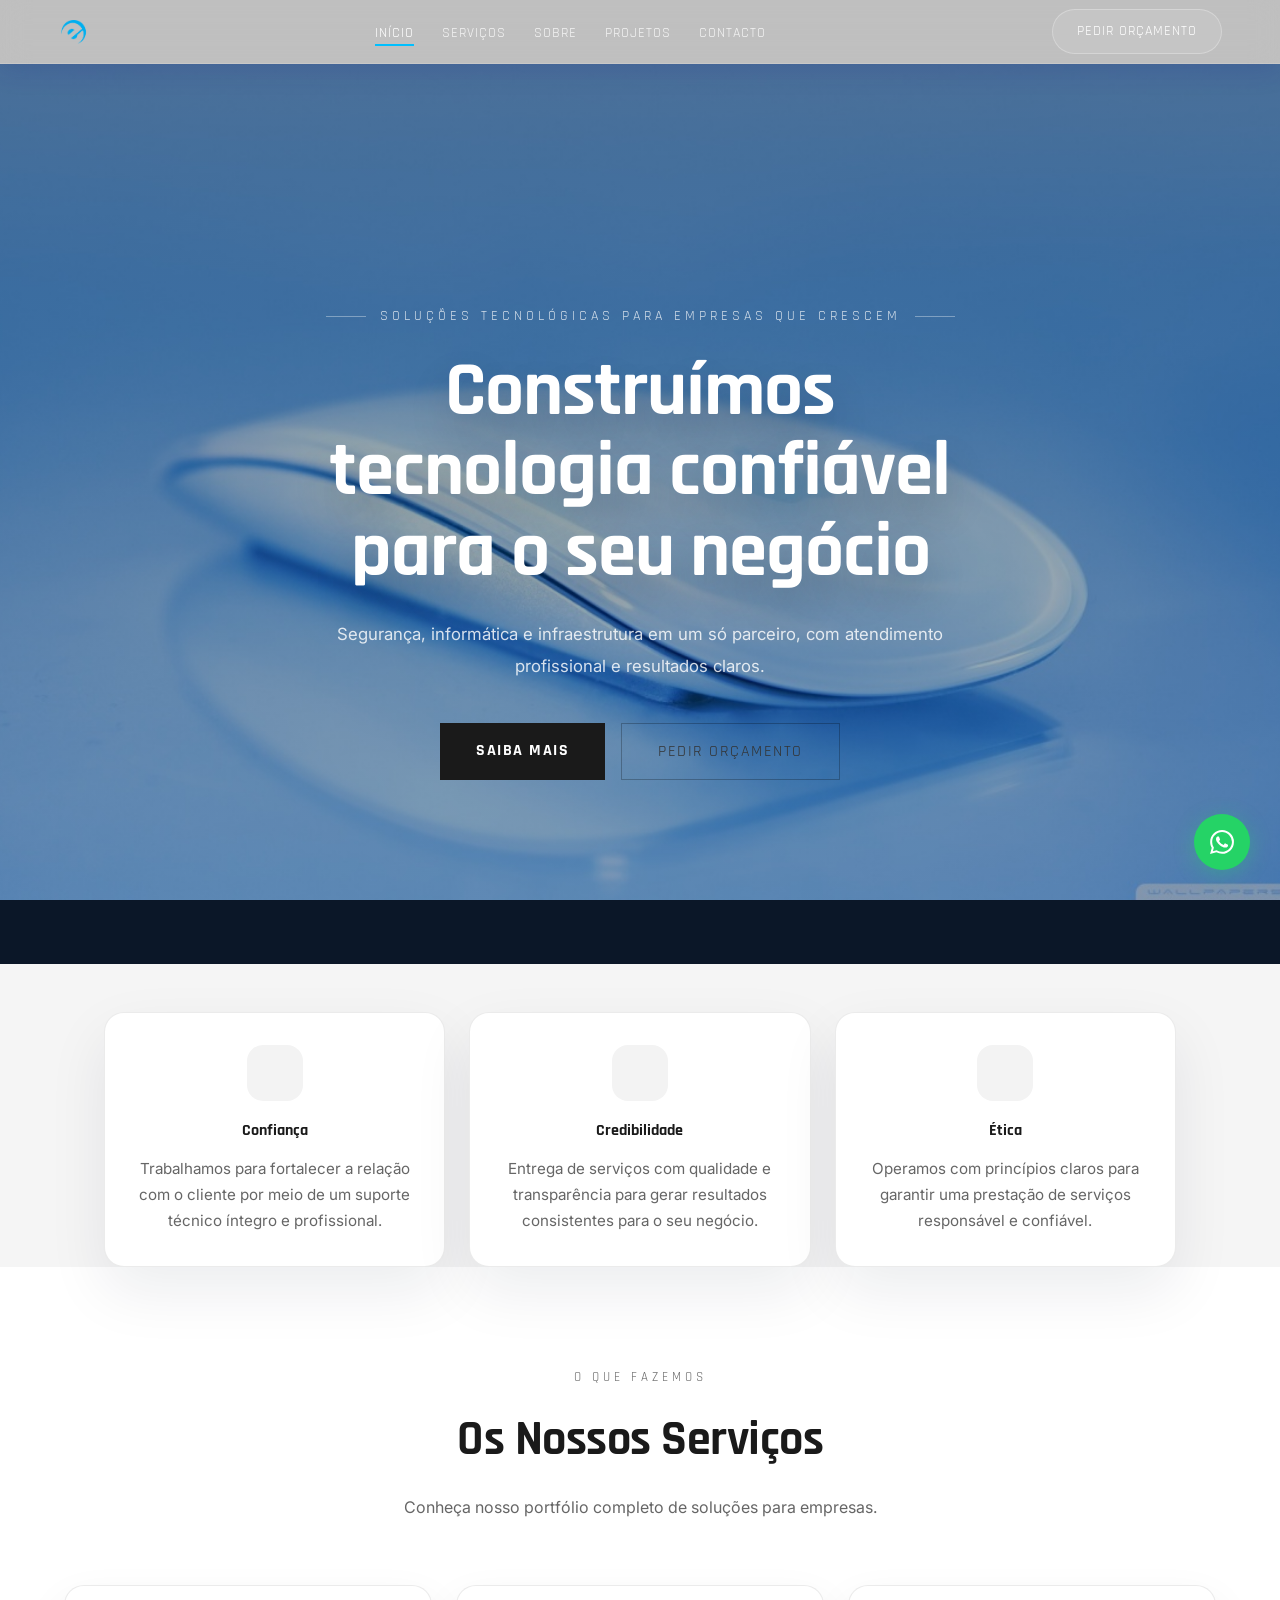
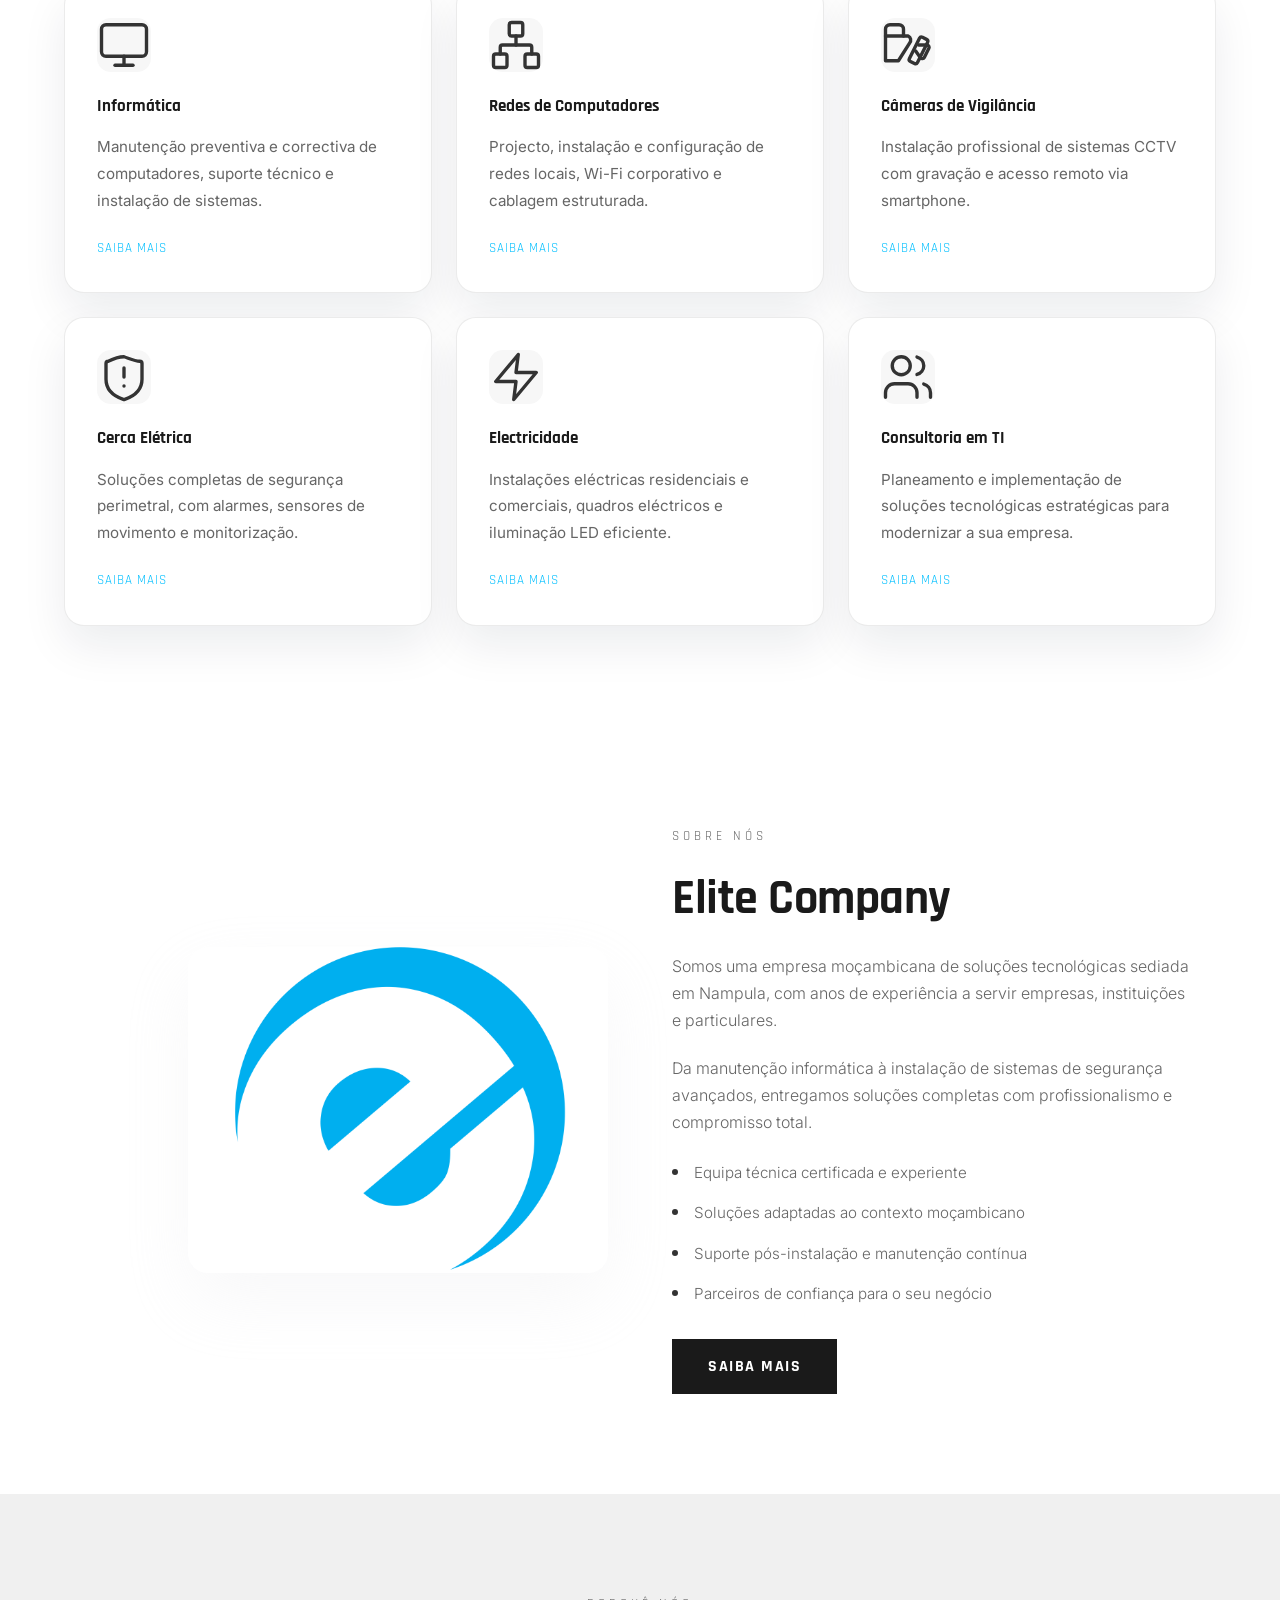
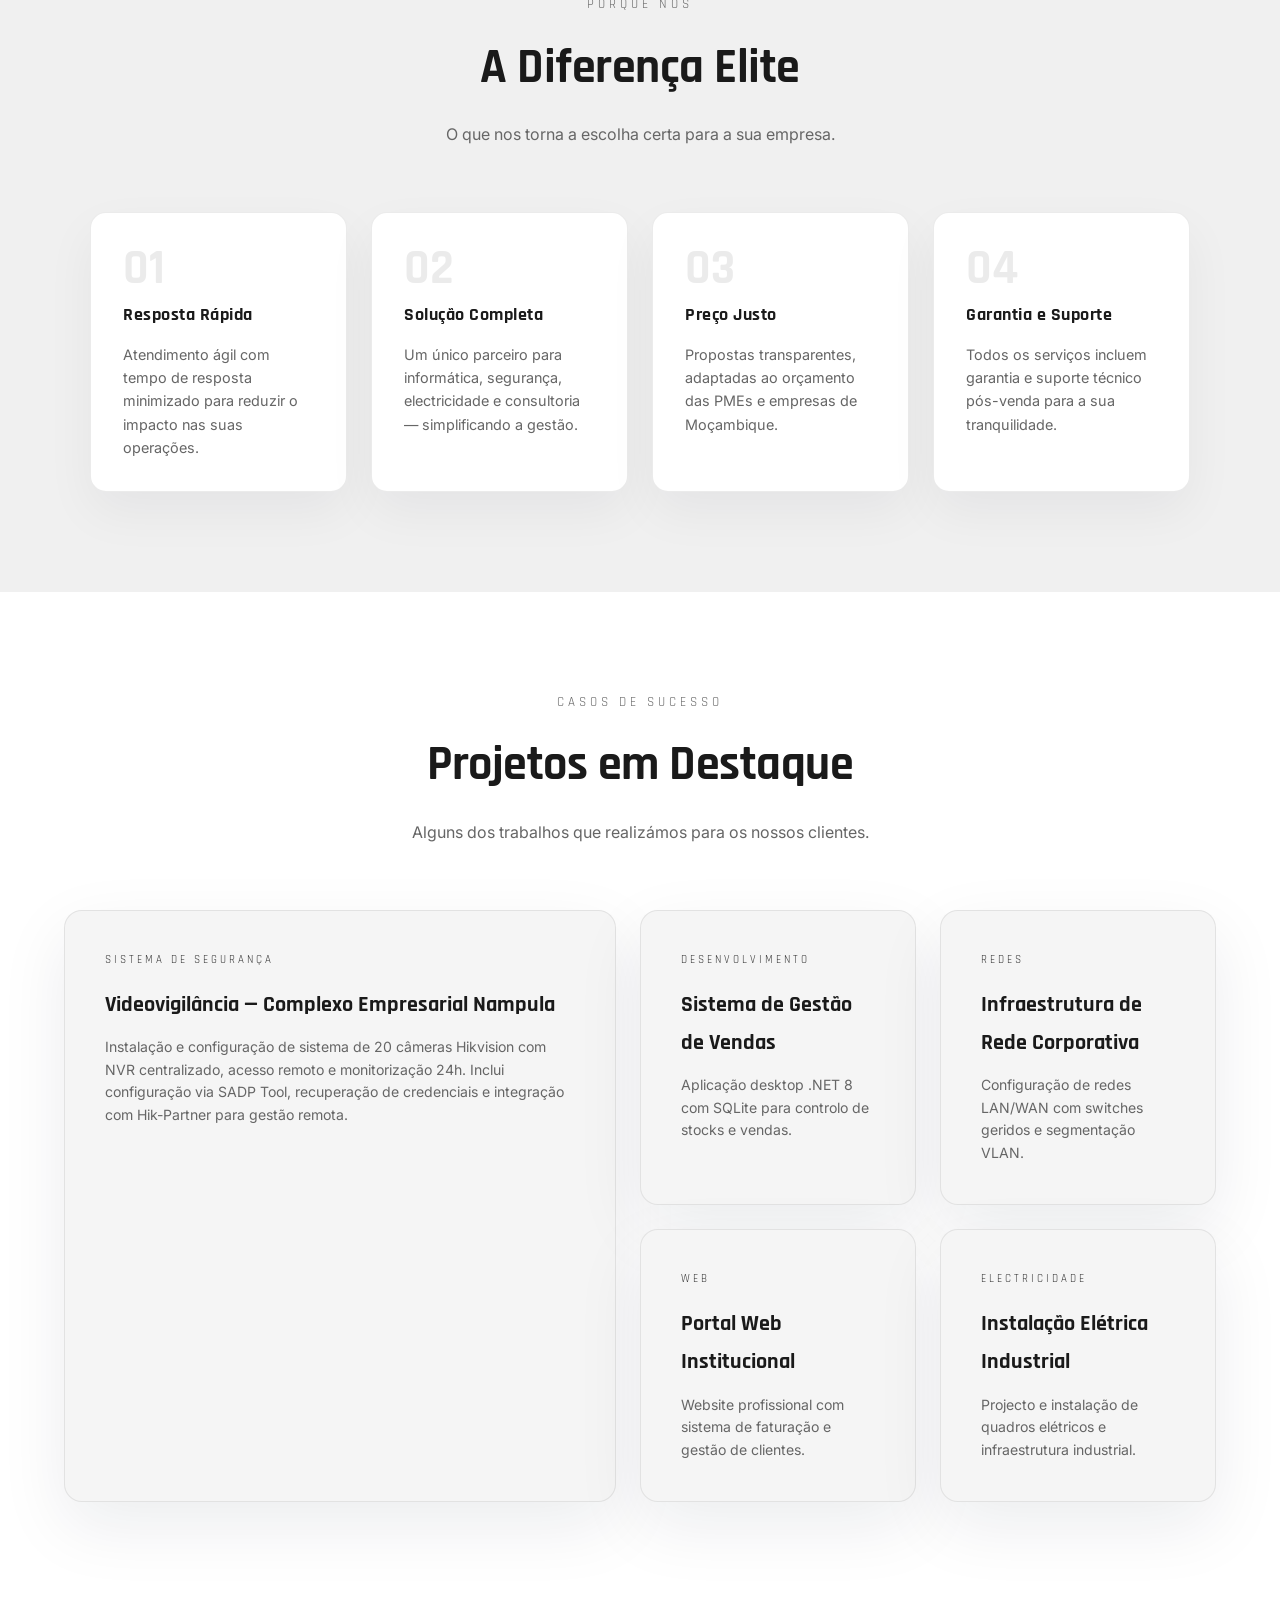
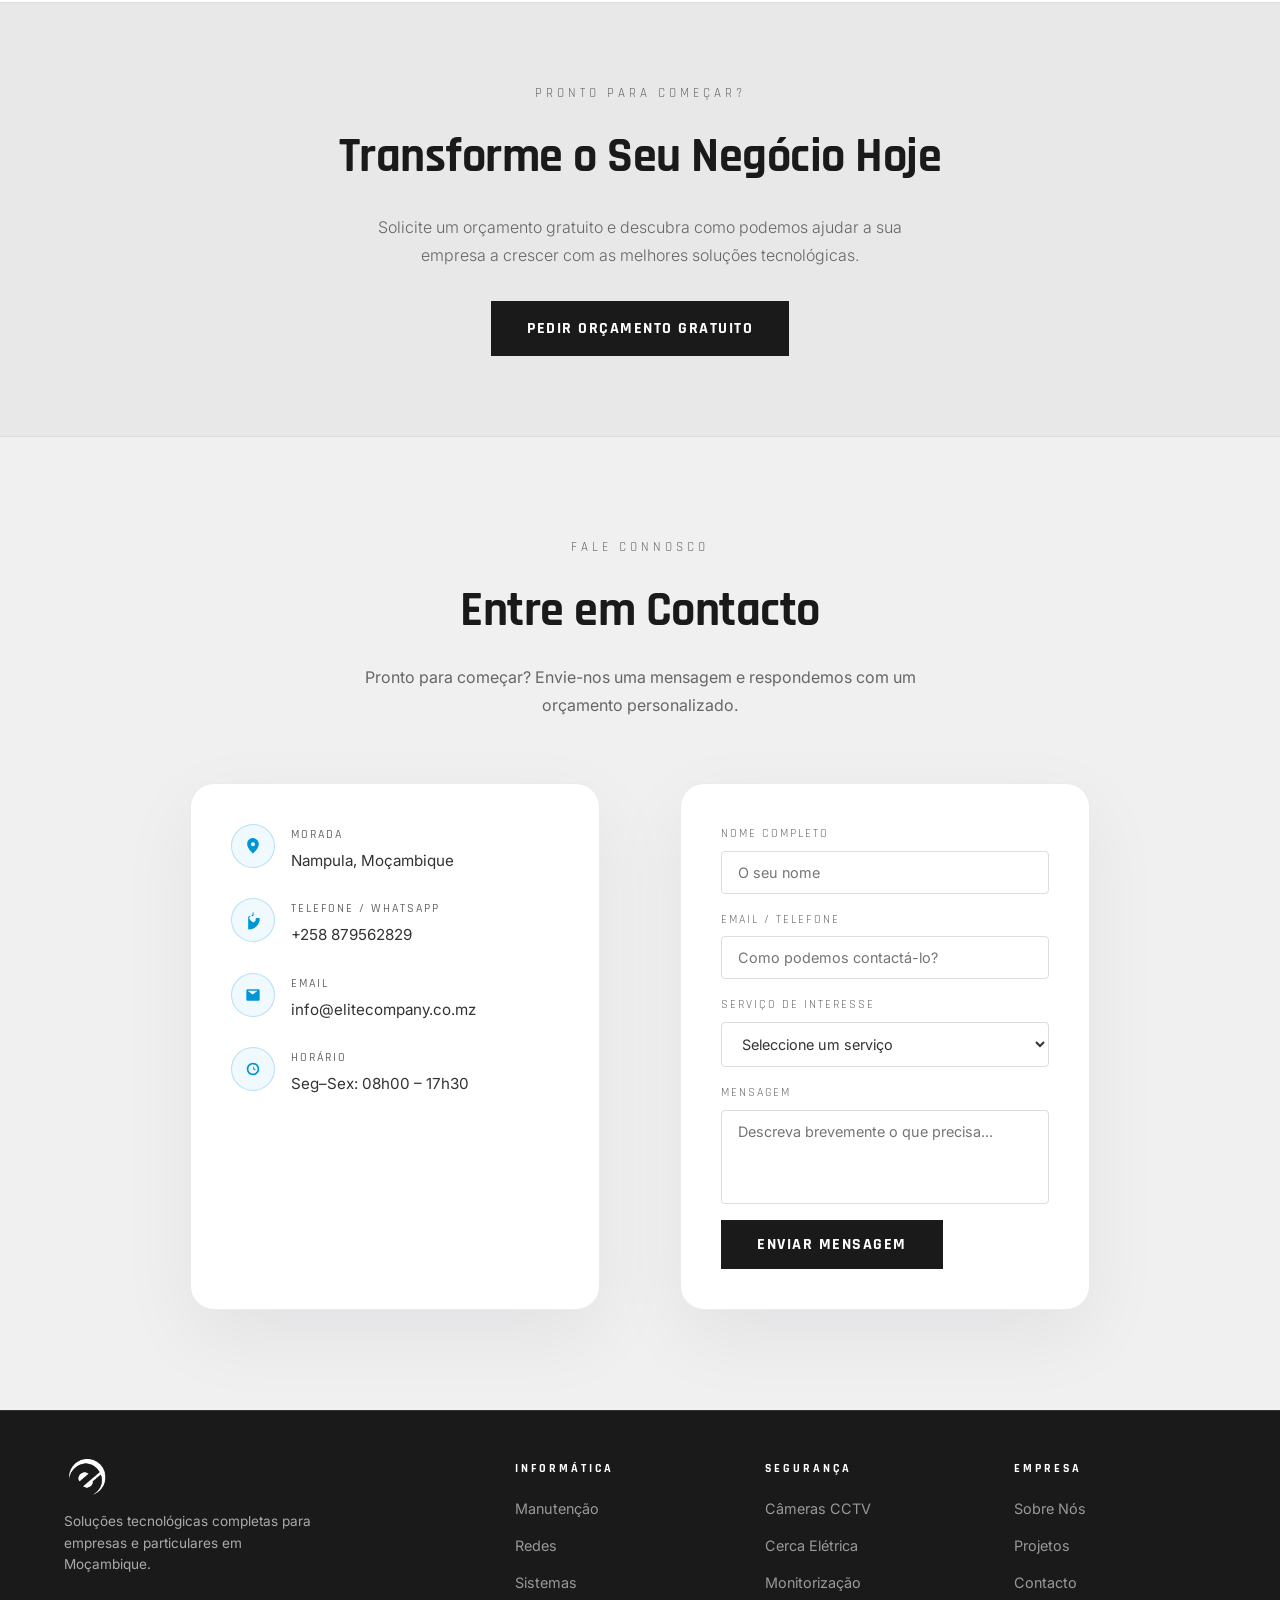
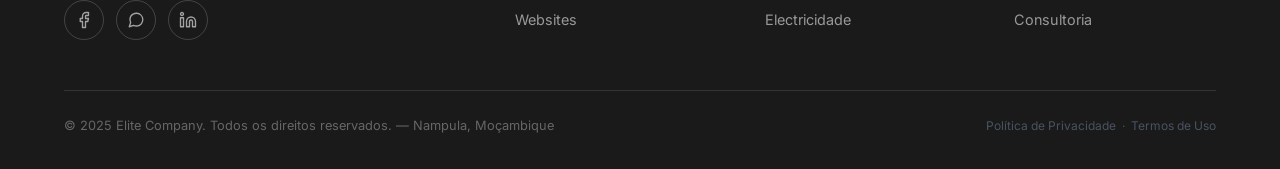
<file: index.html>
<!DOCTYPE html>
<html lang="pt">
<head>
<meta charset="UTF-8">
<meta name="viewport" content="width=device-width, initial-scale=1.0">
<meta name="description" content="Elite Company — Soluções em Informática, Segurança, Electricidade e Consultoria em Nampula, Moçambique.">
<meta property="og:title" content="Elite Company — Soluções Tecnológicas">
<meta property="og:description" content="Informática, Câmeras, Cerca Elétrica, Electricidade e Consultoria em Nampula, Moçambique.">
<meta property="og:image" content="images/logo/logo-vertical-light.png">
<title>Elite Company Soluções Tecnológicas</title>
<link rel="icon" type="image/png" href="images/logo/logo-vertical-light.png">
<link href="https://fonts.googleapis.com/css2?family=Rajdhani:wght@400;500;600;700&family=Inter:wght@300;400;500;600&display=swap" rel="stylesheet">
<link rel="stylesheet" href="css/style.css">
  <script src="js/components.js"></script>
</head>
<body>

<!-- ── LOADER ── -->
<div class="loader-screen">
  <img src="images/logo/logo-vertical-light.png" alt="Elite Company" class="loader-logo">
</div>


<site-header></site-header>
<!-- ── HERO ── -->
<section id="hero">
  <div class="hero-bg"></div>
  <div class="hero-grid"></div>
  <div class="hero-content">
    <span class="hero-eyebrow">Soluções tecnológicas para empresas que crescem</span>
    <h1>Construímos tecnologia confiável para o seu negócio</h1>
    <p class="hero-sub">
      Segurança, informática e infraestrutura em um só parceiro, com atendimento profissional e resultados claros.
    </p>
    <div class="hero-btns">
      <a href="servicos.html" class="btn-primary">Saiba Mais</a>
      <a href="contacto.html" class="btn-outline">Pedir Orçamento</a>
    </div>
  </div>
</section>

<section class="hero-values fade-up">
  <div class="hero-value-card">
    <div class="hero-value-icon"></div>
    <h3>Confiança</h3>
    <p>Trabalhamos para fortalecer a relação com o cliente por meio de um suporte técnico íntegro e profissional.</p>
  </div>
  <div class="hero-value-card">
    <div class="hero-value-icon"></div>
    <h3>Credibilidade</h3>
    <p>Entrega de serviços com qualidade e transparência para gerar resultados consistentes para o seu negócio.</p>
  </div>
  <div class="hero-value-card">
    <div class="hero-value-icon"></div>
    <h3>Ética</h3>
    <p>Operamos com princípios claros para garantir uma prestação de serviços responsável e confiável.</p>
  </div>
</section>

<!-- ── SERVIÇOS ── -->
<section id="servicos">
  <div class="section-header fade-up">
    <span class="section-eye">O que fazemos</span>
    <h2>Os Nossos Serviços</h2>
    <p class="section-sub">Conheça nosso portfólio completo de soluções para empresas.</p>
  </div>
  <div class="service-grid fade-up">
    <article class="service-card">
      <div class="service-card-icon">
        <svg viewBox="0 0 24 24" fill="none" stroke="currentColor" stroke-width="1.5" stroke-linecap="round" stroke-linejoin="round"><rect width="20" height="14" x="2" y="3" rx="2"/><line x1="8" x2="16" y1="21" y2="21"/><line x1="12" x2="12" y1="17" y2="21"/></svg>
      </div>
      <h3>Informática</h3>
      <p>Manutenção preventiva e correctiva de computadores, suporte técnico e instalação de sistemas.</p>
      <a href="informatica.html" class="service-card-link">saiba mais</a>
    </article>
    <article class="service-card">
      <div class="service-card-icon">
        <svg viewBox="0 0 24 24" fill="none" stroke="currentColor" stroke-width="1.5" stroke-linecap="round" stroke-linejoin="round"><rect x="16" y="16" width="6" height="6" rx="1"/><rect x="2" y="16" width="6" height="6" rx="1"/><rect x="9" y="2" width="6" height="6" rx="1"/><path d="M5 16v-3a1 1 0 0 1 1-1h12a1 1 0 0 1 1 1v3"/><path d="M12 12V8"/></svg>
      </div>
      <h3>Redes de Computadores</h3>
      <p>Projecto, instalação e configuração de redes locais, Wi-Fi corporativo e cablagem estruturada.</p>
      <a href="informatica.html" class="service-card-link">saiba mais</a>
    </article>
    <article class="service-card">
      <div class="service-card-icon">
        <svg viewBox="0 0 24 24" fill="none" stroke="currentColor" stroke-width="1.5" stroke-linecap="round" stroke-linejoin="round"><path d="M16.75 12h3.632a1 1 0 0 1 .894 1.447l-2.034 4.069a1 1 0 0 1-1.708.134l-2.124-2.97"/><path d="M17.106 9.053a1 1 0 0 1 1.341-.447l1.789.894a1 1 0 0 1 .447 1.341l-4.472 8.944a1 1 0 0 1-1.341.447l-1.789-.894a1 1 0 0 1-.447-1.341l4.472-8.944Z"/><path d="M2 19h5.733l4.962-7.859A2 2 0 0 0 12.062 8H2v11Z"/><path d="M2 8V5a2 2 0 0 1 2-2h4a2 2 0 0 1 2 2v3"/></svg>
      </div>
      <h3>Câmeras de Vigilância</h3>
      <p>Instalação profissional de sistemas CCTV com gravação e acesso remoto via smartphone.</p>
      <a href="seguranca.html" class="service-card-link">saiba mais</a>
    </article>
    <article class="service-card">
      <div class="service-card-icon">
        <svg viewBox="0 0 24 24" fill="none" stroke="currentColor" stroke-width="1.5" stroke-linecap="round" stroke-linejoin="round"><path d="M20 13c0 5-3.5 7.5-7.66 8.95a1 1 0 0 1-.67-.01C7.5 20.5 4 18 4 13V6a1 1 0 0 1 1-1c2-1 4-2 7-2 2.87 1 5 2 7 2a1 1 0 0 1 1 1v7Z"/><path d="M12 8v4"/><path d="M12 16h.01"/></svg>
      </div>
      <h3>Cerca Elétrica</h3>
      <p>Soluções completas de segurança perimetral, com alarmes, sensores de movimento e monitorização.</p>
      <a href="seguranca.html" class="service-card-link">saiba mais</a>
    </article>
    <article class="service-card">
      <div class="service-card-icon">
        <svg viewBox="0 0 24 24" fill="none" stroke="currentColor" stroke-width="1.5" stroke-linecap="round" stroke-linejoin="round"><polygon points="13 2 3 14 12 14 11 22 21 10 12 10 13 2"/></svg>
      </div>
      <h3>Electricidade</h3>
      <p>Instalações eléctricas residenciais e comerciais, quadros eléctricos e iluminação LED eficiente.</p>
      <a href="eletricidade.html" class="service-card-link">saiba mais</a>
    </article>
    <article class="service-card">
      <div class="service-card-icon">
        <svg viewBox="0 0 24 24" fill="none" stroke="currentColor" stroke-width="1.5" stroke-linecap="round" stroke-linejoin="round"><path d="M16 21v-2a4 4 0 0 0-4-4H6a4 4 0 0 0-4 4v2"/><circle cx="9" cy="7" r="4"/><path d="M22 21v-2a4 4 0 0 0-3-3.87"/><path d="M16 3.13a4 4 0 0 1 0 7.75"/></svg>
      </div>
      <h3>Consultoria em TI</h3>
      <p>Planeamento e implementação de soluções tecnológicas estratégicas para modernizar a sua empresa.</p>
      <a href="consultoria.html" class="service-card-link">saiba mais</a>
    </article>
  </div>
</section>

<!-- ── SOBRE ── -->
<section id="sobre">
  <div class="sobre-wrap fade-up">
    <div class="sobre-image-wrap">
      <img loading="lazy" src="images/logo/logo-light.png"
           alt="Kit completo de segurança — câmeras e cerca elétrica Elite Company"
           class="sobre-img">
      <span class="sobre-img-overlay"></span>
    </div>
    <div class="sobre-text">
      <span class="section-eye">Sobre Nós</span>
      <h2>Elite Company</h2>
      <p>
        Somos uma empresa moçambicana de soluções tecnológicas sediada em Nampula,
        com anos de experiência a servir empresas, instituições e particulares.
      </p>
      <p>
        Da manutenção informática à instalação de sistemas de segurança avançados,
        entregamos soluções completas com profissionalismo e compromisso total.
      </p>
      <div class="feature-list">
        <div class="feature-item">
          <div class="feature-dot"></div>
          <p>Equipa técnica certificada e experiente</p>
        </div>
        <div class="feature-item">
          <div class="feature-dot"></div>
          <p>Soluções adaptadas ao contexto moçambicano</p>
        </div>
        <div class="feature-item">
          <div class="feature-dot"></div>
          <p>Suporte pós-instalação e manutenção contínua</p>
        </div>
        <div class="feature-item">
          <div class="feature-dot"></div>
          <p>Parceiros de confiança para o seu negócio</p>
        </div>
      </div>
      <a href="sobre.html" class="btn-primary">Saiba Mais</a>
    </div>
  </div>
</section>

<!-- ── VANTAGENS ── -->
<section id="vantagens">
  <div class="section-header fade-up">
    <span class="section-eye">Porquê Nós</span>
    <h2>A Diferença Elite</h2>
    <p class="section-sub">O que nos torna a escolha certa para a sua empresa.</p>
  </div>
  <div class="vant-grid fade-up">
    <div class="vant-card">
      <div class="vant-num">01</div>
      <div class="vant-title">Resposta Rápida</div>
      <div class="vant-desc">Atendimento ágil com tempo de resposta minimizado para reduzir o impacto nas suas operações.</div>
    </div>
    <div class="vant-card">
      <div class="vant-num">02</div>
      <div class="vant-title">Solução Completa</div>
      <div class="vant-desc">Um único parceiro para informática, segurança, electricidade e consultoria — simplificando a gestão.</div>
    </div>
    <div class="vant-card">
      <div class="vant-num">03</div>
      <div class="vant-title">Preço Justo</div>
      <div class="vant-desc">Propostas transparentes, adaptadas ao orçamento das PMEs e empresas de Moçambique.</div>
    </div>
    <div class="vant-card">
      <div class="vant-num">04</div>
      <div class="vant-title">Garantia e Suporte</div>
      <div class="vant-desc">Todos os serviços incluem garantia e suporte técnico pós-venda para a sua tranquilidade.</div>
    </div>
  </div>
</section>

<!-- ── PROJETOS ── -->
<section id="projetos">
  <div class="section-header fade-up">
    <span class="section-eye">Casos de Sucesso</span>
    <h2>Projetos em Destaque</h2>
    <p class="section-sub">Alguns dos trabalhos que realizámos para os nossos clientes.</p>
  </div>
  <div class="proj-grid fade-up">

    <div class="proj-card featured" style="background: url('images/seguranca/hex-cameras1.jpg')">
      <div class="proj-inner">
        <span class="proj-tag">Sistema de Segurança</span>
        <div class="proj-title">Videovigilância — Complexo Empresarial Nampula</div>
        <p class="proj-desc">
          Instalação e configuração de sistema de 20 câmeras Hikvision com NVR centralizado,
          acesso remoto e monitorização 24h. Inclui configuração via SADP Tool, recuperação de
          credenciais e integração com Hik-Partner para gestão remota.
        </p>
      </div>
    </div>

    <div class="proj-card" style="background: url('images/informatica/hex-sistemas.jpg')">
      <div class="proj-inner">
        <span class="proj-tag">Desenvolvimento</span>
        <div class="proj-title">Sistema de Gestão de Vendas</div>
        <p class="proj-desc">Aplicação desktop .NET 8 com SQLite para controlo de stocks e vendas.</p>
      </div>
    </div>

    <div class="proj-card" style="background: url('images/informatica/hex-redes.jpg')">
      <div class="proj-inner">
        <span class="proj-tag">Redes</span>
        <div class="proj-title">Infraestrutura de Rede Corporativa</div>
        <p class="proj-desc">Configuração de redes LAN/WAN com switches geridos e segmentação VLAN.</p>
      </div>
    </div>

    <div class="proj-card" style="background: url('images/informatica/hex-web.jpg')">
      <div class="proj-inner">
        <span class="proj-tag">Web</span>
        <div class="proj-title">Portal Web Institucional</div>
        <p class="proj-desc">Website profissional com sistema de faturação e gestão de clientes.</p>
      </div>
    </div>

    <div class="proj-card" style="background: url('images/eletricidade/hex-eletricidade1.jpg')">
      <div class="proj-inner">
        <span class="proj-tag">Electricidade</span>
        <div class="proj-title">Instalação Elétrica Industrial</div>
        <p class="proj-desc">Projecto e instalação de quadros elétricos e infraestrutura industrial.</p>
      </div>
    </div>

  </div>
</section>

<!-- ── CTA BANNER ── -->
<div class="cta-banner fade-up">
  <span class="section-eye">Pronto para Começar?</span>
  <h2>Transforme o Seu Negócio Hoje</h2>
  <p>Solicite um orçamento gratuito e descubra como podemos ajudar a sua empresa a crescer com as melhores soluções tecnológicas.</p>
  <a href="contacto.html" class="btn-primary">Pedir Orçamento Gratuito</a>
</div>

<!-- ── CONTACTO ── -->
<section id="contacto">
  <div class="section-header fade-up">
    <span class="section-eye">Fale Connosco</span>
    <h2>Entre em Contacto</h2>
    <p class="section-sub">Pronto para começar? Envie-nos uma mensagem e respondemos com um orçamento personalizado.</p>
  </div>
  <div class="contact-inner fade-up">
    <div class="contact-info">
      <div class="contact-detail">
        <div class="contact-icon"><svg viewBox="0 0 24 24" aria-hidden="true"><path fill="currentColor" d="M12 2.5C8.1 2.5 5 5.6 5 9.5 5 14.9 12 21 12 21s7-6.1 7-11.5c0-3.9-3.1-7-7-7zm0 9.9a2.4 2.4 0 1 1 0-4.8 2.4 2.4 0 0 1 0 4.8z"/></svg></div>
        <div class="contact-detail-text">
          <strong>Morada</strong>
          <span>Nampula, Moçambique</span>
        </div>
      </div>
      <div class="contact-detail">
        <div class="contact-icon"><svg viewBox="0 0 24 24" aria-hidden="true"><path fill="currentColor" d="M6.6 2.5h4.8c.7 0 1.3.6 1.3 1.3v2.2c0 .7-.5 1.3-1.2 1.4-.5 0-1.2-.1-1.8-.1-.4 0-.7.1-.9.4l-1.5 1.8c1.2 2.4 2.9 4.2 5.3 5.4l1.9-1.5c.3-.2.6-.5.6-.9 0-.6.1-1.3.1-1.8.1-.7.7-1.2 1.4-1.2h2.2c.7 0 1.3.6 1.3 1.3 0 3.2-1.4 6.3-3.9 8.7-2.5 2.5-5.5 3.9-8.7 3.9-.7 0-1.3-.6-1.3-1.3V8.8c0-.7.5-1.3 1.2-1.4.6-.1 1.1-.2 1.8-.2.4 0 .7-.1.9-.4l1.5-1.8c-.1-.4-.1-1-.1-1.5V3.8c0-.7.6-1.3 1.3-1.3z"/></svg></div>
        <div class="contact-detail-text">
          <strong>Telefone / WhatsApp</strong>
          <span>+258 879562829</span>
        </div>
      </div>
      <div class="contact-detail">
        <div class="contact-icon"><svg viewBox="0 0 24 24" aria-hidden="true"><path fill="currentColor" d="M4 6.5C4 5.7 4.7 5 5.5 5h13c.8 0 1.5.7 1.5 1.5v11c0 .8-.7 1.5-1.5 1.5h-13C4.7 19 4 18.3 4 17.5v-11zm1.5.5l6 4.5 6-4.5h-12zm0 10.5V8.2l5.7 4.3c.2.1.5.1.7 0L19 8.2v9.3h-13z"/></svg></div>
        <div class="contact-detail-text">
          <strong>Email</strong>
          <span>info@elitecompany.co.mz</span>
        </div>
      </div>
      <div class="contact-detail">
        <div class="contact-icon"><svg viewBox="0 0 24 24" aria-hidden="true"><path fill="currentColor" d="M12 4.5c-4.1 0-7.5 3.4-7.5 7.5S7.9 19.5 12 19.5s7.5-3.4 7.5-7.5S16.1 4.5 12 4.5zm0 13c-3 0-5.5-2.5-5.5-5.5S9 6.5 12 6.5s5.5 2.5 5.5 5.5-2.5 5.5-5.5 5.5zm.2-8.3v3.1l2.3 1.4.7-1.1-1.9-1.2V9.2h-1.1z"/></svg></div>
        <div class="contact-detail-text">
          <strong>Horário</strong>
          <span>Seg–Sex: 08h00 – 17h30</span>
        </div>
      </div>
    </div>
    <form class="contact-form" data-validate>
      <div class="form-group">
        <label for="nome">Nome Completo</label>
        <input type="text" id="nome" name="nome" placeholder="O seu nome" required>
        <span class="error-msg">Campo obrigatório</span>
      </div>
      <div class="form-group">
        <label for="email">Email / Telefone</label>
        <input type="text" id="email" name="email" placeholder="Como podemos contactá-lo?" required>
        <span class="error-msg">Campo obrigatório</span>
      </div>
      <div class="form-group">
        <label for="servico">Serviço de Interesse</label>
        <select id="servico" name="servico" required>
          <option value="">Seleccione um serviço</option>
          <option>Manutenção Informática</option>
          <option>Redes de Computadores</option>
          <option>Desenvolvimento de Sistemas</option>
          <option>Website</option>
          <option>Câmeras de Segurança</option>
          <option>Cerca Elétrica</option>
          <option>Electricidade</option>
          <option>Consultoria TI</option>
        </select>
        <span class="error-msg">Seleccione um serviço</span>
      </div>
      <div class="form-group">
        <label for="mensagem">Mensagem</label>
        <textarea id="mensagem" name="mensagem" rows="4" placeholder="Descreva brevemente o que precisa..." required></textarea>
        <span class="error-msg">Campo obrigatório</span>
      </div>
      <div class="form-success">
        <p>✅ Mensagem enviada com sucesso! Entraremos em contacto em breve.</p>
      </div>
      <button class="btn-primary" type="submit" style="align-self:flex-start; cursor:pointer;">Enviar Mensagem</button>
    </form>
  </div>
</section>

<!-- ── FOOTER ── -->
<site-footer></site-footer>

<script src="js/main.js"></script>
</body>
</html>
</file>
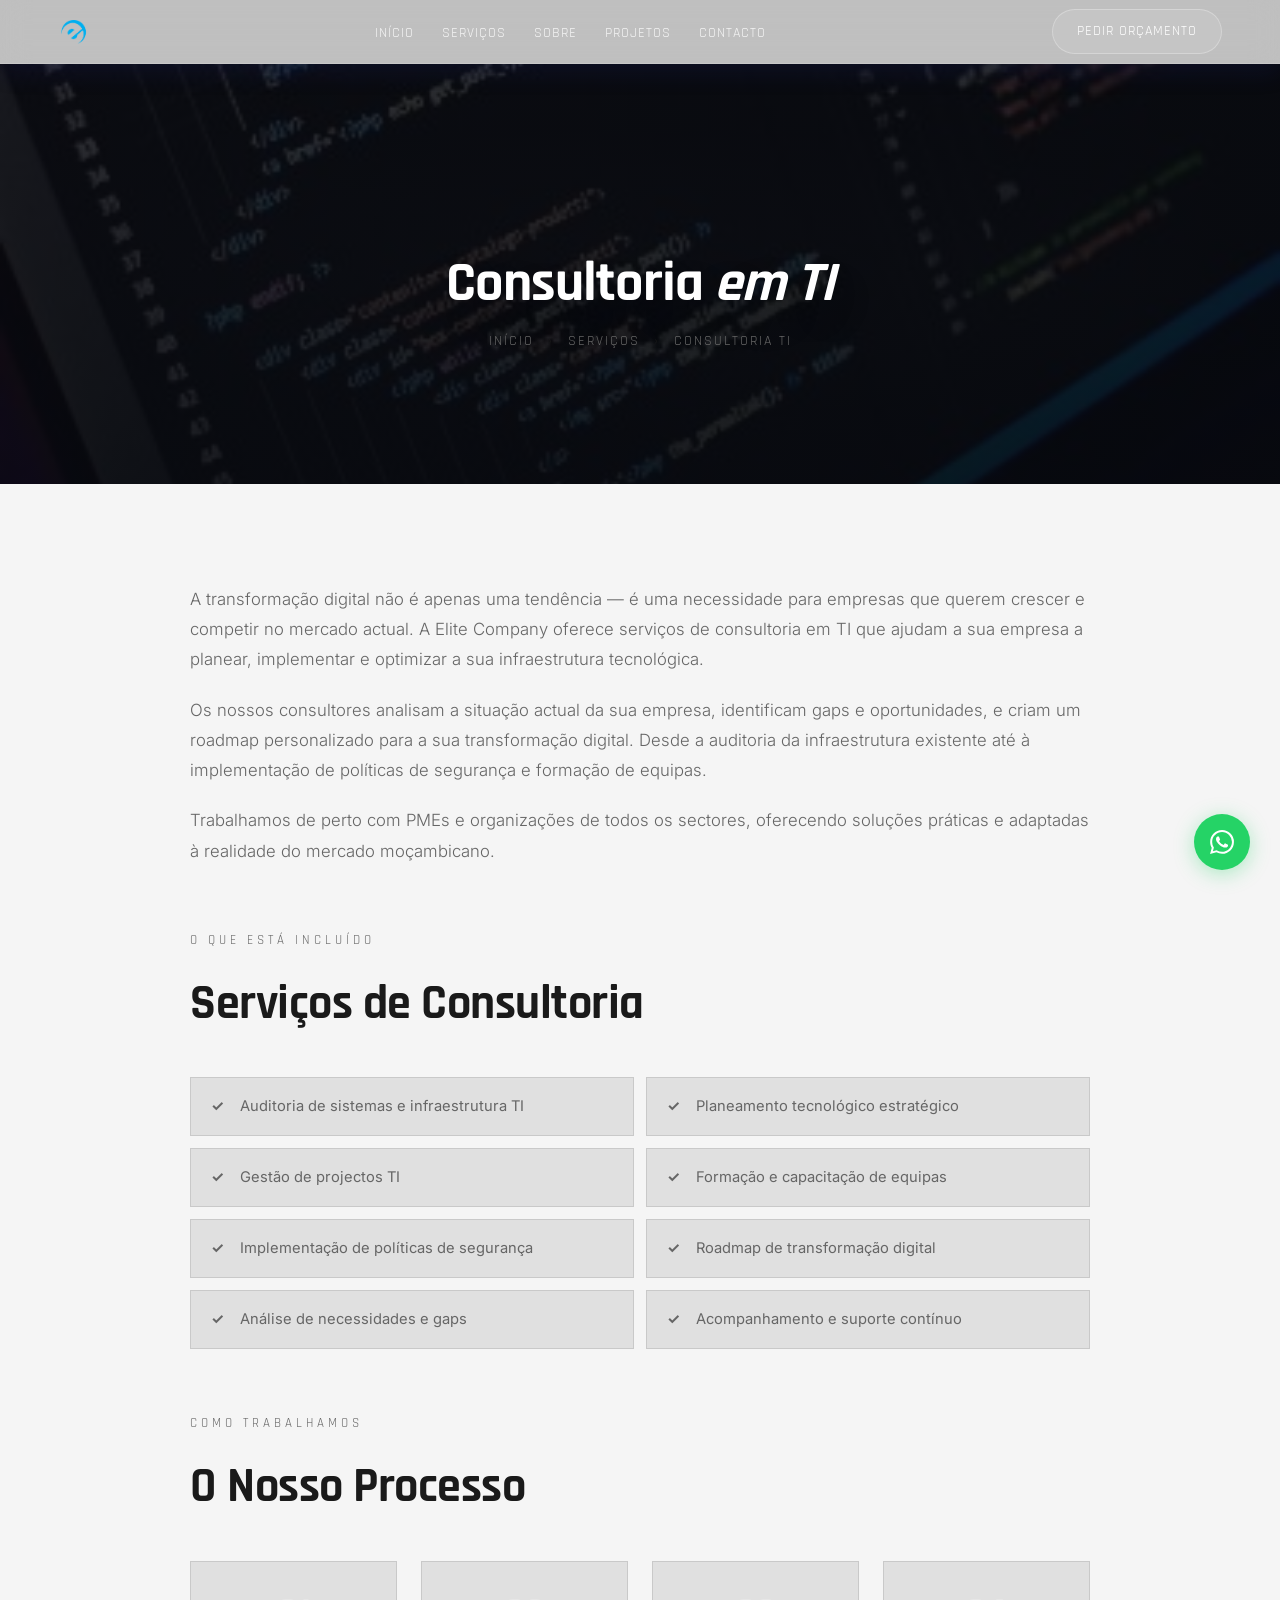
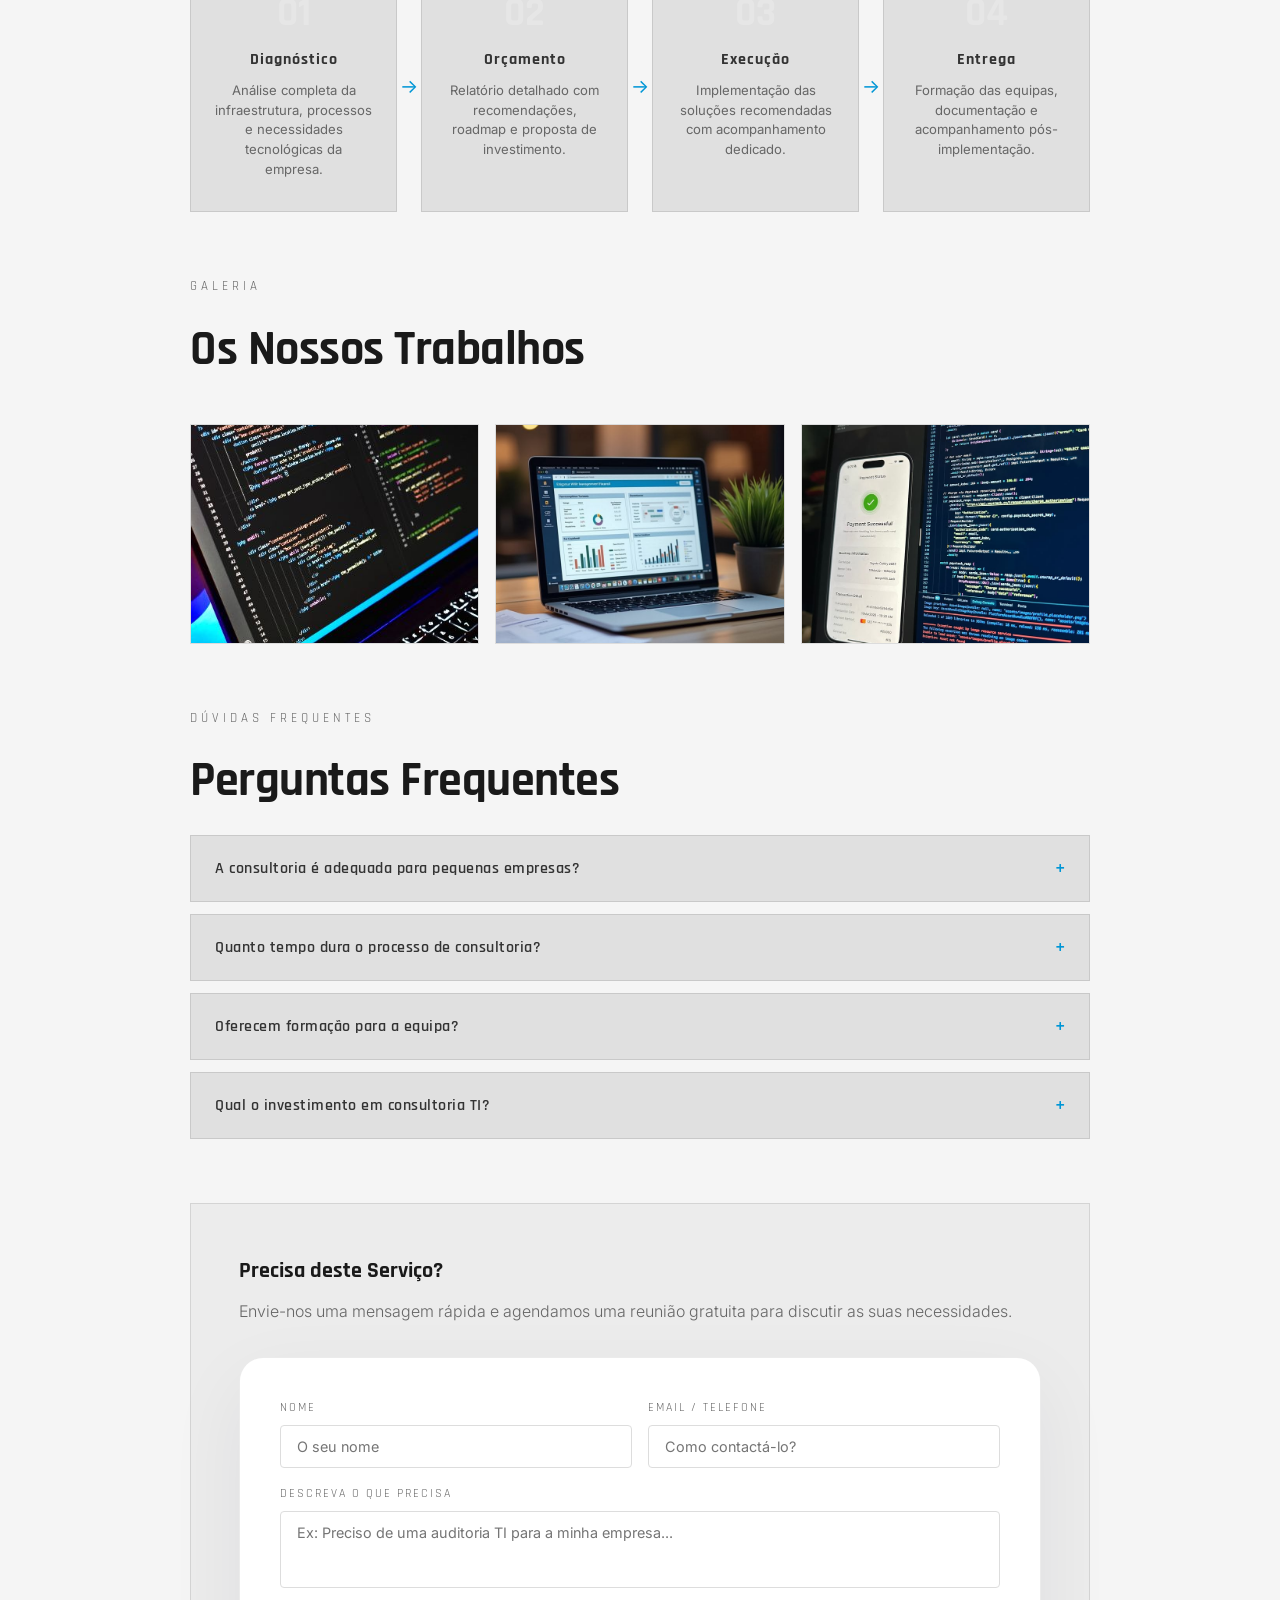
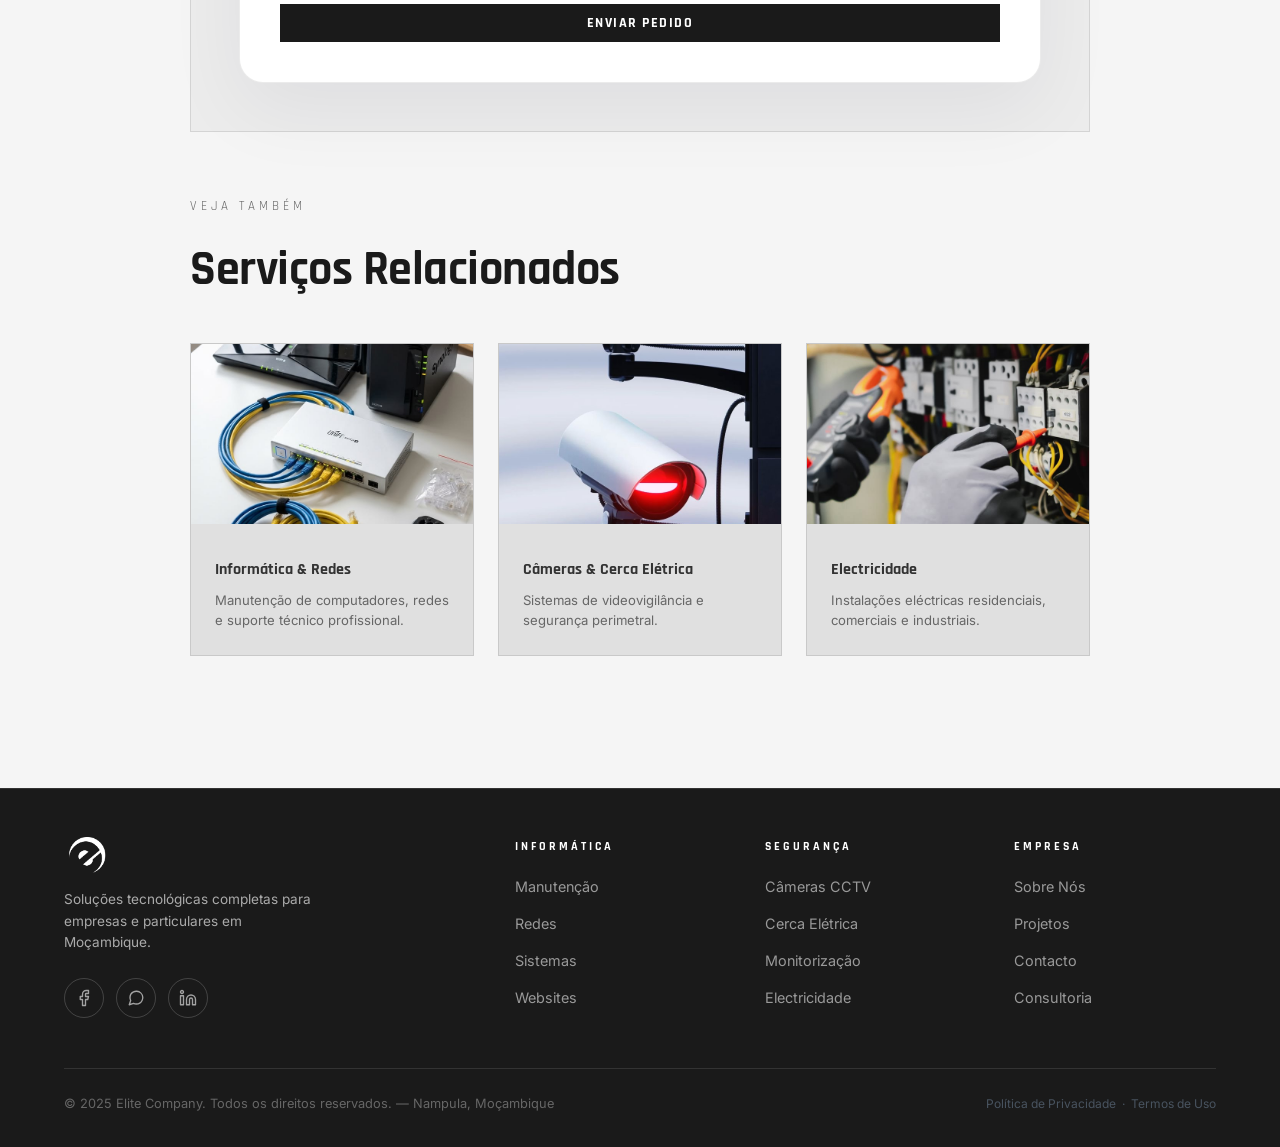
<file: consultoria.html>
<!DOCTYPE html>
<html lang="pt">
<head>
<meta charset="UTF-8">
<meta name="viewport" content="width=device-width, initial-scale=1.0">
<meta name="description" content="Serviço de Consultoria TI da Elite Company — Auditoria, planeamento tecnológico, gestão de projectos e formação em Nampula.">
<meta property="og:title" content="Consultoria TI — Elite Company">
<meta property="og:description" content="Consultoria em tecnologias de informação, planeamento estratégico e transformação digital em Nampula.">
<meta property="og:image" content="images/logo/logo-vertical-light.png">
<title>Consultoria TI — Elite Company</title>
<link rel="icon" type="image/png" href="images/logo/logo-vertical-light.png">
<link href="https://fonts.googleapis.com/css2?family=Rajdhani:wght@400;500;600;700&family=Inter:wght@300;400;500;600&display=swap" rel="stylesheet">
<link rel="stylesheet" href="css/style.css">
  <script src="js/components.js"></script>
</head>
<body>

<!-- ── LOADER ── -->
<div class="loader-screen">
  <img src="images/logo/logo-vertical-light.png" alt="Elite Company" class="loader-logo">
</div>

<site-header></site-header>
<!-- ── PAGE HERO ── -->
<section class="page-hero has-bg" style="background: url('images/informatica/hex-dev.jpg')">
  <div class="page-hero-content">
    <h1>Consultoria <em>em TI</em></h1>
    <div class="breadcrumb">
      <a href="index.html">Início</a>
      <span class="sep">›</span>
      <a href="servicos.html">Serviços</a>
      <span class="sep">›</span>
      <span>Consultoria TI</span>
    </div>
  </div>
</section>

<!-- ── CONTEÚDO ── -->
<section>
  <div class="service-content">
    <div class="service-description fade-up">
      <p>A transformação digital não é apenas uma tendência — é uma necessidade para empresas que querem crescer e competir no mercado actual. A Elite Company oferece serviços de consultoria em TI que ajudam a sua empresa a planear, implementar e optimizar a sua infraestrutura tecnológica.</p>
      <p>Os nossos consultores analisam a situação actual da sua empresa, identificam gaps e oportunidades, e criam um roadmap personalizado para a sua transformação digital. Desde a auditoria da infraestrutura existente até à implementação de políticas de segurança e formação de equipas.</p>
      <p>Trabalhamos de perto com PMEs e organizações de todos os sectores, oferecendo soluções práticas e adaptadas à realidade do mercado moçambicano.</p>
    </div>

    <!-- ── O QUE ESTÁ INCLUÍDO ── -->
    <div class="included-section fade-up">
      <span class="section-eye">O que está incluído</span>
      <h2>Serviços de Consultoria</h2>
      <div class="included-grid">
        <div class="included-item">
          <span class="included-check">✓</span>
          <span>Auditoria de sistemas e infraestrutura TI</span>
        </div>
        <div class="included-item">
          <span class="included-check">✓</span>
          <span>Planeamento tecnológico estratégico</span>
        </div>
        <div class="included-item">
          <span class="included-check">✓</span>
          <span>Gestão de projectos TI</span>
        </div>
        <div class="included-item">
          <span class="included-check">✓</span>
          <span>Formação e capacitação de equipas</span>
        </div>
        <div class="included-item">
          <span class="included-check">✓</span>
          <span>Implementação de políticas de segurança</span>
        </div>
        <div class="included-item">
          <span class="included-check">✓</span>
          <span>Roadmap de transformação digital</span>
        </div>
        <div class="included-item">
          <span class="included-check">✓</span>
          <span>Análise de necessidades e gaps</span>
        </div>
        <div class="included-item">
          <span class="included-check">✓</span>
          <span>Acompanhamento e suporte contínuo</span>
        </div>
      </div>
    </div>

    <!-- ── PROCESSO ── -->
    <div class="process-section fade-up">
      <span class="section-eye">Como trabalhamos</span>
      <h2>O Nosso Processo</h2>
      <div class="process-steps">
        <div class="process-step">
          <div class="process-num">01</div>
          <h4>Diagnóstico</h4>
          <p>Análise completa da infraestrutura, processos e necessidades tecnológicas da empresa.</p>
          <span class="process-arrow">→</span>
        </div>
        <div class="process-step">
          <div class="process-num">02</div>
          <h4>Orçamento</h4>
          <p>Relatório detalhado com recomendações, roadmap e proposta de investimento.</p>
          <span class="process-arrow">→</span>
        </div>
        <div class="process-step">
          <div class="process-num">03</div>
          <h4>Execução</h4>
          <p>Implementação das soluções recomendadas com acompanhamento dedicado.</p>
          <span class="process-arrow">→</span>
        </div>
        <div class="process-step">
          <div class="process-num">04</div>
          <h4>Entrega</h4>
          <p>Formação das equipas, documentação e acompanhamento pós-implementação.</p>
        </div>
      </div>
    </div>

    <!-- ── GALERIA ── -->
    <div class="gallery-section fade-up">
      <span class="section-eye">Galeria</span>
      <h2>Os Nossos Trabalhos</h2>
      <div class="gallery-grid">
        <img loading="lazy" src="images/informatica/hex-dev.jpg" alt="Consultoria e planeamento TI">
        <img loading="lazy" src="images/informatica/hex-sistemas.jpg" alt="Sistemas empresariais">
        <img loading="lazy" src="images/informatica/hex-web.jpg" alt="Soluções digitais">
      </div>
    </div>

    <!-- ── FAQ ── -->
    <div class="faq-section fade-up">
      <span class="section-eye">Dúvidas Frequentes</span>
      <h2>Perguntas Frequentes</h2>
      <div class="faq-item">
        <button class="faq-question">
          <span>A consultoria é adequada para pequenas empresas?</span>
          <span class="faq-icon">+</span>
        </button>
        <div class="faq-answer">
          <p>Absolutamente! A nossa consultoria é especialmente focada em PMEs que querem optimizar os seus recursos tecnológicos. Adaptamos as nossas recomendações ao tamanho e orçamento de cada empresa.</p>
        </div>
      </div>
      <div class="faq-item">
        <button class="faq-question">
          <span>Quanto tempo dura o processo de consultoria?</span>
          <span class="faq-icon">+</span>
        </button>
        <div class="faq-answer">
          <p>Uma auditoria inicial pode ser feita em 1-2 semanas. O acompanhamento e implementação das recomendações pode durar 1-6 meses, dependendo da complexidade do projecto.</p>
        </div>
      </div>
      <div class="faq-item">
        <button class="faq-question">
          <span>Oferecem formação para a equipa?</span>
          <span class="faq-icon">+</span>
        </button>
        <div class="faq-answer">
          <p>Sim! A formação é uma componente essencial da nossa consultoria. Oferecemos workshops e sessões de capacitação adaptados ao nível técnico da sua equipa, abrangendo temas como segurança informática, uso de ferramentas e boas práticas.</p>
        </div>
      </div>
      <div class="faq-item">
        <button class="faq-question">
          <span>Qual o investimento em consultoria TI?</span>
          <span class="faq-icon">+</span>
        </button>
        <div class="faq-answer">
          <p>O investimento varia conforme o âmbito do projecto. Oferecemos uma reunião inicial gratuita para entender as suas necessidades e apresentar uma proposta personalizada. Os nossos preços são adaptados à realidade do mercado moçambicano.</p>
        </div>
      </div>
    </div>

    <!-- ── FORMULÁRIO RÁPIDO ── -->
    <div class="quick-contact fade-up">
      <h3>Precisa deste Serviço?</h3>
      <p>Envie-nos uma mensagem rápida e agendamos uma reunião gratuita para discutir as suas necessidades.</p>
      <form class="contact-form" data-validate>
        <div class="form-row">
          <div class="form-group">
            <label for="qc-nome">Nome</label>
            <input type="text" id="qc-nome" name="nome" placeholder="O seu nome" required>
            <span class="error-msg">Campo obrigatório</span>
          </div>
          <div class="form-group">
            <label for="qc-email">Email / Telefone</label>
            <input type="text" id="qc-email" name="email" placeholder="Como contactá-lo?" required>
            <span class="error-msg">Campo obrigatório</span>
          </div>
        </div>
        <div class="form-group">
          <label for="qc-msg">Descreva o que precisa</label>
          <textarea id="qc-msg" name="mensagem" rows="3" placeholder="Ex: Preciso de uma auditoria TI para a minha empresa..." required></textarea>
          <span class="error-msg">Campo obrigatório</span>
        </div>
        <div class="form-success">
          <p>✅ Mensagem enviada com sucesso! Entraremos em contacto em breve.</p>
        </div>
        <button class="btn-primary btn-small" type="submit">Enviar Pedido</button>
      </form>
    </div>

    <!-- ── SERVIÇOS RELACIONADOS ── -->
    <div class="related-section fade-up">
      <span class="section-eye">Veja também</span>
      <h2>Serviços Relacionados</h2>
      <div class="related-grid">
        <a href="informatica.html" class="related-card">
          <img loading="lazy" src="images/informatica/hex-informatica.jpg" alt="Informática">
          <div class="related-card-body">
            <h4>Informática & Redes</h4>
            <p>Manutenção de computadores, redes e suporte técnico profissional.</p>
          </div>
        </a>
        <a href="seguranca.html" class="related-card">
          <img loading="lazy" src="images/seguranca/hex-cameras2.jpg" alt="Câmeras de Segurança">
          <div class="related-card-body">
            <h4>Câmeras & Cerca Elétrica</h4>
            <p>Sistemas de videovigilância e segurança perimetral.</p>
          </div>
        </a>
        <a href="eletricidade.html" class="related-card">
          <img loading="lazy" src="images/eletricidade/hex-eletricidade2.jpg" alt="Electricidade">
          <div class="related-card-body">
            <h4>Electricidade</h4>
            <p>Instalações eléctricas residenciais, comerciais e industriais.</p>
          </div>
        </a>
      </div>
    </div>
  </div>
</section>

<!-- ── FOOTER ── -->
<site-footer></site-footer>

<script src="js/main.js"></script>
</body>
</html>
</file>
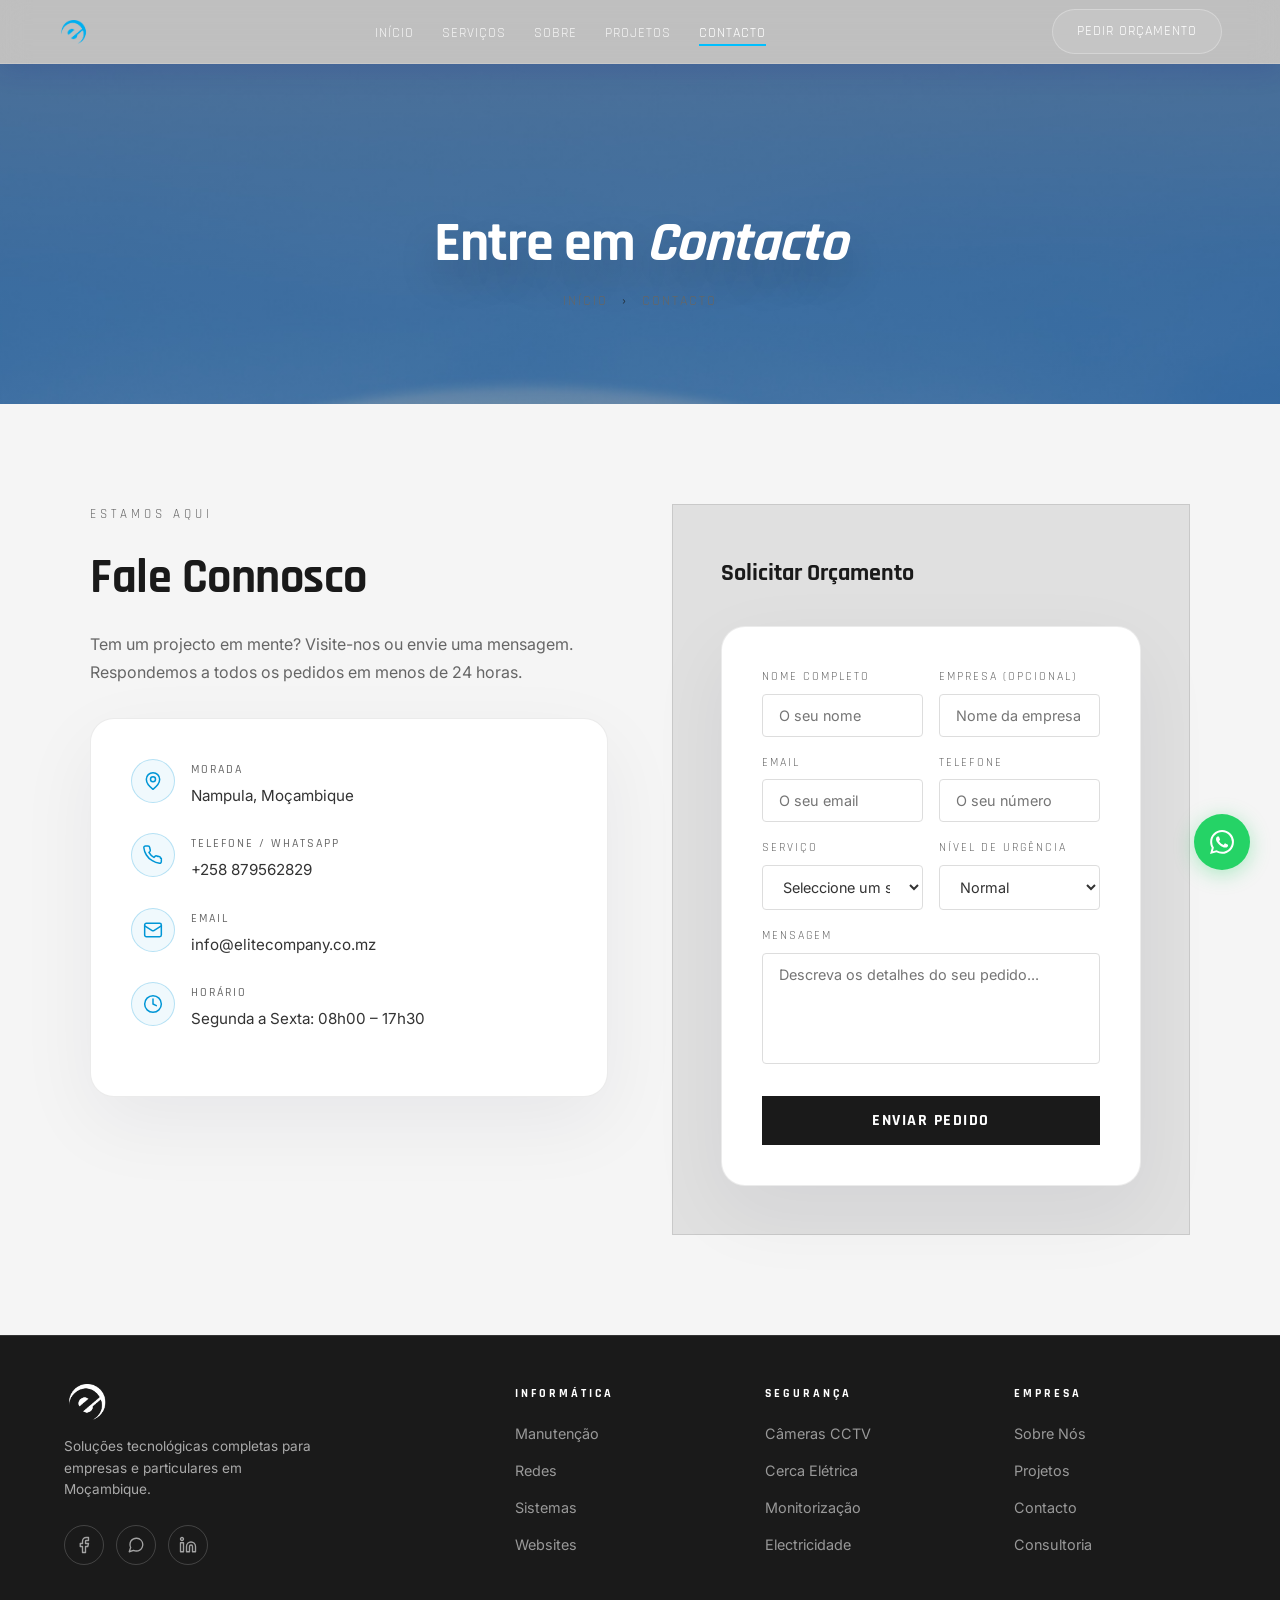
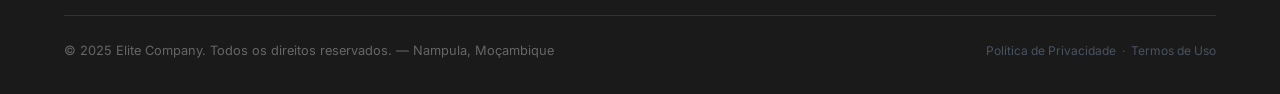
<file: contacto.html>
﻿<!DOCTYPE html>
<html lang="pt">
<head>
<meta charset="UTF-8">
<meta name="viewport" content="width=device-width, initial-scale=1.0">
<meta name="description" content="Entre em contacto com a Elite Company em Nampula. Solicite um orçamento para serviços de informática, segurança e electricidade.">
<meta property="og:title" content="Contacto — Elite Company">
<meta property="og:description" content="Fale connosco e peça um orçamento para a sua empresa.">
<meta property="og:image" content="images/logo/logo-vertical-light.png">
<title>Contacto — Elite Company</title>
<link rel="icon" type="image/png" href="images/logo/logo-vertical-light.png">
<link href="https://fonts.googleapis.com/css2?family=Rajdhani:wght@400;500;600;700&family=Inter:wght@300;400;500;600&display=swap" rel="stylesheet">
<link rel="stylesheet" href="css/style.css">
  <script src="js/components.js"></script>
</head>
<body>

<!-- ── LOADER ── -->
<div class="loader-screen">
  <img src="images/logo/logo-vertical-light.png" alt="Elite Company" class="loader-logo">
</div>

<site-header></site-header>
<!-- ── PAGE HERO ── -->
<section class="page-hero">
  <div class="hero-bg"></div>
  <div class="page-hero-content">
    <h1>Entre em <em>Contacto</em></h1>
    <div class="breadcrumb">
      <a href="index.html">Início</a>
      <span class="sep">›</span>
      <span>Contacto</span>
    </div>
  </div>
</section>

<!-- ── CONTACTO MAIN ── -->
<section>
  <div class="contact-page-inner fade-up">
    <!-- COLUNA ESQUERDA: Info e Mapa -->
    <div class="contact-left">
      <div class="section-header" style="text-align: left; margin-bottom: 2rem;">
        <span class="section-eye">Estamos Aqui</span>
        <h2>Fale Connosco</h2>
        <p class="section-sub" style="margin: 0;">Tem um projecto em mente? Visite-nos ou envie uma mensagem. Respondemos a todos os pedidos em menos de 24 horas.</p>
      </div>

      <div class="contact-info">
        <div class="contact-detail">
          <div class="contact-icon">
            <svg viewBox="0 0 24 24" fill="none" stroke="currentColor" stroke-width="1.8" stroke-linecap="round" stroke-linejoin="round" aria-hidden="true">
              <path d="M20 10c0 6-8 12-8 12s-8-6-8-12a8 8 0 0 1 16 0Z"/><circle cx="12" cy="10" r="3"/>
            </svg>
          </div>
          <div class="contact-detail-text">
            <strong>Morada</strong>
            <span>Nampula, Moçambique</span>
          </div>
        </div>
        <div class="contact-detail">
          <div class="contact-icon">
            <svg viewBox="0 0 24 24" fill="none" stroke="currentColor" stroke-width="1.8" stroke-linecap="round" stroke-linejoin="round" aria-hidden="true">
              <path d="M22 16.92v3a2 2 0 0 1-2.18 2 19.79 19.79 0 0 1-8.63-3.07A19.5 19.5 0 0 1 4.07 12a19.79 19.79 0 0 1-3.07-8.67A2 2 0 0 1 3 1.18h3a2 2 0 0 1 2 1.72c.127.96.361 1.903.7 2.81a2 2 0 0 1-.45 2.11L7.09 8.91a16 16 0 0 0 6 6l1.27-1.27a2 2 0 0 1 2.11-.45c.907.339 1.85.573 2.81.7A2 2 0 0 1 21 16h1a2 2 0 0 1-.08.92Z"/>
            </svg>
          </div>
          <div class="contact-detail-text">
            <strong>Telefone / WhatsApp</strong>
            <span>+258 879562829</span>
          </div>
        </div>
        <div class="contact-detail">
          <div class="contact-icon">
            <svg viewBox="0 0 24 24" fill="none" stroke="currentColor" stroke-width="1.8" stroke-linecap="round" stroke-linejoin="round" aria-hidden="true">
              <rect width="20" height="16" x="2" y="4" rx="2"/><path d="m22 7-8.97 5.7a1.94 1.94 0 0 1-2.06 0L2 7"/>
            </svg>
          </div>
          <div class="contact-detail-text">
            <strong>Email</strong>
            <span>info@elitecompany.co.mz</span>
          </div>
        </div>
        <div class="contact-detail">
          <div class="contact-icon">
            <svg viewBox="0 0 24 24" fill="none" stroke="currentColor" stroke-width="1.8" stroke-linecap="round" stroke-linejoin="round" aria-hidden="true">
              <circle cx="12" cy="12" r="10"/><polyline points="12 6 12 12 16 14"/>
            </svg>
          </div>
          <div class="contact-detail-text">
            <strong>Horário</strong>
            <span>Segunda a Sexta: 08h00 – 17h30</span>
          </div>
        </div>
      </div>

    </div> <!-- Fim da contact-left -->

    <!-- COLUNA DIREITA: Formulário -->
    <div class="contact-right">
      <div style="background: var(--bg3); padding: 3rem; border: 1px solid var(--border);">
        <h3 style="margin-bottom: 2rem; font-family: var(--font-d); font-size: 1.5rem;">Solicitar Orçamento</h3>
        
        <form class="contact-form" data-validate>
          <div class="form-row">
            <div class="form-group">
              <label for="f-nome">Nome Completo</label>
              <input type="text" id="f-nome" name="nome" placeholder="O seu nome" required>
              <span class="error-msg">Campo obrigatório</span>
            </div>
            <div class="form-group">
              <label for="f-empresa">Empresa (Opcional)</label>
              <input type="text" id="f-empresa" name="empresa" placeholder="Nome da empresa">
            </div>
          </div>

          <div class="form-row">
            <div class="form-group">
              <label for="f-email">Email</label>
              <input type="email" id="f-email" name="email" placeholder="O seu email" required>
              <span class="error-msg">Insira um email válido</span>
            </div>
            <div class="form-group">
              <label for="f-telefone">Telefone</label>
              <input type="tel" id="f-telefone" name="telefone" placeholder="O seu número" required>
              <span class="error-msg">Campo obrigatório</span>
            </div>
          </div>

          <div class="form-row">
            <div class="form-group">
              <label for="f-servico">Serviço</label>
              <select id="f-servico" name="servico" required>
                <option value="">Seleccione um serviço</option>
                <option>Informática & Redes</option>
                <option>Websites & Sistemas</option>
                <option>Câmeras CCTV</option>
                <option>Cerca Elétrica</option>
                <option>Electricidade</option>
                <option>Consultoria TI</option>
                <option>Outro</option>
              </select>
              <span class="error-msg">Seleccione uma opção</span>
            </div>
            <div class="form-group">
              <label for="f-urgencia">Nível de Urgência</label>
              <select id="f-urgencia" name="urgencia" required>
                <option value="Normal">Normal</option>
                <option value="Urgente">Urgente (Nas próximas 24h)</option>
              </select>
              <span class="error-msg">Seleccione uma opção</span>
            </div>
          </div>

          <div class="form-group">
            <label for="f-mensagem">Mensagem</label>
            <textarea id="f-mensagem" name="mensagem" rows="5" placeholder="Descreva os detalhes do seu pedido..." required></textarea>
            <span class="error-msg">Campo obrigatório</span>
          </div>

          <div class="form-success">
            <p>✅ Mensagem enviada com sucesso! Entraremos em contacto em breve.</p>
          </div>
          
          <button class="btn-primary" type="submit" style="width: 100%; margin-top: 1rem;">Enviar Pedido</button>
        </form>
      </div>
    </div>
  </div>
</section>

<!-- ── FOOTER ── -->
<site-footer></site-footer>

<script src="js/main.js"></script>
<!-- 
  Script para EmailJS (Descomentar e preencher chaves quando criar conta no EmailJS)
  <script type="text/javascript" src="https://cdn.jsdelivr.net/npm/@emailjs/browser@3/dist/email.min.js"></script>
  <script type="text/javascript">
    (function() {
      emailjs.init("YOUR_PUBLIC_KEY");
    })();
  </script>
-->
</body>
</html>
</file>
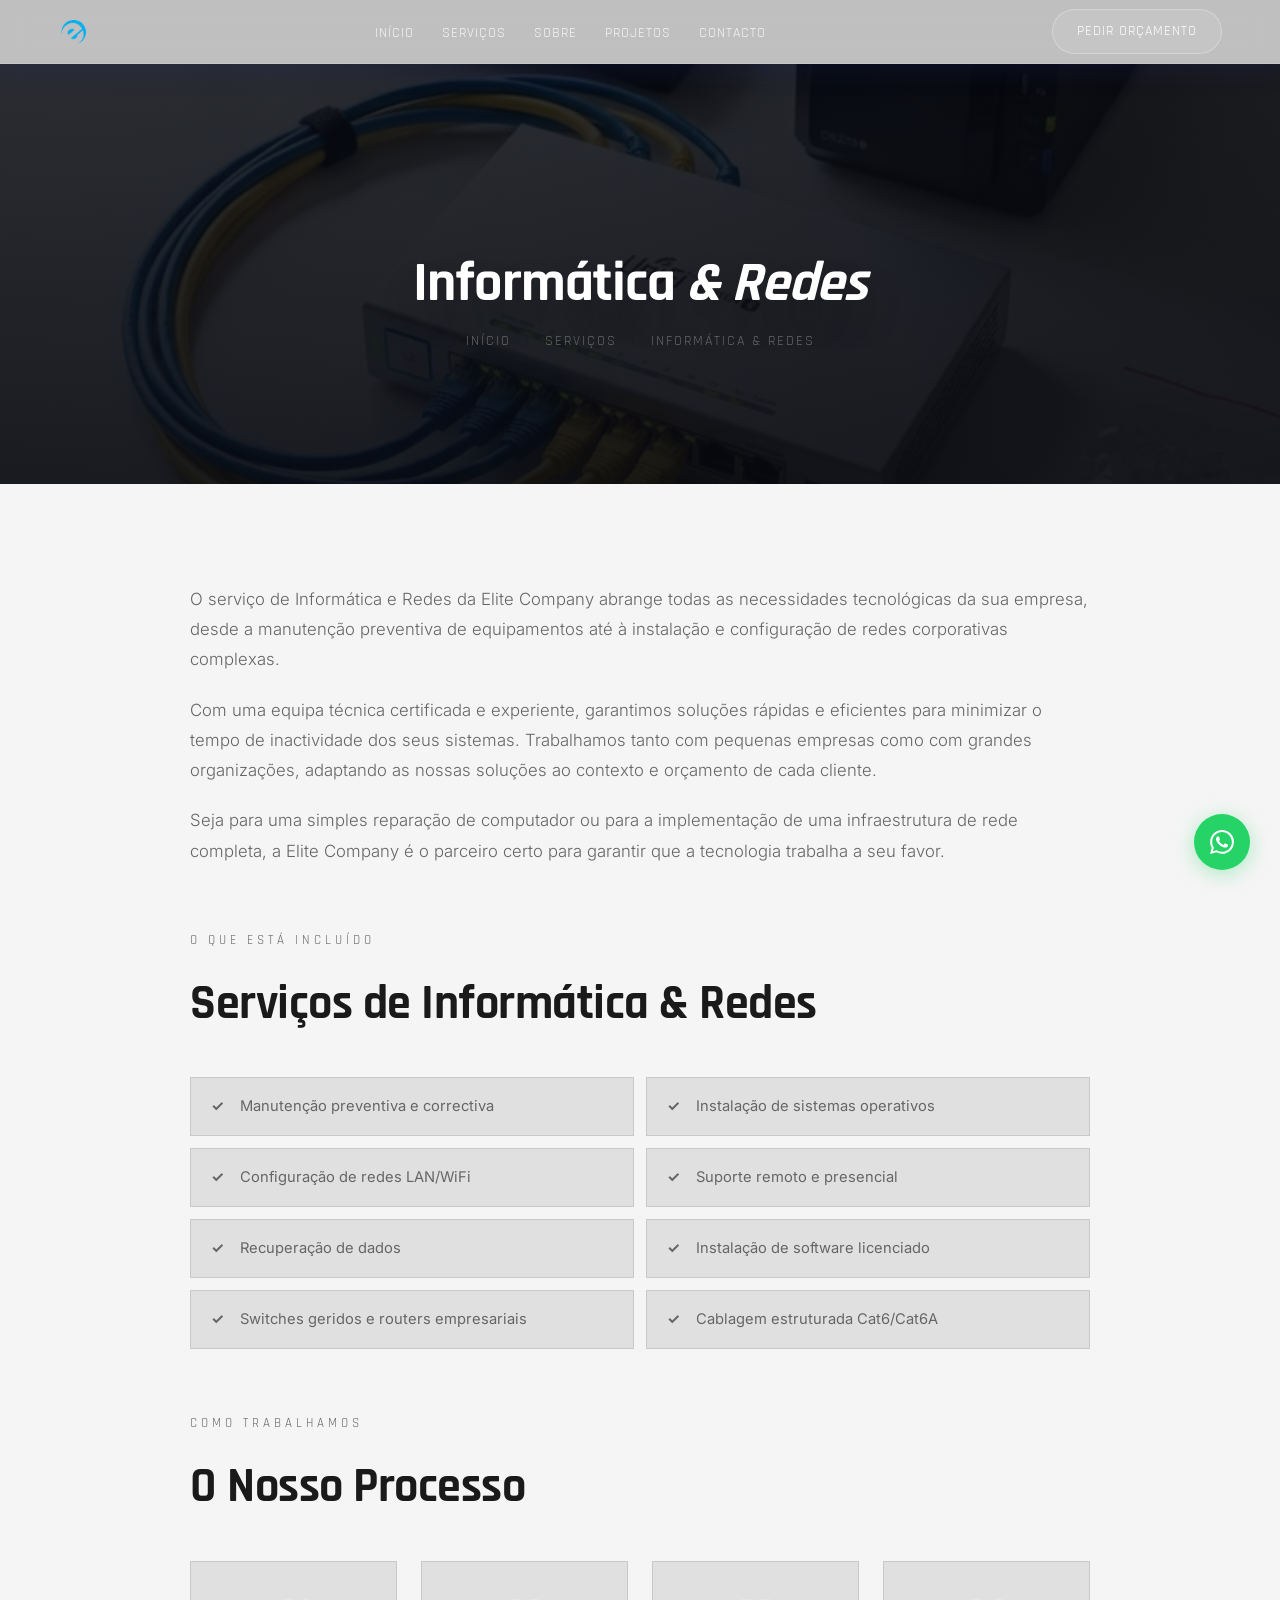
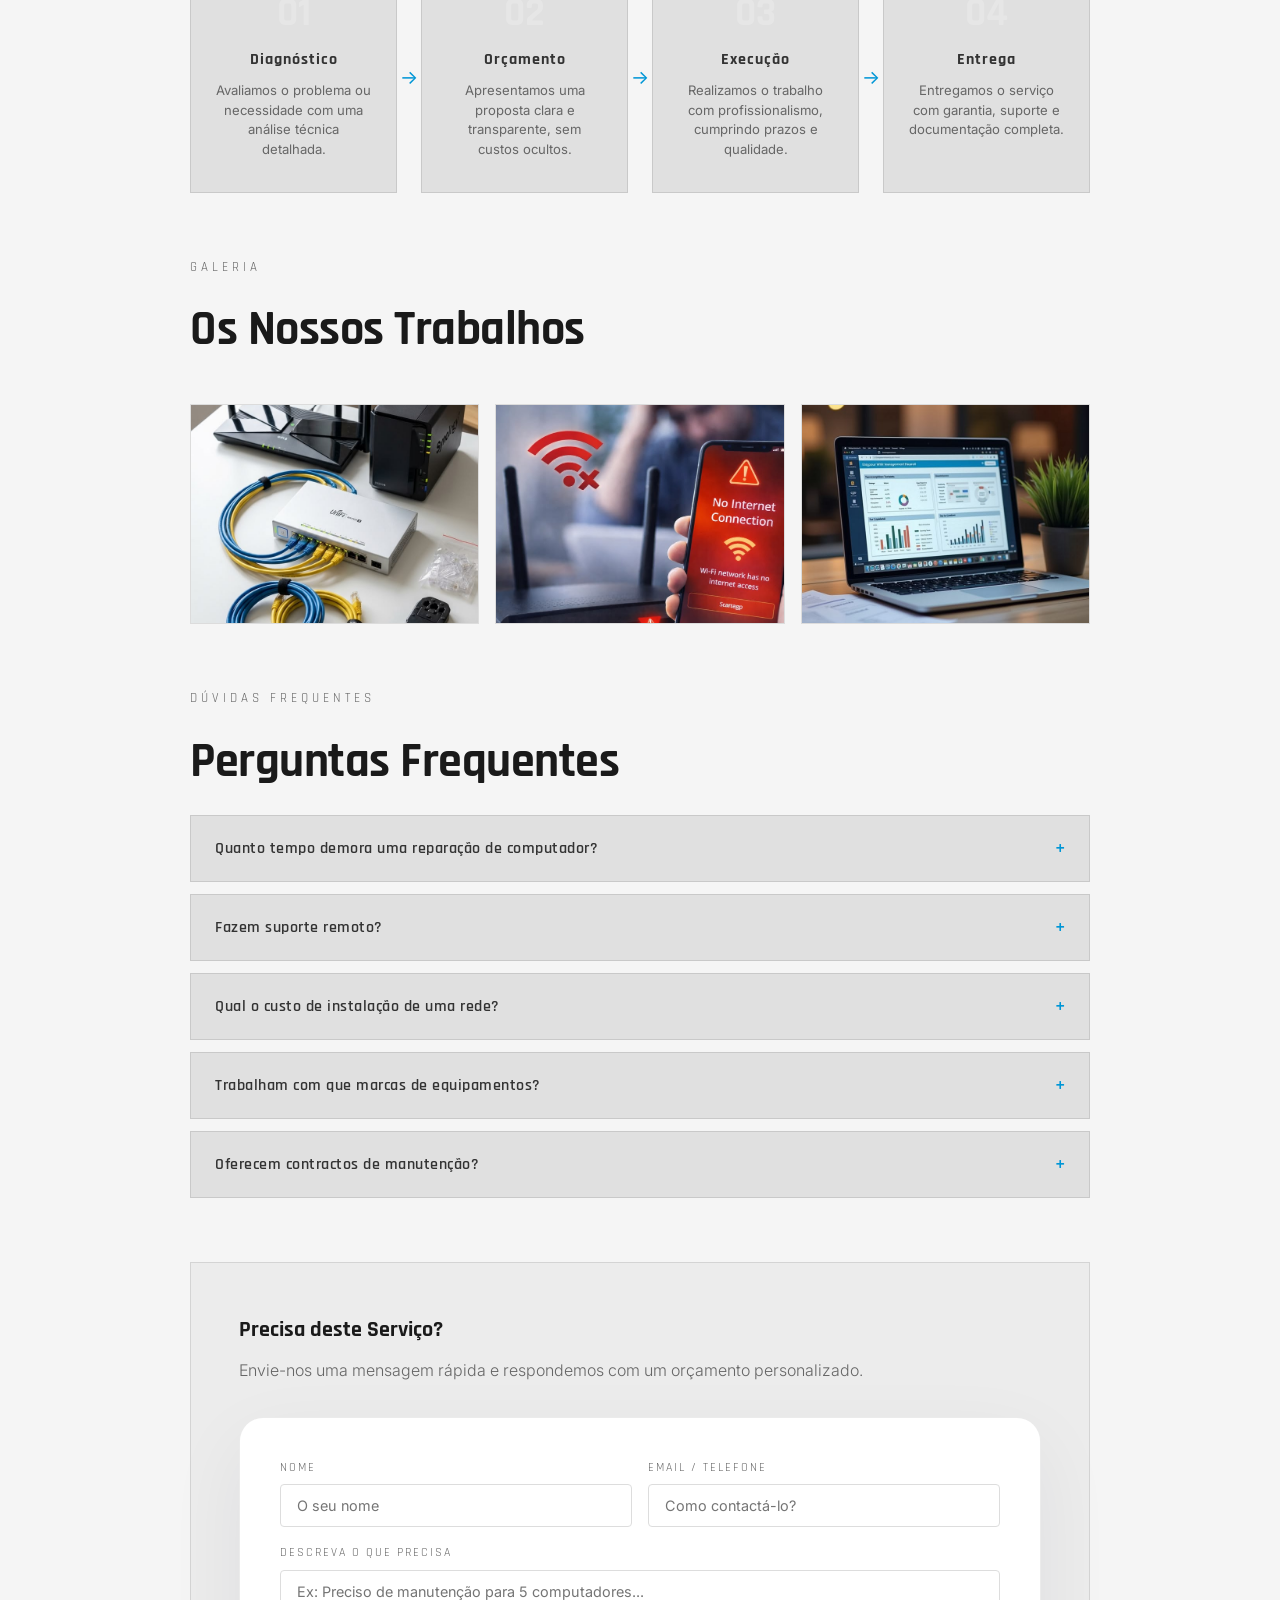
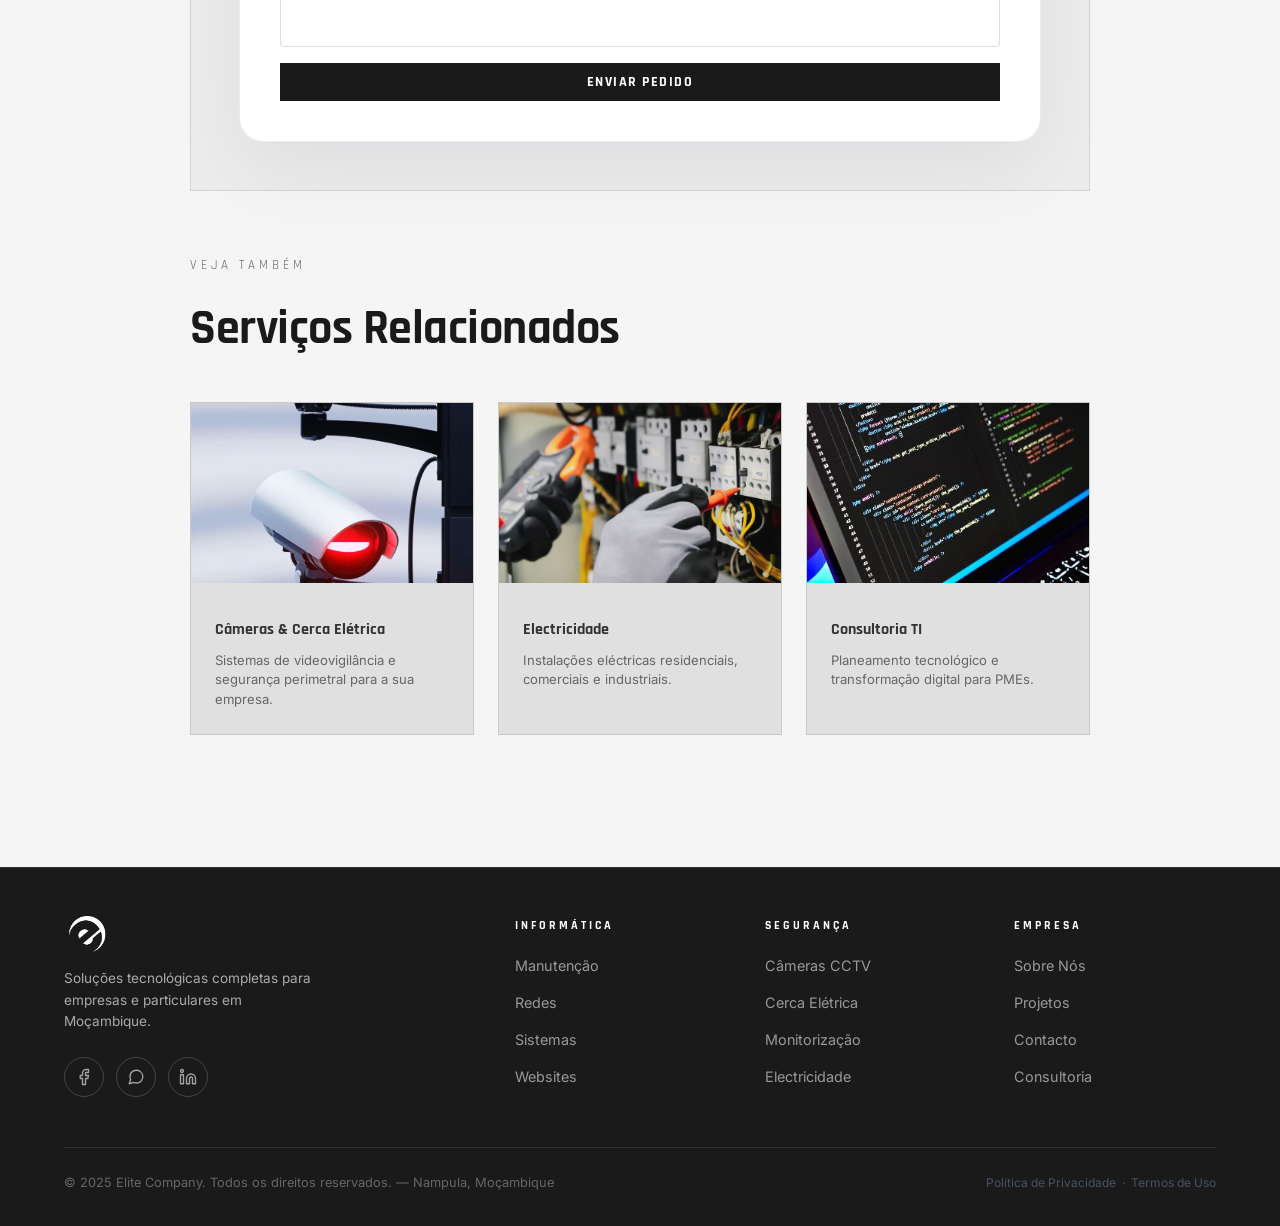
<file: informatica.html>
<!DOCTYPE html>
<html lang="pt">
<head>
<meta charset="UTF-8">
<meta name="viewport" content="width=device-width, initial-scale=1.0">
<meta name="description" content="Serviço de Informática e Redes da Elite Company — Manutenção, suporte técnico, redes LAN/WiFi e recuperação de dados em Nampula.">
<meta property="og:title" content="Informática & Redes — Elite Company">
<meta property="og:description" content="Manutenção de computadores, redes e suporte técnico profissional em Nampula, Moçambique.">
<meta property="og:image" content="images/logo/logo-vertical-light.png">
<title>Informática & Redes — Elite Company</title>
<link rel="icon" type="image/png" href="images/logo/logo-vertical-light.png">
<link href="https://fonts.googleapis.com/css2?family=Rajdhani:wght@400;500;600;700&family=Inter:wght@300;400;500;600&display=swap" rel="stylesheet">
<link rel="stylesheet" href="css/style.css">
  <script src="js/components.js"></script>
</head>
<body>

<!-- ── LOADER ── -->
<div class="loader-screen">
  <img src="images/logo/logo-vertical-light.png" alt="Elite Company" class="loader-logo">
</div>

<site-header></site-header>
<!-- ── PAGE HERO ── -->
<section class="page-hero has-bg" style="background: url('images/informatica/hex-informatica.jpg')">
  <div class="page-hero-content">
    <h1>Informática <em>& Redes</em></h1>
    <div class="breadcrumb">
      <a href="index.html">Início</a>
      <span class="sep">›</span>
      <a href="servicos.html">Serviços</a>
      <span class="sep">›</span>
      <span>Informática & Redes</span>
    </div>
  </div>
</section>

<!-- ── DESCRIÇÃO ── -->
<section>
  <div class="service-content">
    <div class="service-description fade-up">
      <p>O serviço de Informática e Redes da Elite Company abrange todas as necessidades tecnológicas da sua empresa, desde a manutenção preventiva de equipamentos até à instalação e configuração de redes corporativas complexas.</p>
      <p>Com uma equipa técnica certificada e experiente, garantimos soluções rápidas e eficientes para minimizar o tempo de inactividade dos seus sistemas. Trabalhamos tanto com pequenas empresas como com grandes organizações, adaptando as nossas soluções ao contexto e orçamento de cada cliente.</p>
      <p>Seja para uma simples reparação de computador ou para a implementação de uma infraestrutura de rede completa, a Elite Company é o parceiro certo para garantir que a tecnologia trabalha a seu favor.</p>
    </div>

    <!-- ── O QUE ESTÁ INCLUÍDO ── -->
    <div class="included-section fade-up">
      <span class="section-eye">O que está incluído</span>
      <h2>Serviços de Informática & Redes</h2>
      <div class="included-grid">
        <div class="included-item">
          <span class="included-check">✓</span>
          <span>Manutenção preventiva e correctiva</span>
        </div>
        <div class="included-item">
          <span class="included-check">✓</span>
          <span>Instalação de sistemas operativos</span>
        </div>
        <div class="included-item">
          <span class="included-check">✓</span>
          <span>Configuração de redes LAN/WiFi</span>
        </div>
        <div class="included-item">
          <span class="included-check">✓</span>
          <span>Suporte remoto e presencial</span>
        </div>
        <div class="included-item">
          <span class="included-check">✓</span>
          <span>Recuperação de dados</span>
        </div>
        <div class="included-item">
          <span class="included-check">✓</span>
          <span>Instalação de software licenciado</span>
        </div>
        <div class="included-item">
          <span class="included-check">✓</span>
          <span>Switches geridos e routers empresariais</span>
        </div>
        <div class="included-item">
          <span class="included-check">✓</span>
          <span>Cablagem estruturada Cat6/Cat6A</span>
        </div>
      </div>
    </div>

    <!-- ── PROCESSO ── -->
    <div class="process-section fade-up">
      <span class="section-eye">Como trabalhamos</span>
      <h2>O Nosso Processo</h2>
      <div class="process-steps">
        <div class="process-step">
          <div class="process-num">01</div>
          <h4>Diagnóstico</h4>
          <p>Avaliamos o problema ou necessidade com uma análise técnica detalhada.</p>
          <span class="process-arrow">→</span>
        </div>
        <div class="process-step">
          <div class="process-num">02</div>
          <h4>Orçamento</h4>
          <p>Apresentamos uma proposta clara e transparente, sem custos ocultos.</p>
          <span class="process-arrow">→</span>
        </div>
        <div class="process-step">
          <div class="process-num">03</div>
          <h4>Execução</h4>
          <p>Realizamos o trabalho com profissionalismo, cumprindo prazos e qualidade.</p>
          <span class="process-arrow">→</span>
        </div>
        <div class="process-step">
          <div class="process-num">04</div>
          <h4>Entrega</h4>
          <p>Entregamos o serviço com garantia, suporte e documentação completa.</p>
        </div>
      </div>
    </div>

    <!-- ── GALERIA ── -->
    <div class="gallery-section fade-up">
      <span class="section-eye">Galeria</span>
      <h2>Os Nossos Trabalhos</h2>
      <div class="gallery-grid">
        <img loading="lazy" src="images/informatica/hex-informatica.jpg" alt="Manutenção de computadores">
        <img loading="lazy" src="images/informatica/hex-redes.jpg" alt="Instalação de redes">
        <img loading="lazy" src="images/informatica/hex-sistemas.jpg" alt="Configuração de sistemas">
      </div>
    </div>

    <!-- ── FAQ ── -->
    <div class="faq-section fade-up">
      <span class="section-eye">Dúvidas Frequentes</span>
      <h2>Perguntas Frequentes</h2>
      <div class="faq-item">
        <button class="faq-question">
          <span>Quanto tempo demora uma reparação de computador?</span>
          <span class="faq-icon">+</span>
        </button>
        <div class="faq-answer">
          <p>O tempo depende do tipo de problema. Reparações simples como formatação ou instalação de software podem ser feitas no mesmo dia. Problemas de hardware podem levar 2-3 dias úteis, dependendo da disponibilidade de peças.</p>
        </div>
      </div>
      <div class="faq-item">
        <button class="faq-question">
          <span>Fazem suporte remoto?</span>
          <span class="faq-icon">+</span>
        </button>
        <div class="faq-answer">
          <p>Sim! Oferecemos suporte remoto para problemas de software, configuração de sistemas e troubleshooting de rede. Basta contactar-nos e agendamos uma sessão de suporte remoto.</p>
        </div>
      </div>
      <div class="faq-item">
        <button class="faq-question">
          <span>Qual o custo de instalação de uma rede?</span>
          <span class="faq-icon">+</span>
        </button>
        <div class="faq-answer">
          <p>O custo varia conforme o tamanho do espaço, número de pontos de rede e equipamentos necessários. Fazemos uma visita técnica gratuita para avaliar e apresentar um orçamento detalhado.</p>
        </div>
      </div>
      <div class="faq-item">
        <button class="faq-question">
          <span>Trabalham com que marcas de equipamentos?</span>
          <span class="faq-icon">+</span>
        </button>
        <div class="faq-answer">
          <p>Trabalhamos com as principais marcas do mercado, incluindo Cisco, MikroTik, TP-Link, HP, Dell e Lenovo. Recomendamos sempre o melhor equipamento para cada situação e orçamento.</p>
        </div>
      </div>
      <div class="faq-item">
        <button class="faq-question">
          <span>Oferecem contractos de manutenção?</span>
          <span class="faq-icon">+</span>
        </button>
        <div class="faq-answer">
          <p>Sim, temos planos de manutenção preventiva mensal, trimestral e anual. Os contratos incluem visitas regulares, suporte prioritário e descontos em peças e serviços adicionais.</p>
        </div>
      </div>
    </div>

    <!-- ── FORMULÁRIO RÁPIDO ── -->
    <div class="quick-contact fade-up">
      <h3>Precisa deste Serviço?</h3>
      <p>Envie-nos uma mensagem rápida e respondemos com um orçamento personalizado.</p>
      <form class="contact-form" data-validate>
        <div class="form-row">
          <div class="form-group">
            <label for="qc-nome">Nome</label>
            <input type="text" id="qc-nome" name="nome" placeholder="O seu nome" required>
            <span class="error-msg">Campo obrigatório</span>
          </div>
          <div class="form-group">
            <label for="qc-email">Email / Telefone</label>
            <input type="text" id="qc-email" name="email" placeholder="Como contactá-lo?" required>
            <span class="error-msg">Campo obrigatório</span>
          </div>
        </div>
        <div class="form-group">
          <label for="qc-msg">Descreva o que precisa</label>
          <textarea id="qc-msg" name="mensagem" rows="3" placeholder="Ex: Preciso de manutenção para 5 computadores..." required></textarea>
          <span class="error-msg">Campo obrigatório</span>
        </div>
        <div class="form-success">
          <p>✅ Mensagem enviada com sucesso! Entraremos em contacto em breve.</p>
        </div>
        <button class="btn-primary btn-small" type="submit">Enviar Pedido</button>
      </form>
    </div>

    <!-- ── SERVIÇOS RELACIONADOS ── -->
    <div class="related-section fade-up">
      <span class="section-eye">Veja também</span>
      <h2>Serviços Relacionados</h2>
      <div class="related-grid">
        <a href="seguranca.html" class="related-card">
          <img loading="lazy" src="images/seguranca/hex-cameras2.jpg" alt="Câmeras de Segurança">
          <div class="related-card-body">
            <h4>Câmeras & Cerca Elétrica</h4>
            <p>Sistemas de videovigilância e segurança perimetral para a sua empresa.</p>
          </div>
        </a>
        <a href="eletricidade.html" class="related-card">
          <img loading="lazy" src="images/eletricidade/hex-eletricidade2.jpg" alt="Electricidade">
          <div class="related-card-body">
            <h4>Electricidade</h4>
            <p>Instalações eléctricas residenciais, comerciais e industriais.</p>
          </div>
        </a>
        <a href="consultoria.html" class="related-card">
          <img loading="lazy" src="images/informatica/hex-dev.jpg" alt="Consultoria TI">
          <div class="related-card-body">
            <h4>Consultoria TI</h4>
            <p>Planeamento tecnológico e transformação digital para PMEs.</p>
          </div>
        </a>
      </div>
    </div>
  </div>
</section>

<!-- ── FOOTER ── -->
<site-footer></site-footer>

<script src="js/main.js"></script>
</body>
</html>
</file>
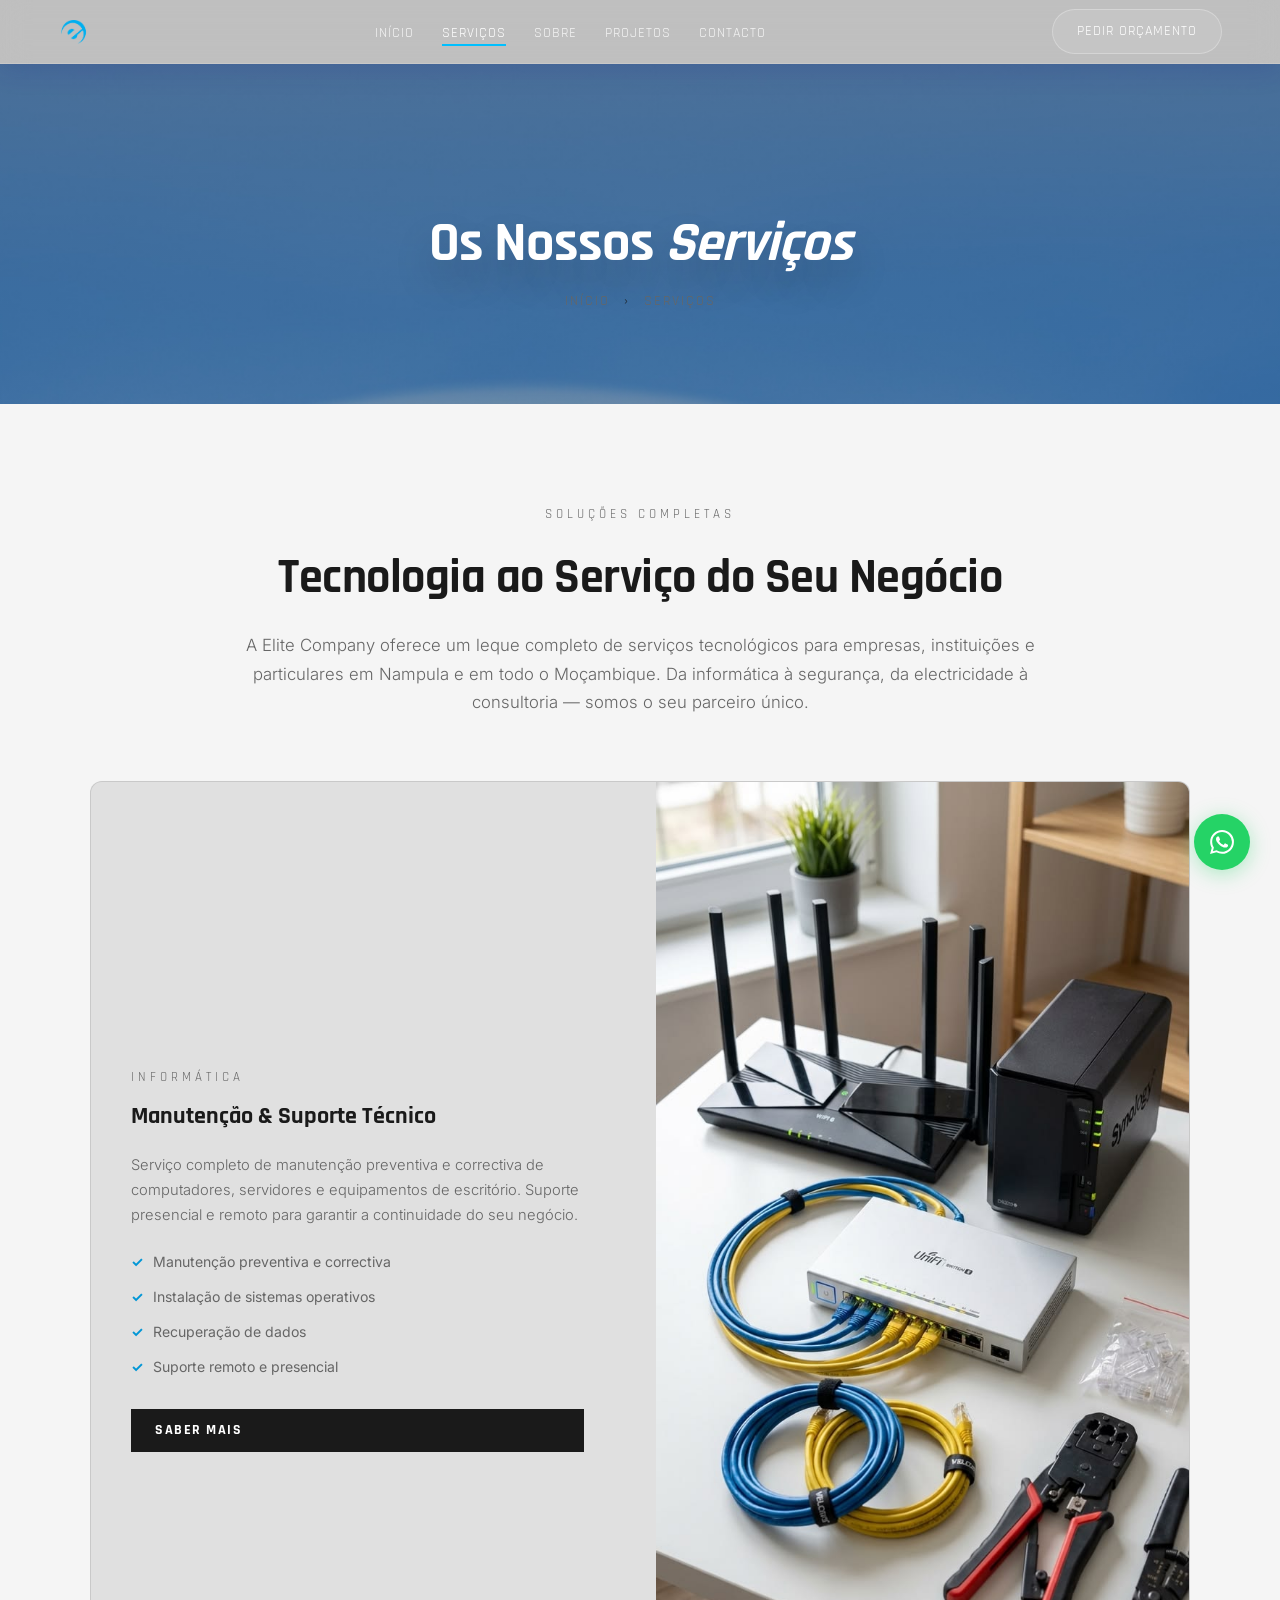
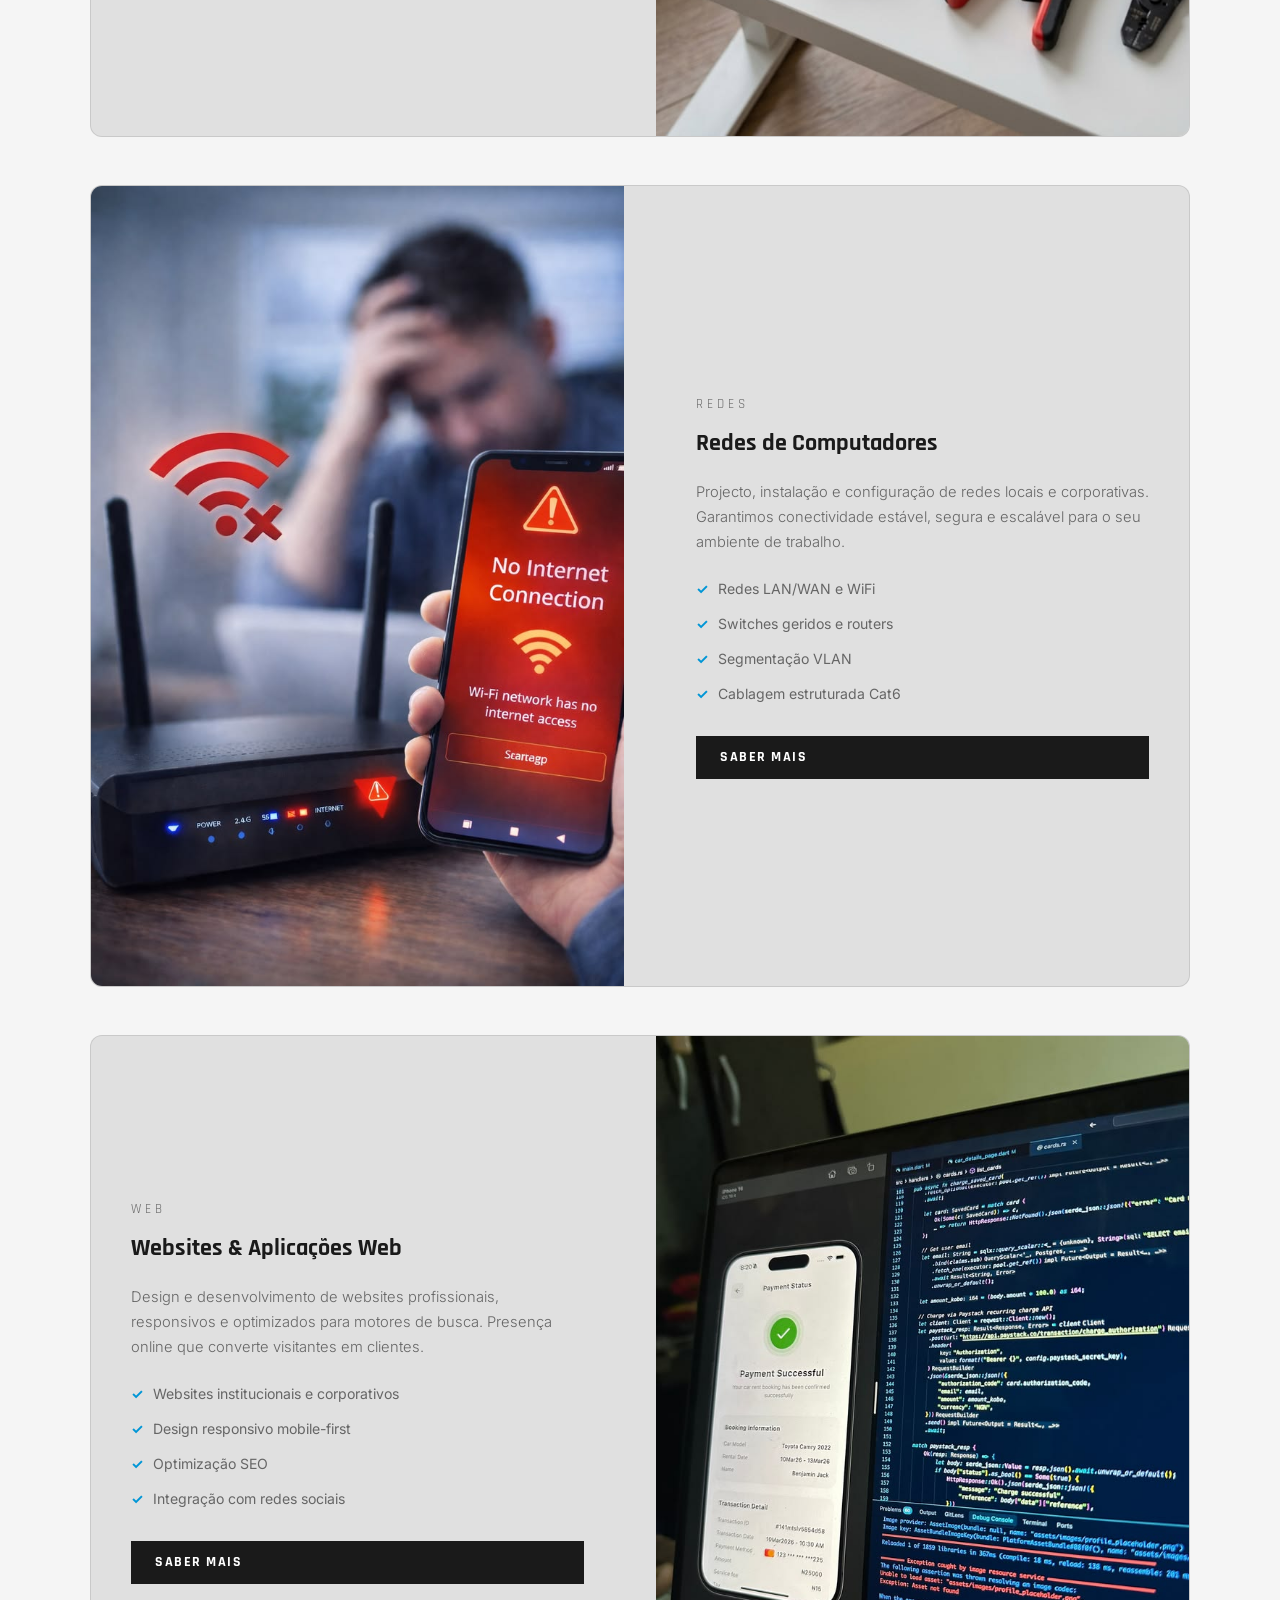
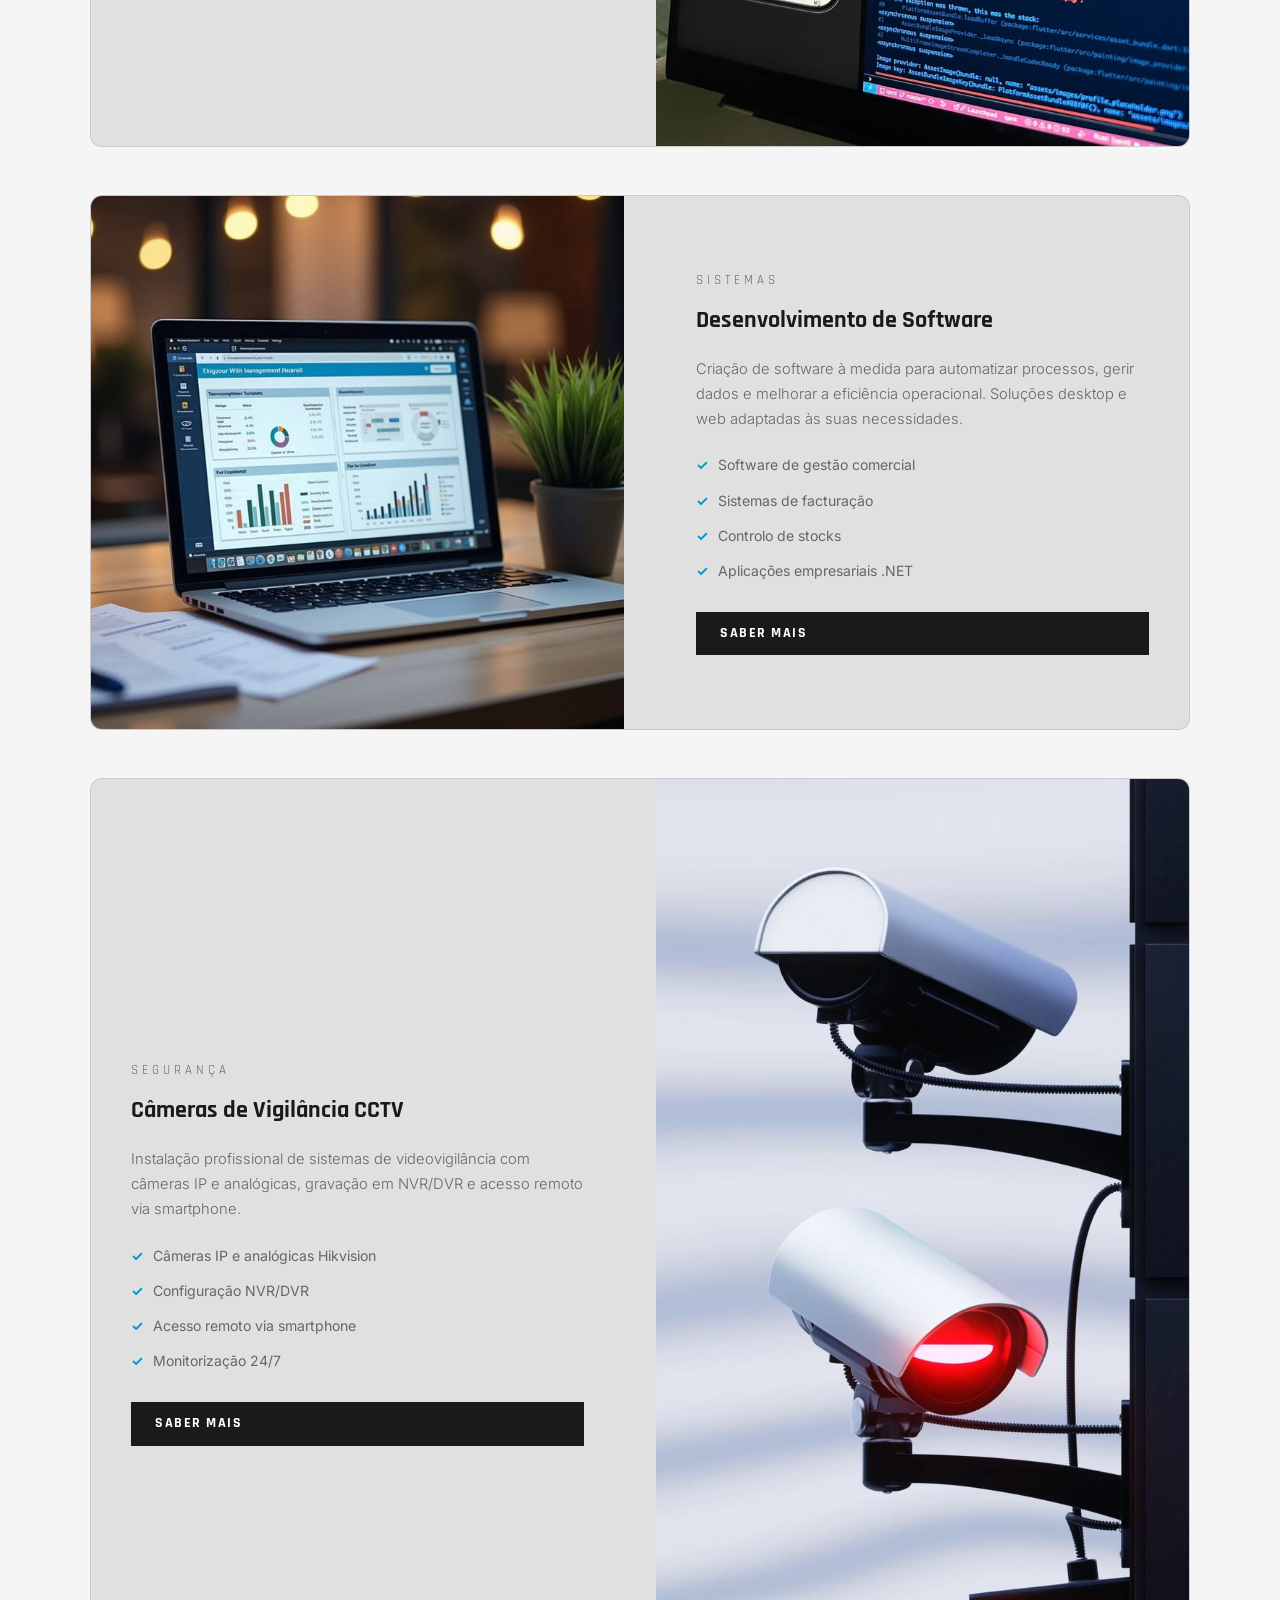
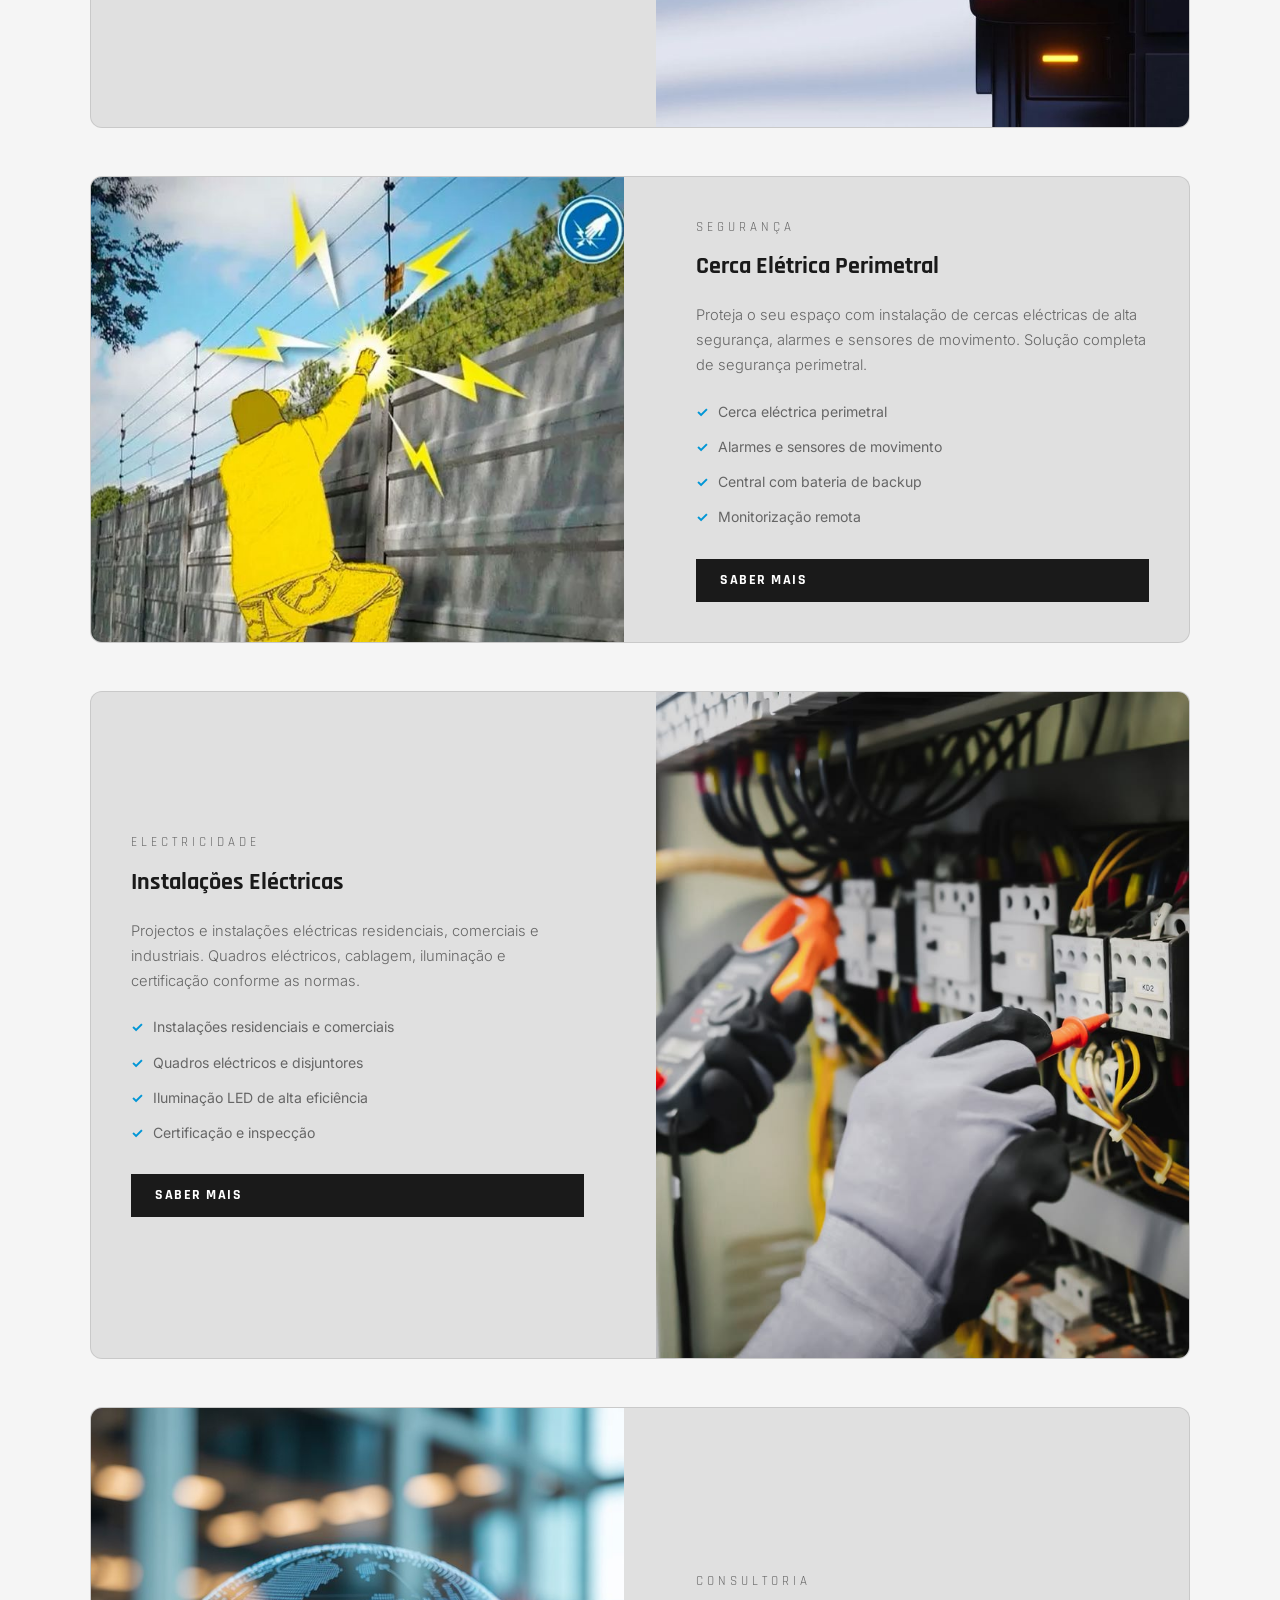
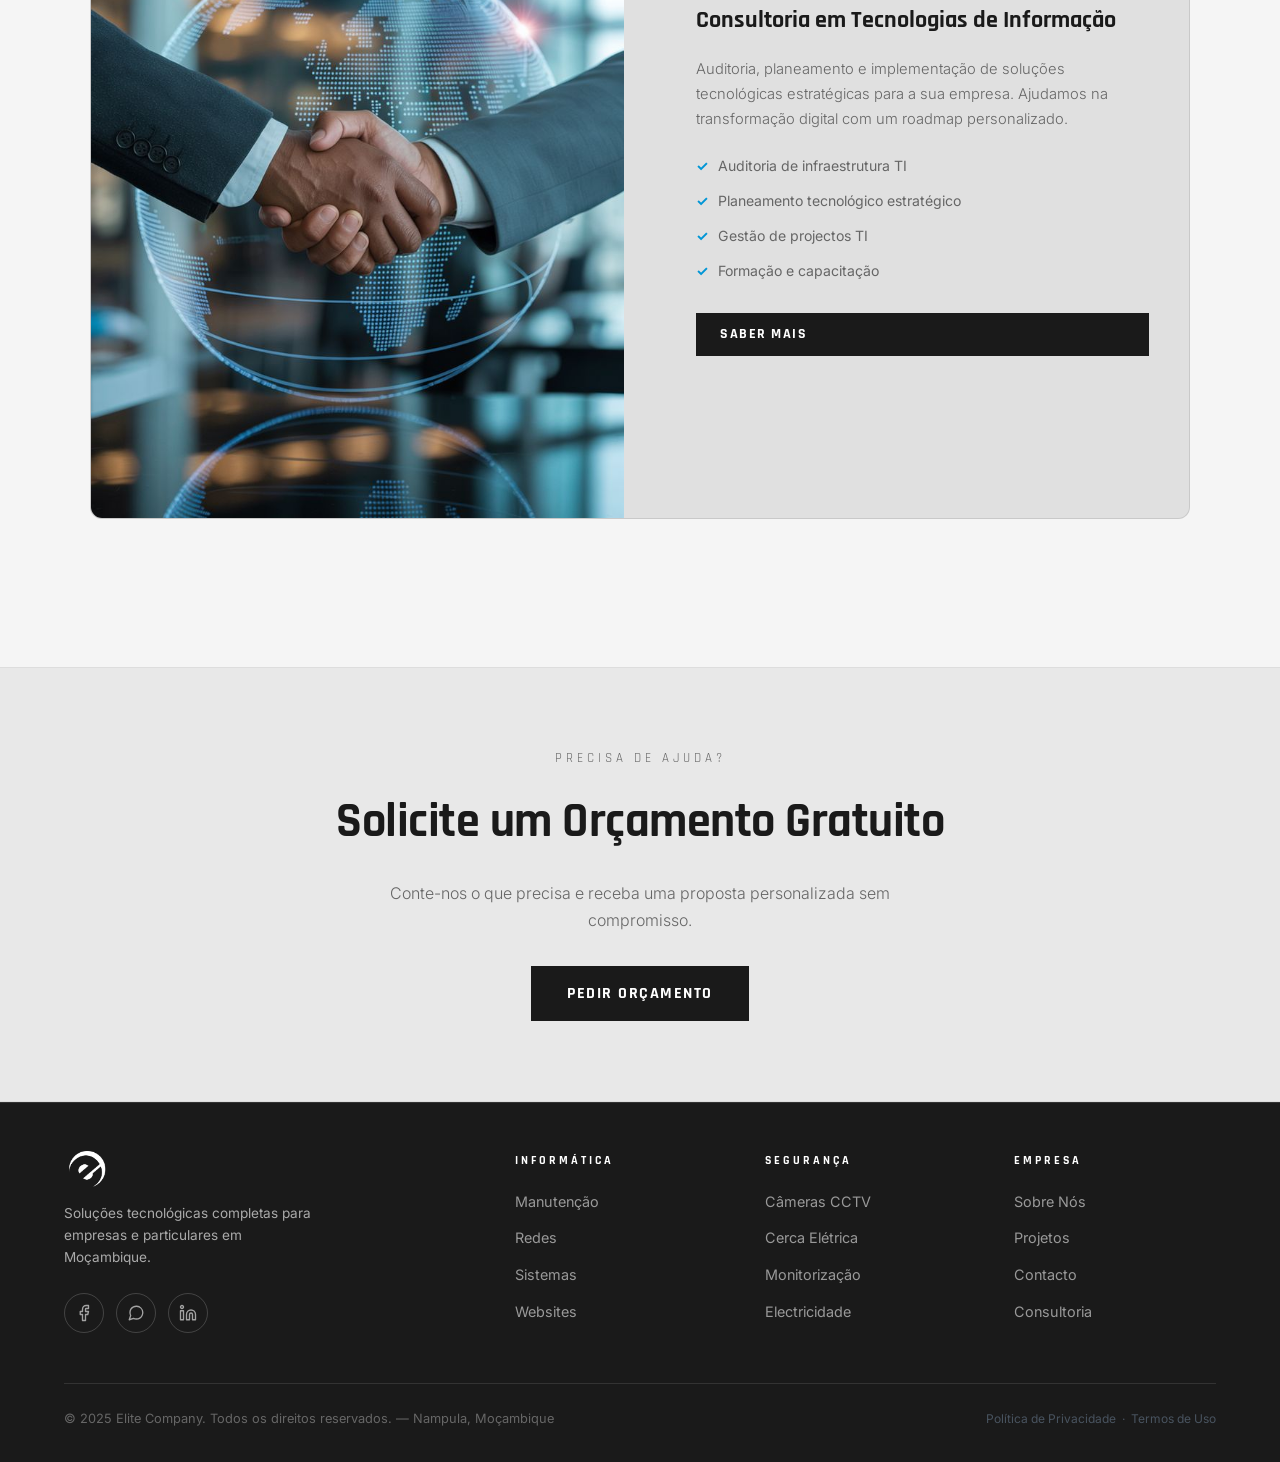
<file: servicos.html>
<!DOCTYPE html>
<html lang="pt">
<head>
<meta charset="UTF-8">
<meta name="viewport" content="width=device-width, initial-scale=1.0">
<meta name="description" content="Serviços da Elite Company — Informática, Redes, Websites, Sistemas, Câmeras, Cerca Elétrica, Electricidade e Consultoria em Nampula.">
<meta property="og:title" content="Serviços — Elite Company">
<meta property="og:description" content="Conheça todos os serviços tecnológicos da Elite Company em Nampula, Moçambique.">
<meta property="og:image" content="images/logo/logo-vertical-light.png">
<title>Serviços — Elite Company</title>
<link rel="icon" type="image/png" href="images/logo/logo-vertical-light.png">
<link href="https://fonts.googleapis.com/css2?family=Rajdhani:wght@400;500;600;700&family=Inter:wght@300;400;500;600&display=swap" rel="stylesheet">
<link rel="stylesheet" href="css/style.css">
  <script src="js/components.js"></script>
</head>
<body>

<!-- ── LOADER ── -->
<div class="loader-screen">
  <img src="images/logo/logo-vertical-light.png" alt="Elite Company" class="loader-logo">
</div>

<site-header></site-header>
<!-- ── PAGE HERO ── -->
<section class="page-hero">
  <div class="hero-bg"></div>
  <div class="page-hero-content">
    <h1>Os Nossos <em>Serviços</em></h1>
    <div class="breadcrumb">
      <a href="index.html">Início</a>
      <span class="sep">›</span>
      <span>Serviços</span>
    </div>
  </div>
</section>

<!-- ── INTRODUÇÃO ── -->
<section>
  <div class="services-intro fade-up">
    <span class="section-eye">Soluções Completas</span>
    <h2>Tecnologia ao Serviço do Seu Negócio</h2>
    <p>A Elite Company oferece um leque completo de serviços tecnológicos para empresas, instituições e particulares em Nampula e em todo o Moçambique. Da informática à segurança, da electricidade à consultoria — somos o seu parceiro único.</p>
  </div>

  <!-- Informática -->
  <div class="service-card-large fade-up">
    <img loading="lazy" src="images/informatica/hex-informatica.jpg" alt="Serviço de Informática" class="service-card-img">
    <div class="service-card-body">
      <span class="section-eye">Informática</span>
      <h3>Manutenção & Suporte Técnico</h3>
      <p>Serviço completo de manutenção preventiva e correctiva de computadores, servidores e equipamentos de escritório. Suporte presencial e remoto para garantir a continuidade do seu negócio.</p>
      <ul class="service-card-list">
        <li>Manutenção preventiva e correctiva</li>
        <li>Instalação de sistemas operativos</li>
        <li>Recuperação de dados</li>
        <li>Suporte remoto e presencial</li>
      </ul>
      <a href="informatica.html" class="btn-primary btn-small">Saber Mais</a>
    </div>
  </div>

  <!-- Redes -->
  <div class="service-card-large fade-up">
    <img loading="lazy" src="images/informatica/hex-redes.jpg" alt="Serviço de Redes" class="service-card-img">
    <div class="service-card-body">
      <span class="section-eye">Redes</span>
      <h3>Redes de Computadores</h3>
      <p>Projecto, instalação e configuração de redes locais e corporativas. Garantimos conectividade estável, segura e escalável para o seu ambiente de trabalho.</p>
      <ul class="service-card-list">
        <li>Redes LAN/WAN e WiFi</li>
        <li>Switches geridos e routers</li>
        <li>Segmentação VLAN</li>
        <li>Cablagem estruturada Cat6</li>
      </ul>
      <a href="informatica.html" class="btn-primary btn-small">Saber Mais</a>
    </div>
  </div>

  <!-- Websites -->
  <div class="service-card-large fade-up">
    <img loading="lazy" src="images/informatica/hex-web.jpg" alt="Serviço de Websites" class="service-card-img">
    <div class="service-card-body">
      <span class="section-eye">Web</span>
      <h3>Websites & Aplicações Web</h3>
      <p>Design e desenvolvimento de websites profissionais, responsivos e optimizados para motores de busca. Presença online que converte visitantes em clientes.</p>
      <ul class="service-card-list">
        <li>Websites institucionais e corporativos</li>
        <li>Design responsivo mobile-first</li>
        <li>Optimização SEO</li>
        <li>Integração com redes sociais</li>
      </ul>
      <a href="servicos.html" class="btn-primary btn-small">Saber Mais</a>
    </div>
  </div>

  <!-- Sistemas -->
  <div class="service-card-large fade-up">
    <img loading="lazy" src="images/informatica/hex-sistemas.jpg" alt="Serviço de Sistemas" class="service-card-img">
    <div class="service-card-body">
      <span class="section-eye">Sistemas</span>
      <h3>Desenvolvimento de Software</h3>
      <p>Criação de software à medida para automatizar processos, gerir dados e melhorar a eficiência operacional. Soluções desktop e web adaptadas às suas necessidades.</p>
      <ul class="service-card-list">
        <li>Software de gestão comercial</li>
        <li>Sistemas de facturação</li>
        <li>Controlo de stocks</li>
        <li>Aplicações empresariais .NET</li>
      </ul>
      <a href="servicos.html" class="btn-primary btn-small">Saber Mais</a>
    </div>
  </div>

  <!-- Câmeras -->
  <div class="service-card-large fade-up">
    <img loading="lazy" src="images/seguranca/hex-cameras2.jpg" alt="Serviço de Câmeras" class="service-card-img">
    <div class="service-card-body">
      <span class="section-eye">Segurança</span>
      <h3>Câmeras de Vigilância CCTV</h3>
      <p>Instalação profissional de sistemas de videovigilância com câmeras IP e analógicas, gravação em NVR/DVR e acesso remoto via smartphone.</p>
      <ul class="service-card-list">
        <li>Câmeras IP e analógicas Hikvision</li>
        <li>Configuração NVR/DVR</li>
        <li>Acesso remoto via smartphone</li>
        <li>Monitorização 24/7</li>
      </ul>
      <a href="seguranca.html" class="btn-primary btn-small">Saber Mais</a>
    </div>
  </div>

  <!-- Cerca Elétrica -->
  <div class="service-card-large fade-up">
    <img loading="lazy" src="images/seguranca/hex-cerca.jpg" alt="Serviço de Cerca Elétrica" class="service-card-img">
    <div class="service-card-body">
      <span class="section-eye">Segurança</span>
      <h3>Cerca Elétrica Perimetral</h3>
      <p>Proteja o seu espaço com instalação de cercas eléctricas de alta segurança, alarmes e sensores de movimento. Solução completa de segurança perimetral.</p>
      <ul class="service-card-list">
        <li>Cerca eléctrica perimetral</li>
        <li>Alarmes e sensores de movimento</li>
        <li>Central com bateria de backup</li>
        <li>Monitorização remota</li>
      </ul>
      <a href="seguranca.html" class="btn-primary btn-small">Saber Mais</a>
    </div>
  </div>

  <!-- Electricidade -->
  <div class="service-card-large fade-up">
    <img loading="lazy" src="images/eletricidade/hex-eletricidade2.jpg" alt="Serviço de Electricidade" class="service-card-img">
    <div class="service-card-body">
      <span class="section-eye">Electricidade</span>
      <h3>Instalações Eléctricas</h3>
      <p>Projectos e instalações eléctricas residenciais, comerciais e industriais. Quadros eléctricos, cablagem, iluminação e certificação conforme as normas.</p>
      <ul class="service-card-list">
        <li>Instalações residenciais e comerciais</li>
        <li>Quadros eléctricos e disjuntores</li>
        <li>Iluminação LED de alta eficiência</li>
        <li>Certificação e inspecção</li>
      </ul>
      <a href="eletricidade.html" class="btn-primary btn-small">Saber Mais</a>
    </div>
  </div>

  <!-- Consultoria -->
  <div class="service-card-large fade-up">
    <img loading="lazy" src="images/informatica/consultoria.jpg" alt="Serviço de Consultoria" class="service-card-img">
    <div class="service-card-body">
      <span class="section-eye">Consultoria</span>
      <h3>Consultoria em Tecnologias de Informação</h3>
      <p>Auditoria, planeamento e implementação de soluções tecnológicas estratégicas para a sua empresa. Ajudamos na transformação digital com um roadmap personalizado.</p>
      <ul class="service-card-list">
        <li>Auditoria de infraestrutura TI</li>
        <li>Planeamento tecnológico estratégico</li>
        <li>Gestão de projectos TI</li>
        <li>Formação e capacitação</li>
      </ul>
      <a href="consultoria.html" class="btn-primary btn-small">Saber Mais</a>
    </div>
  </div>
</section>

<!-- ── CTA ── -->
<div class="cta-banner fade-up">
  <span class="section-eye">Precisa de Ajuda?</span>
  <h2>Solicite um Orçamento Gratuito</h2>
  <p>Conte-nos o que precisa e receba uma proposta personalizada sem compromisso.</p>
  <a href="contacto.html" class="btn-primary">Pedir Orçamento</a>
</div>

<!-- ── FOOTER ── -->
<site-footer></site-footer>

<script src="js/main.js"></script>
</body>
</html>
</file>
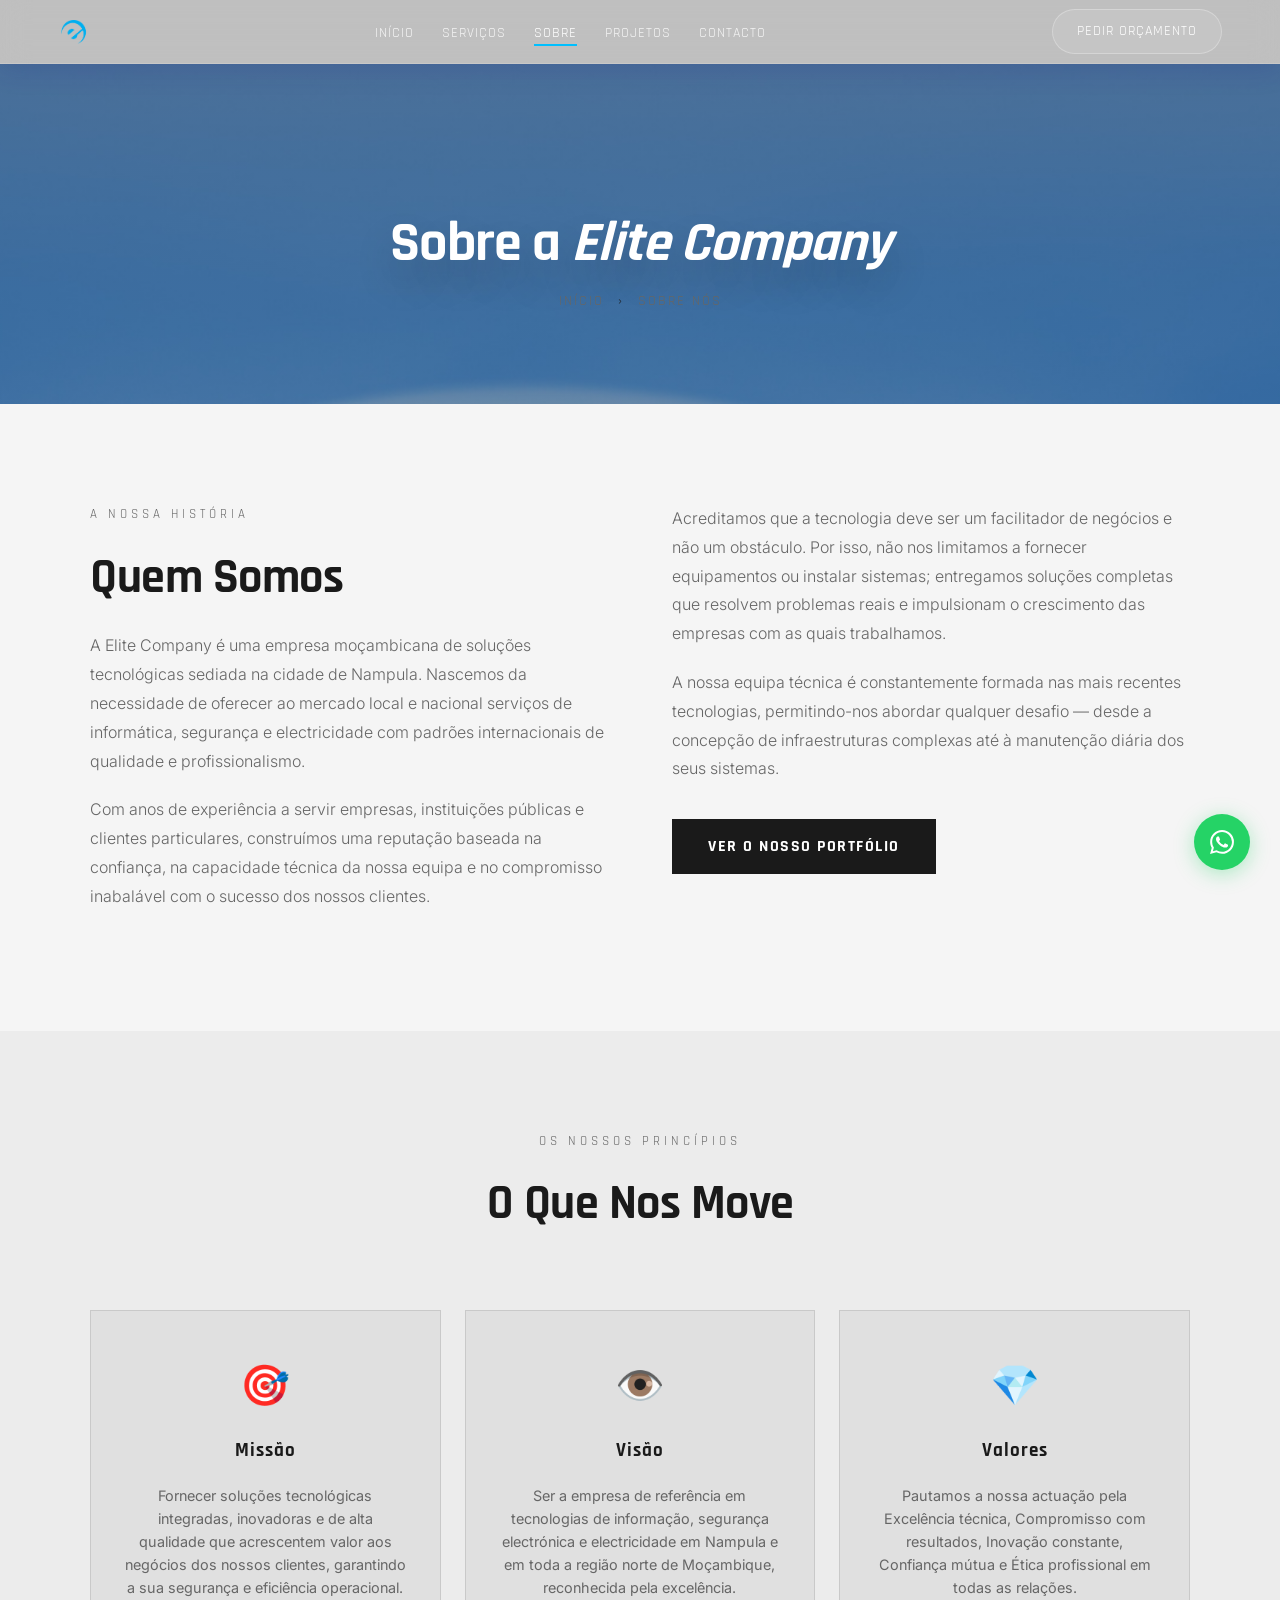
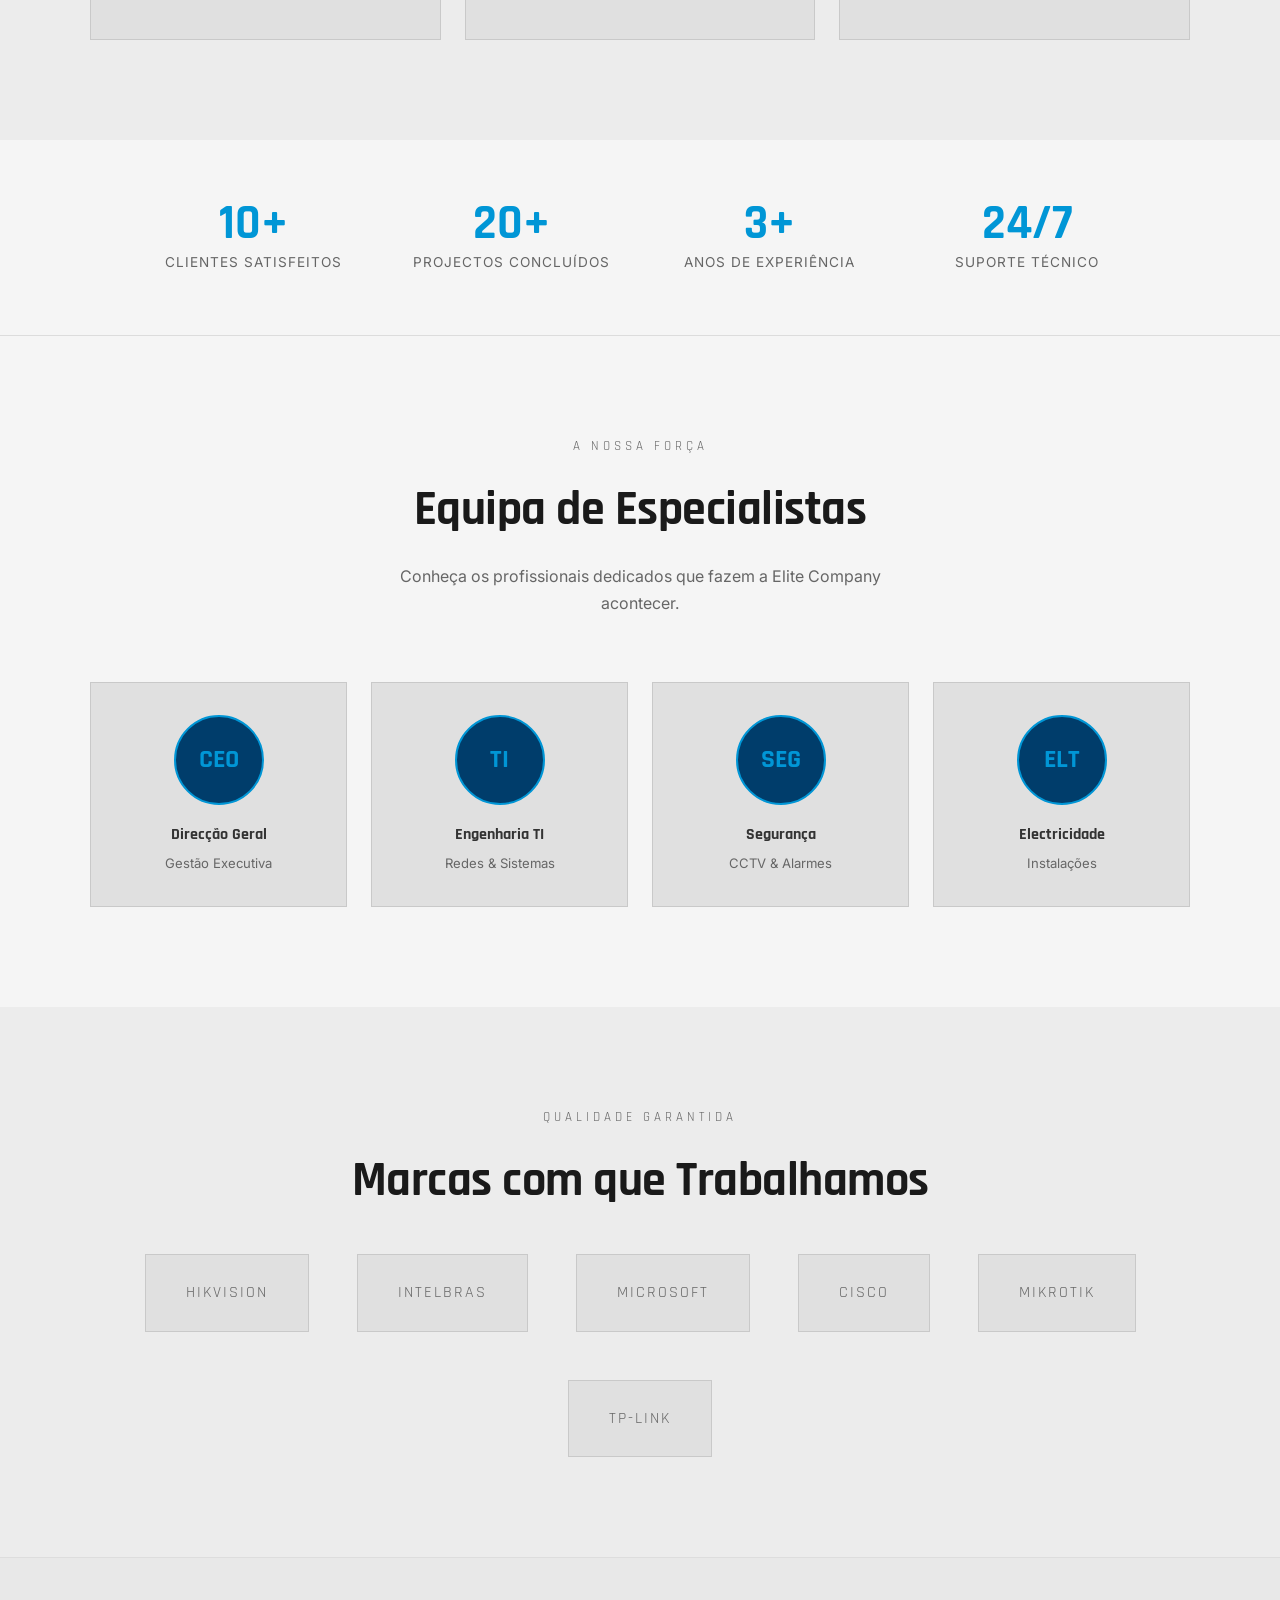
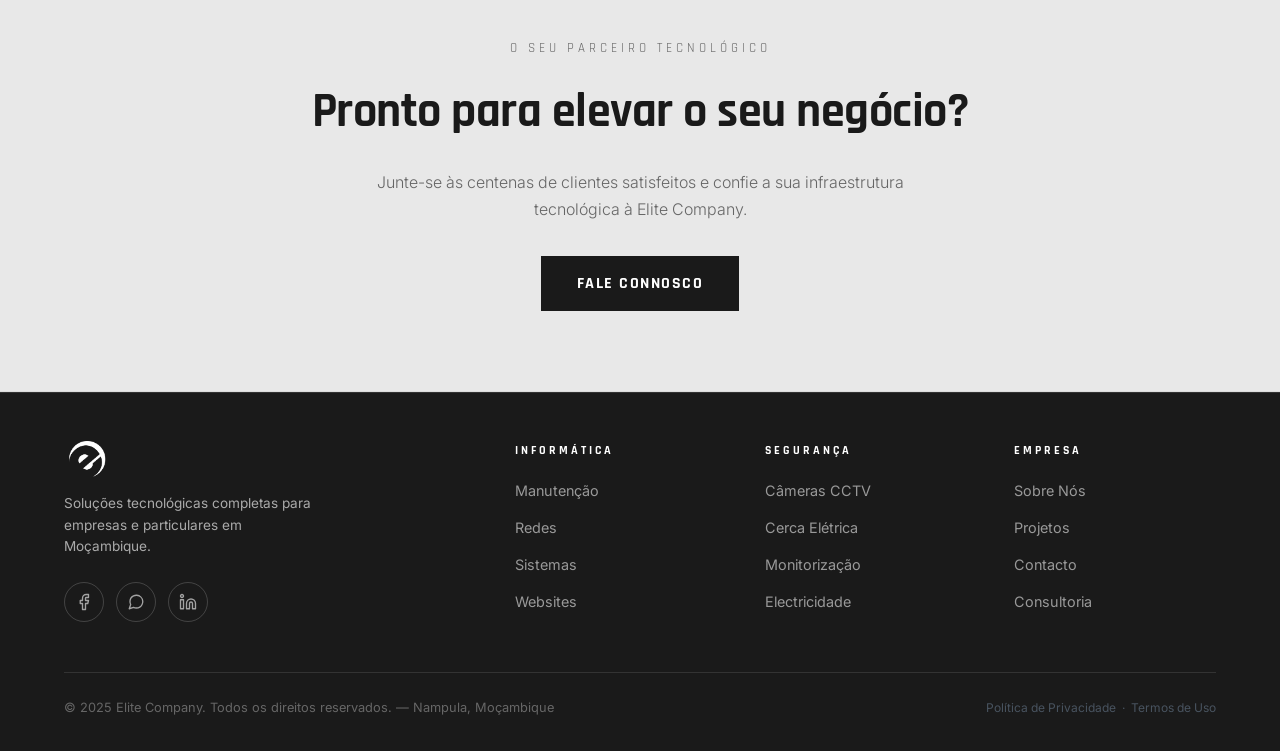
<file: sobre.html>
<!DOCTYPE html>
<html lang="pt">
<head>
<meta charset="UTF-8">
<meta name="viewport" content="width=device-width, initial-scale=1.0">
<meta name="description" content="Sobre a Elite Company — Empresa líder em soluções tecnológicas, informática, segurança e electricidade em Nampula, Moçambique.">
<meta property="og:title" content="Sobre Nós — Elite Company">
<meta property="og:description" content="Conheça a história, missão e valores da Elite Company, o seu parceiro tecnológico em Nampula.">
<meta property="og:image" content="images/logo/logo-vertical-light.png">
<title>Sobre Nós — Elite Company</title>
<link rel="icon" type="image/png" href="images/logo/logo-vertical-light.png">
<link href="https://fonts.googleapis.com/css2?family=Rajdhani:wght@400;500;600;700&family=Inter:wght@300;400;500;600&display=swap" rel="stylesheet">
<link rel="stylesheet" href="css/style.css">
  <script src="js/components.js"></script>
</head>
<body>

<!-- ── LOADER ── -->
<div class="loader-screen">
  <img src="images/logo/logo-vertical-light.png" alt="Elite Company" class="loader-logo">
</div>

<site-header></site-header>
<!-- ── PAGE HERO ── -->
<section class="page-hero">
  <div class="hero-bg"></div>
  <div class="page-hero-content">
    <h1>Sobre a <em>Elite Company</em></h1>
    <div class="breadcrumb">
      <a href="index.html">Início</a>
      <span class="sep">›</span>
      <span>Sobre Nós</span>
    </div>
  </div>
</section>

<!-- ── HISTÓRIA ── -->
<section>
  <div class="about-story fade-up">
    <div>
      <span class="section-eye">A Nossa História</span>
      <h2>Quem Somos</h2>
      <p>A Elite Company é uma empresa moçambicana de soluções tecnológicas sediada na cidade de Nampula. Nascemos da necessidade de oferecer ao mercado local e nacional serviços de informática, segurança e electricidade com padrões internacionais de qualidade e profissionalismo.</p>
      <p>Com anos de experiência a servir empresas, instituições públicas e clientes particulares, construímos uma reputação baseada na confiança, na capacidade técnica da nossa equipa e no compromisso inabalável com o sucesso dos nossos clientes.</p>
    </div>
    <div>
      <p>Acreditamos que a tecnologia deve ser um facilitador de negócios e não um obstáculo. Por isso, não nos limitamos a fornecer equipamentos ou instalar sistemas; entregamos soluções completas que resolvem problemas reais e impulsionam o crescimento das empresas com as quais trabalhamos.</p>
      <p>A nossa equipa técnica é constantemente formada nas mais recentes tecnologias, permitindo-nos abordar qualquer desafio — desde a concepção de infraestruturas complexas até à manutenção diária dos seus sistemas.</p>
      <a href="projetos.html" class="btn-primary" style="margin-top: 1rem;">Ver o nosso Portfólio</a>
    </div>
  </div>
</section>

<!-- ── MISSÃO, VISÃO, VALORES ── -->
<section style="background: var(--bg2);">
  <div class="section-header fade-up">
    <span class="section-eye">Os Nossos Princípios</span>
    <h2>O Que Nos Move</h2>
  </div>
  <div class="mvv-grid fade-up">
    <div class="mvv-card">
      <span class="mvv-icon">🎯</span>
      <h3>Missão</h3>
      <p>Fornecer soluções tecnológicas integradas, inovadoras e de alta qualidade que acrescentem valor aos negócios dos nossos clientes, garantindo a sua segurança e eficiência operacional.</p>
    </div>
    <div class="mvv-card">
      <span class="mvv-icon">👁️</span>
      <h3>Visão</h3>
      <p>Ser a empresa de referência em tecnologias de informação, segurança electrónica e electricidade em Nampula e em toda a região norte de Moçambique, reconhecida pela excelência.</p>
    </div>
    <div class="mvv-card">
      <span class="mvv-icon">💎</span>
      <h3>Valores</h3>
      <p>Pautamos a nossa actuação pela Excelência técnica, Compromisso com resultados, Inovação constante, Confiança mútua e Ética profissional em todas as relações.</p>
    </div>
  </div>
</section>

<!-- ── ESTATÍSTICAS ── -->
<section style="padding: 60px 5%; border-bottom: 1px solid var(--border);">
  <div class="stats-bar fade-up">
    <div class="stat">
      <span class="stat-num" style="color: var(--accent);">10+</span>
      <span class="stat-label">Clientes Satisfeitos</span>
    </div>
    <div class="stat">
      <span class="stat-num" style="color: var(--accent);">20+</span>
      <span class="stat-label">Projectos Concluídos</span>
    </div>
    <div class="stat">
      <span class="stat-num" style="color: var(--accent);">3+</span>
      <span class="stat-label">Anos de Experiência</span>
    </div>
    <div class="stat">
      <span class="stat-num" style="color: var(--accent);">24/7</span>
      <span class="stat-label">Suporte Técnico</span>
    </div>
  </div>
</section>

<!-- ── A NOSSA EQUIPA ── -->
<section>
  <div class="section-header fade-up">
    <span class="section-eye">A Nossa Força</span>
    <h2>Equipa de Especialistas</h2>
    <p class="section-sub">Conheça os profissionais dedicados que fazem a Elite Company acontecer.</p>
  </div>
  <div class="team-grid fade-up">
    <div class="team-card">
      <div class="team-avatar">CEO</div>
      <h4>Direcção Geral</h4>
      <p>Gestão Executiva</p>
    </div>
    <div class="team-card">
      <div class="team-avatar">TI</div>
      <h4>Engenharia TI</h4>
      <p>Redes & Sistemas</p>
    </div>
    <div class="team-card">
      <div class="team-avatar">SEG</div>
      <h4>Segurança</h4>
      <p>CCTV & Alarmes</p>
    </div>
    <div class="team-card">
      <div class="team-avatar">ELT</div>
      <h4>Electricidade</h4>
      <p>Instalações</p>
    </div>
  </div>
</section>

<!-- ── PARCEIROS E MARCAS ── -->
<section style="background: var(--bg2);">
  <div class="partners-section fade-up">
    <span class="section-eye">Qualidade Garantida</span>
    <h2>Marcas com que Trabalhamos</h2>
    <div class="partners-list">
      <div class="partner-item">Hikvision</div>
      <div class="partner-item">Intelbras</div>
      <div class="partner-item">Microsoft</div>
      <div class="partner-item">Cisco</div>
      <div class="partner-item">MikroTik</div>
      <div class="partner-item">TP-Link</div>
    </div>
  </div>
</section>

<!-- ── CTA ── -->
<div class="cta-banner fade-up">
  <span class="section-eye">O Seu Parceiro Tecnológico</span>
  <h2>Pronto para elevar o seu negócio?</h2>
  <p>Junte-se às centenas de clientes satisfeitos e confie a sua infraestrutura tecnológica à Elite Company.</p>
  <a href="contacto.html" class="btn-primary">Fale Connosco</a>
</div>

<!-- ── FOOTER ── -->
<site-footer></site-footer>

<script src="js/main.js"></script>
</body>
</html>
</file>
<file: css/style.css>
/* ══════════════════════════════════════════════
   ELITE COMPANY — Global Stylesheet
   ══════════════════════════════════════════════ */

*, *::before, *::after { margin: 0; padding: 0; box-sizing: border-box; }

:root {
  --bg:       #f5f5f5;
  --bg2:      #ececec;
  --bg3:      #e0e0e0;
  --accent:   #0096d6;
  --accent2:  #00bfff;
  --accent3:  #003d6b;
  --text:     #333333;
  --muted:    #666666;
  --secondary: #1a1a1a;
  --border:   rgba(0,0,0,0.1);
  --font-d:   'Rajdhani', sans-serif;
  --font-b:   'Inter', sans-serif;
}

html { scroll-behavior: smooth; }

body {
  background: var(--bg);
  color: var(--text);
  font-family: var(--font-b);
  font-size: 16px;
  line-height: 1.7;
  overflow-x: hidden;
  /* espaço para nav sticky no topo */
  padding-top: 64px;
}

a { color: inherit; }
img { max-width: 100%; height: auto; }

/* ══════════════════════════════════════════════
   LOADER
   ══════════════════════════════════════════════ */
.loader-screen {
  position: fixed; inset: 0; z-index: 9999;
  background: var(--bg);
  display: flex; align-items: center; justify-content: center;
  transition: opacity .5s ease, visibility .5s ease;
}
.loader-screen.hidden {
  opacity: 0; visibility: hidden; pointer-events: none;
}
.loader-logo {
  height: 60px; width: auto;
  animation: loaderPulse 1.2s ease-in-out infinite alternate;
}
@keyframes loaderPulse {
  0%   { opacity: .3; transform: scale(.92); }
  100% { opacity: 1; transform: scale(1); }
}

/* ══════════════════════════════════════════════
   NAV
   ══════════════════════════════════════════════ */
nav {
  position: fixed; top: 0; left: 0; width: 100%; z-index: 100;
  background: rgba(0, 0, 0, 0.22);
  backdrop-filter: blur(14px);
  -webkit-backdrop-filter: blur(14px);
  border-bottom: 1px solid rgba(255, 255, 255, 0.14);
  box-shadow: 0 8px 24px rgba(31, 38, 135, 0.16);
  padding: 0 4.5%;
  display: flex; align-items: center; justify-content: space-between;
  height: 64px;
  color: #ffffff;
  transition: background .3s ease, box-shadow .3s ease, border-color .3s ease, height .3s ease, padding .3s ease;
}
nav.scrolled {
  background: rgba(11, 23, 40, 0.45);
  backdrop-filter: blur(20px);
  -webkit-backdrop-filter: blur(20px);
  box-shadow: 0 16px 42px rgba(31, 38, 135, 0.24);
  border-bottom-color: rgba(255, 255, 255, 0.22);
  height: 56px;
  padding: 0 4.5%;
}
.logo-img { height: 24px; width: auto; display: block; }
.nav-links { display: flex; gap: 1.75rem; list-style: none; justify-content: center; flex: 1; }
.nav-links a {
  font-family: var(--font-d); font-size: 0.88rem;
  letter-spacing: 1px; text-transform: uppercase;
  color: rgba(255, 255, 255, 0.82); text-decoration: none;
  transition: color .2s, transform .2s;
  position: relative;
}
.nav-links a:hover,
.nav-links a.active { color: #ffffff; transform: translateY(-1px); }
.nav-links a.active::after {
  content: ''; position: absolute;
  bottom: -4px; left: 0; width: 100%;
  height: 2px; background: var(--accent2);
}
.nav-cta {
  background: rgba(255, 255, 255, 0.08);
  border: 1px solid rgba(255, 255, 255, 0.28);
  color: #ffffff;
  font-family: var(--font-d); font-size: 0.85rem;
  letter-spacing: 1px; text-transform: uppercase;
  padding: 10px 24px; text-decoration: none;
  border-radius: 999px;
  transition: background .2s, color .2s, border-color .2s, transform .2s;
}
.nav-cta:hover {
  background: rgba(255, 255, 255, 0.16);
  border-color: rgba(255, 255, 255, 0.42);
  transform: translateY(-1px);
  color: #ffffff;
}

/* hamburger */
.hamburger {
  display: none; flex-direction: column; gap: 5px;
  cursor: pointer; z-index: 110; background: none; border: none; padding: 4px;
}
.hamburger span {
  width: 24px; height: 2px; background: #ffffff;
  transition: all .3s; display: block;
}
.hamburger.open span:nth-child(1) { transform: translateY(7px) rotate(45deg); }
.hamburger.open span:nth-child(2) { opacity: 0; }
.hamburger.open span:nth-child(3) { transform: translateY(-7px) rotate(-45deg); }

/* mobile menu overlay */
.mobile-menu {
  position: fixed; inset: 0; z-index: 105;
  background: rgba(7, 10, 22, 0.96);
  backdrop-filter: blur(18px);
  display: flex; flex-direction: column;
  align-items: center; justify-content: center; gap: 2rem;
  opacity: 0; visibility: hidden;
  transition: opacity .3s, visibility .3s;
  padding-top: 56px; /* leave space for fixed nav */
  box-sizing: border-box;
}
.mobile-menu.open { opacity: 1; visibility: visible; }
.mobile-menu a {
  font-family: var(--font-d); font-size: 1.3rem;
  letter-spacing: 1.5px; text-transform: uppercase;
  color: #ffffff; text-decoration: none;
  transition: color .2s, transform .2s;
}
.mobile-menu a:hover { color: var(--accent2); transform: translateY(-2px); }
.mobile-menu .nav-cta {
  font-size: 1rem; padding: 12px 30px;
  margin-top: 1rem;
  background: rgba(255,255,255,0.08);
  border: 1px solid rgba(255,255,255,0.22);
  color: #ffffff;
  border-radius: 999px;
}
.mobile-menu .nav-cta:hover {
  background: rgba(255,255,255,0.16);
  border-color: rgba(255,255,255,0.4);
}

/* ══════════════════════════════════════════════
   HERO (Homepage)
   ══════════════════════════════════════════════ */
#hero {
  min-height: 100vh;
  display: flex; align-items: center; justify-content: center;
  text-align: center;
  padding: 110px 5% 60px;
  position: relative; overflow: hidden;
  background: #0b1728;
}
.hero-bg {
  position: absolute; inset: 0;
  background-image:
    linear-gradient(180deg, rgba(2, 10, 22, 0.40), rgba(7, 14, 32, 0.30)),
    url('../images/hero/hero-bg.jpg');
  background-size: cover;
  background-position: center;
  background-repeat: no-repeat;
  background-attachment: fixed; /* Efeito Parallax Subtil */
}
.hero-grid {
  display: none;
  position: absolute; inset: 0;
  background-image:
    linear-gradient(rgba(255,255,255,0.06) 1px, transparent 1px),
    linear-gradient(90deg, rgba(255,255,255,0.06) 1px, transparent 1px);
  background-size: 60px 60px;
  mask-image: radial-gradient(ellipse 80% 70% at 50% 50%, black 30%, transparent 100%);
  -webkit-mask-image: radial-gradient(ellipse 80% 70% at 50% 50%, black 30%, transparent 100%);
}
.hero-content {
  position: relative; z-index: 2;
  max-width: 720px;
  text-align: center;
  margin: 0 auto;
}
.hero-eyebrow {
  display: inline-flex;
  align-items: center;
  justify-content: center;
  gap: 14px;
  font-family: var(--font-d);
  font-size: 0.85rem;
  letter-spacing: 4px;
  text-transform: uppercase;
  color: rgba(255,255,255,0.78);
  margin-bottom: 1.5rem;
}
.hero-eyebrow::before, .hero-eyebrow::after {
  content: '';
  display: block;
  width: 40px;
  height: 1px;
  background: rgba(255,255,255,0.35);
}
h1 {
  font-family: var(--font-d);
  font-size: clamp(3rem, 6vw, 5rem);
  font-weight: 700;
  line-height: 1.05;
  letter-spacing: -1px;
  margin-bottom: 1.6rem;
  color: #ffffff;
  text-shadow: 0 20px 40px rgba(0,0,0,0.2);
}
.hero-sub {
  font-size: 1.05rem;
  color: rgba(255,255,255,0.82);
  max-width: 680px;
  margin: 0 auto 2.5rem;
  font-weight: 400;
  line-height: 1.9;
}
.hero-btns { display: flex; gap: 1rem; justify-content: center; flex-wrap: wrap; }

.hero-values {
  display: grid;
  grid-template-columns: repeat(3, 1fr);
  gap: 1.5rem;
  max-width: 1200px;
  margin: 3rem auto 0;
  padding: 0 5%;
}
.hero-value-card {
  background: #ffffff;
  border: 1px solid rgba(0,0,0,0.08);
  border-radius: 20px;
  padding: 2rem;
  box-shadow: 0 24px 60px rgba(13, 22, 45, 0.08);
  text-align: center;
  min-height: 250px;
}
.hero-value-icon {
  width: 56px;
  height: 56px;
  border-radius: 16px;
  background: #f3f3f3;
  display: flex;
  align-items: center;
  justify-content: center;
  font-size: 1.5rem;
  margin: 0 auto 1rem;
}
.hero-value-card h3 {
  font-family: var(--font-d);
  font-size: 1rem;
  margin-bottom: 0.75rem;
  color: #1a1a1a;
}
.hero-value-card p {
  font-size: 0.95rem;
  line-height: 1.7;
  color: #666666;
}

.service-grid {
  display: grid;
  grid-template-columns: repeat(3, 1fr);
  gap: 1.5rem;
  max-width: 1200px;
  margin: 0 auto;
}
.service-card {
  background: #ffffff;
  border: 1px solid rgba(0,0,0,0.08);
  border-radius: 20px;
  padding: 2rem;
  display: flex;
  flex-direction: column;
  justify-content: space-between;
  transition: transform .25s, border-color .25s, box-shadow .25s;
  box-shadow: 0 20px 45px rgba(13, 22, 45, 0.08);
}
.service-card:hover {
  transform: translateY(-6px);
  border-color: rgba(0,0,0,0.12);
  box-shadow: 0 28px 68px rgba(13, 22, 45, 0.12);
}
.service-card-icon {
  width: 54px;
  height: 54px;
  border-radius: 14px;
  background: #f7f7f7;
  display: flex;
  align-items: center;
  justify-content: center;
  font-size: 1.4rem;
  margin-bottom: 1.25rem;
}
.service-card h3 {
  font-family: var(--font-d);
  font-size: 1.05rem;
  margin-bottom: 0.85rem;
  color: #1a1a1a;
}
.service-card p {
  color: #666666;
  line-height: 1.75;
  margin-bottom: 1.5rem;
  font-size: 0.95rem;
}
.service-card-link {
  font-family: var(--font-d);
  font-size: 0.82rem;
  letter-spacing: 1px;
  text-transform: uppercase;
  color: var(--accent2);
  text-decoration: none;
}
.service-card-link:hover {
  color: #1a1a1a;
}

#contacto {
  background: var(--bg2);
}
.contact-inner {
  max-width: 1100px;
  margin: 0 auto;
  display: grid;
  grid-template-columns: 1.4fr 1fr;
  gap: 3.5rem;
  position: relative;
}
.contact-info {
  background: #ffffff;
  padding: 2.5rem;
  border-radius: 24px;
  border: 1px solid rgba(0,0,0,0.08);
  box-shadow: 0 26px 80px rgba(13, 22, 45, 0.06);
}
.contact-detail {
  display: flex;
  align-items: flex-start;
  gap: 1rem;
  margin-bottom: 1.5rem;
}
.contact-icon {
  width: 48px;
  height: 48px;
  border-radius: 14px;
  display: flex;
  align-items: center;
  justify-content: center;
  border: 1px solid #ddd;
  font-size: 1.2rem;
}
.contact-detail-text strong {
  display: block;
  margin-bottom: .2rem;
}
.contact-detail-text span {
  color: #333333;
}

.contact-form {
  background: #ffffff;
  padding: 2.5rem;
  border-radius: 24px;
  border: 1px solid rgba(0,0,0,0.08);
  box-shadow: 0 26px 80px rgba(13, 22, 45, 0.06);
}

@media (max-width: 960px) {
  .hero-values { grid-template-columns: 1fr; }
  .service-grid { grid-template-columns: 1fr 1fr; }
  .contact-inner { grid-template-columns: 1fr; }
}

@media (max-width: 680px) {
  .service-grid { grid-template-columns: 1fr; }
  .hero-btns { justify-content: center; }
}

/* ══════════════════════════════════════════════
   BUTTONS
   ══════════════════════════════════════════════ */
.btn-primary {
  background: #1a1a1a; color: #ffffff;
  font-family: var(--font-d); font-size: 1rem;
  letter-spacing: 1.5px; text-transform: uppercase;
  padding: 14px 36px; border: none; cursor: pointer;
  text-decoration: none; font-weight: 700;
  transition: background .2s, transform .15s; display: inline-block;
}
.btn-primary:hover, .btn-outline:hover {
  transform: translateY(-3px) scale(1.02);
  box-shadow: 0 10px 20px rgba(0, 102, 255, 0.3);
}
.btn-outline {
  background: transparent; color: #333333;
  border: 1px solid rgba(0,0,0,0.25);
  font-family: var(--font-d); font-size: 1rem;
  letter-spacing: 1.5px; text-transform: uppercase;
  padding: 14px 36px; text-decoration: none;
  transition: border-color .2s, color .2s; display: inline-block;
}
.btn-outline:hover { border-color: #1a1a1a; color: #1a1a1a; }
.btn-small {
  padding: 10px 24px; font-size: 0.85rem;
}

/* ══════════════════════════════════════════════
   HERO STATS
   ══════════════════════════════════════════════ */
.hero-stats {
  display: flex; gap: 3rem; justify-content: center;
  margin-top: 4rem; flex-wrap: wrap;
  border-top: 1px solid var(--border); padding-top: 2.5rem;
}
.stat { text-align: center; }
.stat-num {
  font-family: var(--font-d); font-size: 2.4rem; font-weight: 700;
  color: var(--secondary); display: block; line-height: 1;
}
.stat-label { font-size: 0.78rem; color: var(--muted); letter-spacing: 1px; text-transform: uppercase; }

/* ══════════════════════════════════════════════
   SECTION COMMON
   ══════════════════════════════════════════════ */
section { padding: 100px 5%; }
.section-header { text-align: center; margin-bottom: 4rem; }
.section-eye {
  font-family: var(--font-d); font-size: 0.8rem;
  letter-spacing: 4px; text-transform: uppercase;
  color: #666666; margin-bottom: .75rem; display: block;
}
h2 {
  font-family: var(--font-d);
  font-size: clamp(2rem, 4vw, 3rem);
  font-weight: 700; letter-spacing: -0.5px; margin-bottom: .75rem;
  color: #1a1a1a;
}
h3 {
  font-family: var(--font-d);
  font-size: 1.4rem; font-weight: 700;
  margin-bottom: .75rem;
  color: #1a1a1a;
}
.section-sub { color: #666666; max-width: 560px; margin: 0 auto; }

/* ══════════════════════════════════════════════
   PAGE HERO (subpages)
   ══════════════════════════════════════════════ */
.page-hero {
  min-height: 340px;
  display: flex; align-items: center; justify-content: center;
  text-align: center;
  padding: 120px 5% 60px;
  position: relative; overflow: hidden;
  background: var(--bg2);
}
.page-hero::before {
  content: ''; position: absolute; inset: 0;
  background:
    radial-gradient(ellipse 70% 50% at 50% 50%, rgba(255,255,255,0.06) 0%, transparent 70%);
  pointer-events: none;
}
.page-hero-content { position: relative; z-index: 2; }
.page-hero h1 {
  font-size: clamp(2.2rem, 5vw, 3.5rem);
  margin-bottom: 1rem;
}
.breadcrumb {
  font-family: var(--font-d); font-size: 0.85rem;
  letter-spacing: 2px; text-transform: uppercase;
  color: var(--muted);
}
.breadcrumb a { color: var(--muted); text-decoration: none; transition: color .2s; }
.breadcrumb a:hover { color: var(--accent2); }
.breadcrumb .sep { margin: 0 .5rem; color: var(--secondary); }

/* service page hero with bg image */
.page-hero.has-bg {
  min-height: 420px;
  background-size: cover !important;
  background-position: center !important;
}
.page-hero.has-bg::after {
  content: ''; position: absolute; inset: 0;
  background: linear-gradient(rgba(7,9,15,0.85), rgba(7,9,15,0.92));
}
.page-hero.has-bg .page-hero-content { z-index: 3; }

/* ══════════════════════════════════════════════
   HEX GRID (Services on homepage)
   ══════════════════════════════════════════════ */
#servicos { background: #ffffff; }
.hex-grid {
  display: grid; grid-template-columns: repeat(3, 1fr);
  gap: 2rem;
  max-width: 1100px; margin: 0 auto;
}
.hex-card {
  clip-path: none;
  aspect-ratio: auto;
  display: flex; flex-direction: column;
  align-items: center; justify-content: center;
  text-align: center; padding: 2rem 1.5rem;
  cursor: pointer; position: relative;
  transition: transform .25s, box-shadow .25s, border-color .25s;
  text-decoration: none; color: inherit;
  background: #f7f7f8 !important;
  border: 1px solid rgba(0,0,0,0.08);
  border-radius: 16px;
  box-shadow: 0 18px 45px rgba(13, 22, 45, 0.06);
}
.hex-card::before {
  display: none;
}
.hex-card:hover { transform: translateY(-5px); box-shadow: 0 10px 30px rgba(0,0,0,0.1); }
.hex-inner { position: relative; z-index: 1; }
.hex-icon { font-size: 2.5rem; margin-bottom: 1rem; display: block; }
.hex-title {
  font-family: var(--font-d); font-size: 1rem;
  font-weight: 700; letter-spacing: 1px; text-transform: uppercase;
  color: #1a1a1a; margin-bottom: .5rem;
}
.hex-desc { font-size: 0.85rem; color: #666666; line-height: 1.5; }

/* ══════════════════════════════════════════════
   SOBRE (About on homepage)
   ══════════════════════════════════════════════ */
#sobre { background: #ffffff; }
.sobre-wrap {
  display: grid; grid-template-columns: 1fr 1fr;
  gap: 4rem; align-items: center;
  max-width: 1100px; margin: 0 auto;
}
.sobre-image-wrap {
  position: relative;
  max-width: 420px;
  margin-left: auto;
}
.sobre-img {
  width: 100%;
  display: block;
  border-radius: 20px;
  box-shadow: 0 28px 70px rgba(220, 221, 225, 0.2);
}
.sobre-img-overlay {
  display: none;
}
.sobre-text .section-eye { text-align: left; }
.sobre-text h2 { text-align: left; }
.sobre-text p { color: #666666; margin-bottom: 1.25rem; font-weight: 300; }
.feature-list { margin: 1.5rem 0 2rem; }
.feature-item {
  display: flex; align-items: flex-start; gap: 1rem; margin-bottom: .9rem;
}
.feature-dot {
  width: 6px; height: 6px; border-radius: 50%;
  background: #333333; margin-top: 9px; flex-shrink: 0;
}
.feature-item p { color: #666666; margin: 0; font-size: 0.95rem; }

/* ══════════════════════════════════════════════
   VANTAGENS (Why Us)
   ══════════════════════════════════════════════ */
#vantagens { background: #f0f0f0; }
.vant-grid {
  display: grid; grid-template-columns: repeat(auto-fit, minmax(240px, 1fr));
  gap: 1.5rem; max-width: 1100px; margin: 0 auto;
}
.vant-card {
  background: #ffffff; border: 1px solid rgba(0,0,0,0.08); padding: 2rem;
  transition: border-color .2s, transform .2s, box-shadow .2s;
  border-radius: 16px;
  box-shadow: 0 20px 50px rgba(13, 22, 45, 0.05);
}
.vant-card:hover { border-color: rgba(0,0,0,0.14); transform: translateY(-3px); box-shadow: 0 28px 62px rgba(13, 22, 45, 0.08); }
.vant-num {
  font-family: var(--font-d); font-size: 3rem; font-weight: 700;
  color: rgba(0,0,0,0.08); line-height: 1; margin-bottom: .5rem;
}
.vant-title {
  font-family: var(--font-d); font-size: 1.1rem; font-weight: 700;
  color: #1a1a1a; margin-bottom: .75rem; letter-spacing: .5px;
}
.vant-desc { font-size: 0.9rem; color: #666666; line-height: 1.6; }

/* ══════════════════════════════════════════════
   PROJETOS (Projects grid on homepage)
   ══════════════════════════════════════════════ */
#projetos { background: #ffffff; }
.proj-grid {
  display: grid; grid-template-columns: 2fr 1fr 1fr;
  grid-template-rows: auto auto; gap: 1.5rem;
  max-width: 1200px; margin: 0 auto;
}
.proj-card {
  border: 1px solid rgba(0,0,0,0.08); padding: 2.5rem;
  position: relative; overflow: hidden;
  transition: border-color .2s, transform .2s, box-shadow .2s;
  background-size: cover !important;
  background-position: center !important;
  border-radius: 18px;
  background: #f5f5f5 !important;
  min-height: 220px;
  box-shadow: 0 24px 68px rgba(13, 22, 45, 0.08);
}
.proj-card::before {
  display: none;
}
.proj-card:hover { border-color: #999; transform: translateY(-2px); }
.proj-card.featured { grid-row: span 2; }
.proj-inner { position: relative; z-index: 1; }
.proj-tag {
  font-family: var(--font-d); font-size: 0.7rem;
  letter-spacing: 3px; text-transform: uppercase;
  color: #333333; margin-bottom: 1rem; display: block;
}
.proj-title {
  font-family: var(--font-d); font-size: 1.4rem; font-weight: 700; margin-bottom: .75rem;
  color: #1a1a1a;
}
.proj-desc { font-size: 0.88rem; color: #666666; line-height: 1.6; }

/* ══════════════════════════════════════════════
   CTA BANNER
   ══════════════════════════════════════════════ */
.cta-banner {
  background: #e8e8e8;
  border-top: 1px solid #ddd;
  border-bottom: 1px solid #ddd;
  padding: 80px 5%;
  text-align: center;
}
.cta-banner h2 { margin-bottom: 1rem; }
.cta-banner p { color: #666666; max-width: 560px; margin: 0 auto 2rem; font-weight: 300; }

/* ══════════════════════════════════════════════
   CONTACTO (Contact section)
   ══════════════════════════════════════════════ */
#contacto { background: #f0f0f0; position: relative; overflow: hidden; }
#contacto::before {
  display: none;
}
.contact-inner {
  max-width: 900px; margin: 0 auto;
  display: grid; grid-template-columns: 1fr 1fr; gap: 5rem;
  position: relative;
}
.contact-info p { color: #666666; margin-bottom: 2rem; font-weight: 300; }
.contact-detail {
  display: flex; align-items: flex-start; gap: 1rem; margin-bottom: 1.5rem;
}
.contact-icon {
  width: 44px; height: 44px;
  border: 1px solid rgba(0,150,214,0.25);
  display: flex; align-items: center; justify-content: center;
  color: var(--accent); flex-shrink: 0;
  border-radius: 50%;
  background: rgba(0,150,214,0.06);
  transition: border-color .2s, background .2s;
}
.contact-icon svg { width: 20px; height: 20px; }
.contact-detail:hover .contact-icon {
  border-color: var(--accent);
  background: rgba(0,150,214,0.12);
}
.contact-detail-text strong {
  display: block; font-family: var(--font-d); font-size: 0.78rem;
  letter-spacing: 2px; text-transform: uppercase; color: #666666;
  font-weight: 500; margin-bottom: 2px;
}
.contact-detail-text span { font-size: 0.95rem; color: #333333; }

/* ══════════════════════════════════════════════
   FORMS
   ══════════════════════════════════════════════ */
.contact-form { display: flex; flex-direction: column; gap: 1rem; }
.form-group { display: flex; flex-direction: column; gap: .4rem; }
.form-row { display: grid; grid-template-columns: 1fr 1fr; gap: 1rem; }
.form-group label {
  font-family: var(--font-d); font-size: 0.75rem;
  letter-spacing: 2px; text-transform: uppercase; color: #666666;
}
.form-group input,
.form-group select,
.form-group textarea {
  background: #ffffff; border: 1px solid #ddd;
  color: #333333; font-family: var(--font-b); font-size: 0.9rem;
  padding: 12px 16px; outline: none; transition: border-color .2s; resize: none;
  width: 100%;
  border-radius: 4px;
}
.form-group input:focus,
.form-group select:focus,#333333
.form-group textarea:focus { border-color: var(--secondary); }
.form-group select option { background: #ffffff; }
.form-group.error input,
.form-group.error select,
.form-group.error textarea { border-color: #ff4444; }
.form-group .error-msg {
  font-size: 0.75rem; color: #ff4444; display: none;
}
.form-group.error .error-msg { display: block; }
.form-success {
  background: rgba(26,26,26,0.05); border: 1px solid #333333;
  padding: 1.5rem; text-align: center; display: none;
  border-radius: 6px;
}
.form-success.show { display: block; }
.form-success p { color: #333333; font-weight: 500; margin: 0; }
.btn-primary.loading { opacity: .6; pointer-events: none; }

/* ══════════════════════════════════════════════
   FOOTER
   ══════════════════════════════════════════════ */
footer {
  background: #1a1a1a; border-top: 1px solid #333333; padding: 3rem 5% 2rem;
}
.footer-grid {
  display: grid; grid-template-columns: 2fr 1fr 1fr 1fr;
  gap: 3rem; margin-bottom: 3rem;
}
.footer-logo { height: 36px; width: auto; margin-bottom: 1rem; display: block; filter: brightness(0) invert(1); }
.footer-brand p { font-size: 0.85rem; color: #aaa; max-width: 260px; line-height: 1.6; }
.footer-social {
  display: flex; gap: 0.75rem; margin-top: 1.5rem;
}
.footer-social a {
  width: 40px; height: 40px;
  border: 1px solid rgba(255,255,255,0.18);
  border-radius: 50%;
  display: flex; align-items: center; justify-content: center;
  color: rgba(255,255,255,0.6); text-decoration: none;
  transition: border-color .25s, color .25s, background .25s;
}
.footer-social a svg { width: 18px; height: 18px; }
.footer-social a:hover { border-color: var(--accent2); color: #fff; background: rgba(0,150,214,0.18); }
.footer-col h4 {
  font-family: var(--font-d); font-size: 0.75rem; letter-spacing: 3px;
  text-transform: uppercase; color: var(--muted); margin-bottom: 1.25rem;
}
.footer-col h4 { color: #ffffff; font-family: var(--font-d); margin-bottom: 1rem; }
.footer-col ul { list-style: none; }
.footer-col li { margin-bottom: .6rem; }
.footer-col a {
  color: #999; text-decoration: none; font-size: 0.9rem; transition: color .2s;
}
.footer-col a:hover { color: #ffffff; }
.footer-bottom {
  border-top: 1px solid #333333; padding-top: 1.5rem;
  display: flex; justify-content: space-between; align-items: center; flex-wrap: wrap; gap: 1rem;
}
.footer-bottom p { font-size: 0.8rem; color: #666666; }

/* ══════════════════════════════════════════════
   WHATSAPP FLOAT BUTTON
   ══════════════════════════════════════════════ */
.whatsapp-float {
  position: fixed; bottom: 30px; right: 30px; z-index: 90;
  width: 56px; height: 56px; border-radius: 50%;
  background: #25D366;
  display: flex; align-items: center; justify-content: center;
  text-decoration: none; color: #fff; font-size: 0;
  box-shadow: 0 4px 20px rgba(37,211,102,0.35);
  transition: transform .2s, box-shadow .2s, background .2s;
  animation: whatsappBounce 2s ease-in-out infinite;
  overflow: hidden;
}
.whatsapp-float svg {
  width: 24px;
  height: 24px;
  display: block;
}
.whatsapp-float:hover {
  transform: scale(1.1);
  box-shadow: 0 6px 28px rgba(37,211,102,0.5);
  background: #1dc854;
}
@keyframes whatsappBounce {
  0%, 100% { transform: translateY(0); }
  50% { transform: translateY(-6px); }
}
.whatsapp-float:hover { animation: none; transform: scale(1.1); }

/* ══════════════════════════════════════════════
   SCROLL ANIMATIONS
   ══════════════════════════════════════════════ */
.fade-up {
  opacity: 0; transform: translateY(30px);
  transition: opacity .6s ease, transform .6s ease;
}
.fade-up.visible { opacity: 1; transform: translateY(0); }

/* ══════════════════════════════════════════════
   SERVICES PAGE — Service Cards
   ══════════════════════════════════════════════ */
.services-intro {
  max-width: 800px; margin: 0 auto 4rem;
  text-align: center;
}
.services-intro p { color: var(--muted); font-weight: 300; font-size: 1.05rem; }

.service-card-large {
  display: grid; grid-template-columns: 1fr 1fr;
  gap: 2rem; max-width: 1100px; margin: 0 auto 3rem;
  border: 1px solid var(--border);
  background: var(--bg3);
  overflow: hidden;
  transition: border-color .2s, transform .2s;
  align-items: center;
  border-radius: 12px;
}
.service-card-large:hover { border-color: rgba(255,255,255,0.35); transform: translateY(-3px); }
.service-card-large:nth-child(even) { direction: rtl; }
.service-card-large:nth-child(even) > * { direction: ltr; }
.service-card-img {
  width: 100%; height: 100%; min-height: 300px;
  object-fit: cover; display: block;
}
.service-card-body { padding: 2.5rem; display: flex; flex-direction: column; justify-content: center; }
.service-card-body .section-eye { text-align: left; margin-bottom: .5rem; }
.service-card-body h3 {
  font-family: var(--font-d); font-size: 1.5rem;
  margin-bottom: 1rem;
}
.service-card-body p { color: var(--muted); font-weight: 300; margin-bottom: 1rem; font-size: 0.92rem; line-height: 1.7; }
.service-card-list {
  list-style: none; margin-bottom: 1.5rem;
}
.service-card-list li {
  color: var(--muted); font-size: 0.88rem; padding: .35rem 0;
  display: flex; align-items: center; gap: .6rem;
}
.service-card-list li::before {
  content: '✓'; color: var(--accent); font-weight: 700; flex-shrink: 0;
}

/* ══════════════════════════════════════════════
   SERVICE DETAIL PAGE
   ══════════════════════════════════════════════ */
.service-content { max-width: 900px; margin: 0 auto; }
.service-description { margin-bottom: 4rem; }
.service-description p {
  color: var(--muted); font-weight: 300; font-size: 1.05rem;
  margin-bottom: 1.25rem; line-height: 1.8;
}

/* included list */
.included-section { margin-bottom: 4rem; }
.included-grid {
  display: grid; grid-template-columns: 1fr 1fr;
  gap: .75rem; margin-top: 2rem;
}
.included-item {
  display: flex; align-items: center; gap: 1rem;
  padding: 1rem 1.25rem;
  background: var(--bg3); border: 1px solid var(--border);
  transition: border-color .2s;
}
.included-item:hover { border-color: rgba(255,255,255,0.35); }
.included-check { color: var(--accent); font-size: 1.1rem; font-weight: 700; flex-shrink: 0; }
.included-item span { color: var(--muted); font-size: 0.92rem; }

/* process steps */
.process-section { margin-bottom: 4rem; }
.process-steps {
  display: grid; grid-template-columns: repeat(4, 1fr);
  gap: 1.5rem; margin-top: 2rem;
}
.process-step {
  background: var(--bg3); border: 1px solid var(--border);
  padding: 2rem 1.5rem; text-align: center;
  position: relative;
  transition: border-color .2s, transform .2s;
}
.process-step:hover { border-color: rgba(255,255,255,0.35); transform: translateY(-3px); }
.process-num {
  font-family: var(--font-d); font-size: 2.5rem; font-weight: 700;
  color: rgba(255,255,255,0.2); line-height: 1; margin-bottom: .75rem;
}
.process-step h4 {
  font-family: var(--font-d); font-size: 1rem;
  letter-spacing: 1px; margin-bottom: .5rem;
}
.process-step p { font-size: 0.82rem; color: var(--muted); line-height: 1.5; }
.process-arrow {
  position: absolute; right: -22px; top: 50%; transform: translateY(-50%);
  color: var(--accent); font-size: 1.2rem; z-index: 2;
}

/* gallery */
.gallery-section { margin-bottom: 4rem; }
.gallery-grid {
  display: grid; grid-template-columns: repeat(3, 1fr);
  gap: 1rem; margin-top: 2rem;
}
.gallery-grid img {
  width: 100%; height: 220px; object-fit: cover;
  border: 1px solid var(--border);
  transition: transform .3s, border-color .3s;
  cursor: pointer;
}
.gallery-grid img:hover { transform: scale(1.03); border-color: rgba(255,255,255,0.4); }

/* FAQ accordion */
.faq-section { margin-bottom: 4rem; }
.faq-item {
  border: 1px solid var(--border);
  margin-bottom: .75rem;
  background: var(--bg3);
}
.faq-question {
  display: flex; justify-content: space-between; align-items: center;
  padding: 1.25rem 1.5rem;
  cursor: pointer;
  font-family: var(--font-d); font-size: 1rem; font-weight: 600;
  letter-spacing: .5px;
  transition: color .2s;
  background: none; border: none; color: var(--text); width: 100%;
  text-align: left;
}
.faq-question:hover { color: var(--accent2); }
.faq-icon {
  color: var(--accent); font-size: 1.2rem;
  transition: transform .3s;
  flex-shrink: 0;
}
.faq-item.open .faq-icon { transform: rotate(45deg); }
.faq-answer {
  max-height: 0; overflow: hidden;
  transition: max-height .3s ease, padding .3s ease;
  padding: 0 1.5rem;
}
.faq-item.open .faq-answer {
  max-height: 300px;
  padding: 0 1.5rem 1.25rem;
}
.faq-answer p { color: var(--muted); font-size: 0.9rem; line-height: 1.7; }

/* quick contact on service page */
.quick-contact {
  background: var(--bg2); border: 1px solid var(--border);
  padding: 3rem; margin-bottom: 4rem;
}
.quick-contact h3 { margin-bottom: .5rem; }
.quick-contact > p { color: var(--muted); margin-bottom: 2rem; font-weight: 300; }

/* related services */
.related-section { margin-bottom: 2rem; }
.related-grid {
  display: grid; grid-template-columns: repeat(3, 1fr);
  gap: 1.5rem; margin-top: 2rem;
}
.related-card {
  background: var(--bg3); border: 1px solid var(--border);
  overflow: hidden; text-decoration: none; color: inherit;
  transition: border-color .2s, transform .2s;
  display: block;
}
.related-card:hover { border-color: rgba(255,255,255,0.4); transform: translateY(-3px); }
.related-card img {
  width: 100%; height: 180px; object-fit: cover;
}
.related-card-body { padding: 1.5rem; }
.related-card-body h4 {
  font-family: var(--font-d); font-size: 1rem; margin-bottom: .5rem;
}
.related-card-body p { font-size: 0.82rem; color: var(--muted); line-height: 1.5; }

/* ══════════════════════════════════════════════
   ABOUT PAGE
   ══════════════════════════════════════════════ */
.about-story {
  max-width: 1100px; margin: 0 auto;
  display: grid; grid-template-columns: 1fr 1fr;
  gap: 4rem;
}
.about-story p { color: var(--muted); font-weight: 300; line-height: 1.8; margin-bottom: 1.25rem; }

.mvv-grid {
  display: grid; grid-template-columns: repeat(3, 1fr);
  gap: 1.5rem; max-width: 1100px; margin: 0 auto;
}
.mvv-card {
  background: var(--bg3); border: 1px solid var(--border);
  padding: 2.5rem 2rem; text-align: center;
  transition: border-color .2s, transform .2s;
}
.mvv-card:hover { border-color: rgba(255,255,255,0.4); transform: translateY(-3px); }
.mvv-icon { font-size: 2.5rem; margin-bottom: 1rem; display: block; }
.mvv-card h3 {
  font-family: var(--font-d); font-size: 1.2rem;
  margin-bottom: 1rem; letter-spacing: 1px;
}
.mvv-card p { font-size: 0.9rem; color: var(--muted); line-height: 1.6; }

.team-grid {
  display: grid; grid-template-columns: repeat(4, 1fr);
  gap: 1.5rem; max-width: 1100px; margin: 0 auto;
}
.team-card {
  background: var(--bg3); border: 1px solid var(--border);
  padding: 2rem; text-align: center;
  transition: border-color .2s, transform .2s;
}
.team-card:hover { border-color: rgba(255,255,255,0.4); transform: translateY(-3px); }
.team-avatar {
  width: 90px; height: 90px; border-radius: 50%;
  background: var(--accent3);
  display: flex; align-items: center; justify-content: center;
  margin: 0 auto 1rem;
  font-family: var(--font-d); font-size: 1.6rem; font-weight: 700;
  color: var(--accent);
  border: 2px solid var(--accent);
}
.team-card h4 { font-family: var(--font-d); font-size: 1rem; margin-bottom: .25rem; }
.team-card p { font-size: 0.82rem; color: var(--muted); }

.stats-bar {
  display: grid; grid-template-columns: repeat(4, 1fr);
  gap: 2rem; max-width: 1000px; margin: 0 auto;
  text-align: center;
}
.stats-bar .stat-num { font-size: 3rem; }
.stats-bar .stat-label { font-size: 0.85rem; }

.partners-section { text-align: center; }
.partners-list {
  display: flex; justify-content: center; gap: 3rem;
  flex-wrap: wrap; margin-top: 2rem;
}
.partner-item {
  background: var(--bg3); border: 1px solid var(--border);
  padding: 1.5rem 2.5rem;
  font-family: var(--font-d); font-size: 1rem;
  letter-spacing: 2px; text-transform: uppercase;
  color: var(--muted);
  transition: border-color .2s, color .2s;
}
.partner-item:hover { border-color: rgba(255,255,255,0.35); color: var(--accent2); }

/* ══════════════════════════════════════════════
   PROJECTS PAGE
   ══════════════════════════════════════════════ */
.filter-bar {
  display: flex; justify-content: center; gap: .75rem;
  flex-wrap: wrap; margin-bottom: 3rem;
}
.filter-btn {
  background: var(--bg3); border: 1px solid var(--border);
  color: var(--muted); font-family: var(--font-d); font-size: 0.85rem;
  letter-spacing: 1px; text-transform: uppercase;
  padding: 10px 24px; cursor: pointer;
  transition: all .2s;
}
.filter-btn:hover,
.filter-btn.active { background: var(--accent); color: #fff; border-color: var(--accent); }

.projects-grid {
  display: grid; grid-template-columns: repeat(3, 1fr);
  gap: 1.5rem; max-width: 1200px; margin: 0 auto;
}
.project-card {
  background: var(--bg3); border: 1px solid var(--border);
  overflow: hidden;
  transition: border-color .2s, transform .2s;
}
.project-card:hover { border-color: rgba(0,150,214,0.4); transform: translateY(-3px); }
.project-card img {
  width: 100%; height: 200px; object-fit: cover;
  transition: transform .3s;
}
.project-card:hover img { transform: scale(1.05); }
.project-card-body { padding: 1.5rem; }
.project-card-tag {
  font-family: var(--font-d); font-size: 0.7rem;
  letter-spacing: 3px; text-transform: uppercase;
  color: var(--accent); margin-bottom: .5rem; display: block;
}
.project-card-body h3 {
  font-family: var(--font-d); font-size: 1.15rem; margin-bottom: .5rem;
}
.project-card-body p { font-size: 0.85rem; color: var(--muted); margin-bottom: 1rem; line-height: 1.6; }
.project-card-body .btn-outline {
  padding: 8px 20px; font-size: 0.8rem;
}
.project-card.hidden { display: none; }

/* project modal */
.modal-overlay {
  position: fixed; inset: 0; z-index: 200;
  background: rgba(7,9,15,0.92);
  display: flex; align-items: center; justify-content: center;
  opacity: 0; visibility: hidden;
  transition: opacity .3s, visibility .3s;
  padding: 2rem;
}
.modal-overlay.open { opacity: 1; visibility: visible; }
.modal-content {
  background: var(--bg3); border: 1px solid var(--border);
  max-width: 700px; width: 100%; max-height: 90vh;
  overflow-y: auto; position: relative;
}
.modal-close {
  position: absolute; top: 1rem; right: 1.5rem;
  background: none; border: none; color: var(--muted);
  font-size: 1.5rem; cursor: pointer; transition: color .2s;
  z-index: 2;
}
.modal-close:hover { color: var(--accent2); }
.modal-img { width: 100%; height: 280px; object-fit: cover; }
.modal-body { padding: 2rem; }
.modal-body .project-card-tag { margin-bottom: .75rem; }
.modal-body h3 { font-family: var(--font-d); font-size: 1.5rem; margin-bottom: 1rem; }
.modal-body p { color: var(--muted); font-weight: 300; line-height: 1.7; margin-bottom: 1rem; }
.modal-body ul {
  list-style: none; margin-bottom: 1.5rem;
}
.modal-body ul li {
  color: var(--muted); font-size: 0.9rem; padding: .3rem 0;
  display: flex; align-items: center; gap: .5rem;
}
.modal-body ul li::before { content: '✓'; color: var(--accent); font-weight: 700; }

/* ══════════════════════════════════════════════
   CONTACT PAGE
   ══════════════════════════════════════════════ */
.contact-page-inner {
  max-width: 1100px; margin: 0 auto;
  display: grid; grid-template-columns: 1fr 1fr;
  gap: 4rem;
}
.contact-map {
  width: 100%; height: 280px; border: 1px solid var(--border);
  margin-bottom: 2rem;
  filter: grayscale(0.5) brightness(0.7);
}
.social-links {
  display: flex; gap: 1rem; margin-top: 2rem;
}
.social-links a {
  width: 44px; height: 44px;
  border: 1px solid var(--border);
  display: flex; align-items: center; justify-content: center;
  text-decoration: none; color: var(--muted);
  font-size: 1.2rem; transition: border-color .2s, color .2s, background .2s;
}
.social-links a:hover { border-color: var(--accent); color: var(--accent2); background: rgba(0,150,214,0.08); }

/* ══════════════════════════════════════════════
   RESPONSIVE
   ══════════════════════════════════════════════ */
@media (max-width: 960px) {
  /* Header / Nav adjustments */
  .nav-links, .nav-cta-desktop { display: none; }
  .hamburger { display: flex; }
  .mobile-menu { display: flex; }

  /* make topbar compact on smaller screens */

  /* Layout adjustments for smaller screens */
  .sobre-wrap { grid-template-columns: 1fr; gap: 2.2rem; }
  .proj-grid { grid-template-columns: 1fr; }
  .proj-card.featured { grid-row: span 1; }
  .contact-inner { grid-template-columns: 1fr; gap: 2.5rem; }
  .footer-grid { grid-template-columns: 1fr 1fr; }
  .service-card-large { grid-template-columns: 1fr; }
  .service-card-large:nth-child(even) { direction: ltr; }
  .service-card-img { min-height: 200px; }
  .about-story { grid-template-columns: 1fr; gap: 1.5rem; }
  .mvv-grid { grid-template-columns: 1fr; }
  .team-grid { grid-template-columns: repeat(2, 1fr); }
  .projects-grid { grid-template-columns: repeat(2, 1fr); }
  .contact-page-inner { grid-template-columns: 1fr; gap: 2.5rem; }
  .process-steps { grid-template-columns: repeat(2, 1fr); }
  .process-arrow { display: none; }
  .included-grid { grid-template-columns: 1fr; }
  .related-grid { grid-template-columns: 1fr; }
  .stats-bar { grid-template-columns: repeat(2, 1fr); }
  .hex-grid { grid-template-columns: repeat(2, 1fr); gap: 1rem; }
}

@media (max-width: 640px) {
  .nav-links, .nav-cta-desktop { display: none; }
  .hamburger { display: flex; }
  h1 { font-size: 2.4rem; }
  .footer-grid { grid-template-columns: 1fr; }
  .projects-grid { grid-template-columns: 1fr; }
  .process-steps { grid-template-columns: 1fr; }
  .team-grid { grid-template-columns: 1fr; }
  .gallery-grid { grid-template-columns: 1fr 1fr; }
  .stats-bar { grid-template-columns: 1fr 1fr; gap: 1.5rem; }
  .form-row { grid-template-columns: 1fr; }
  .page-hero { min-height: 260px; padding: 100px 5% 40px; }
  .page-hero.has-bg { min-height: 320px; }
  .filter-bar { gap: .5rem; }
  .filter-btn { padding: 8px 16px; font-size: 0.75rem; }
  .partners-list { gap: 1rem; }
  .partner-item { padding: 1rem 1.5rem; font-size: 0.85rem; }
  .hex-grid { grid-template-columns: 1fr; gap: 1rem; }
  .mobile-menu { padding-top: 56px; }
  body { padding-top: 56px; }
  nav { top: 0; }
}

@media (max-width: 680px) {
}

/* Extra tiny-screen fixes */
@media (max-width: 420px) {
  .hero-eyebrow { font-size: 0.7rem; letter-spacing: 2px; }
  h1 { font-size: 1.8rem; }
  .hero-values { gap: 1rem; padding: 0 12px; }
  .service-card-large { grid-template-columns: 1fr; gap: 1rem; padding: 0; }
  .service-card-img { min-height: 160px; }
  .service-card-body { padding: 1rem; }
  .contact-inner { gap: 1.25rem; }
}

/* Extra small screens: refine stacking and center content */
@media (max-width: 680px) {
  .hero-content { text-align: center; padding: 0 1rem; }
  .hero-eyebrow { justify-content: center; }
  .hero-values { grid-template-columns: 1fr; padding: 0 1rem; }
  .service-grid { grid-template-columns: 1fr; gap: 1rem; padding: 0 1rem; }
  .service-card { padding: 1rem; }
  .nav-cta { padding: 8px 16px; }
  .mobile-menu { padding-top: 56px; }
}

.service-card:nth-child(1) { transition-delay: 0.1s; }
.service-card:nth-child(2) { transition-delay: 0.2s; }
.service-card:nth-child(3) { transition-delay: 0.3s; }
.service-card:nth-child(4) { transition-delay: 0.4s; }
.service-card:nth-child(5) { transition-delay: 0.5s; }
.service-card:nth-child(6) { transition-delay: 0.6s; }
</file>
